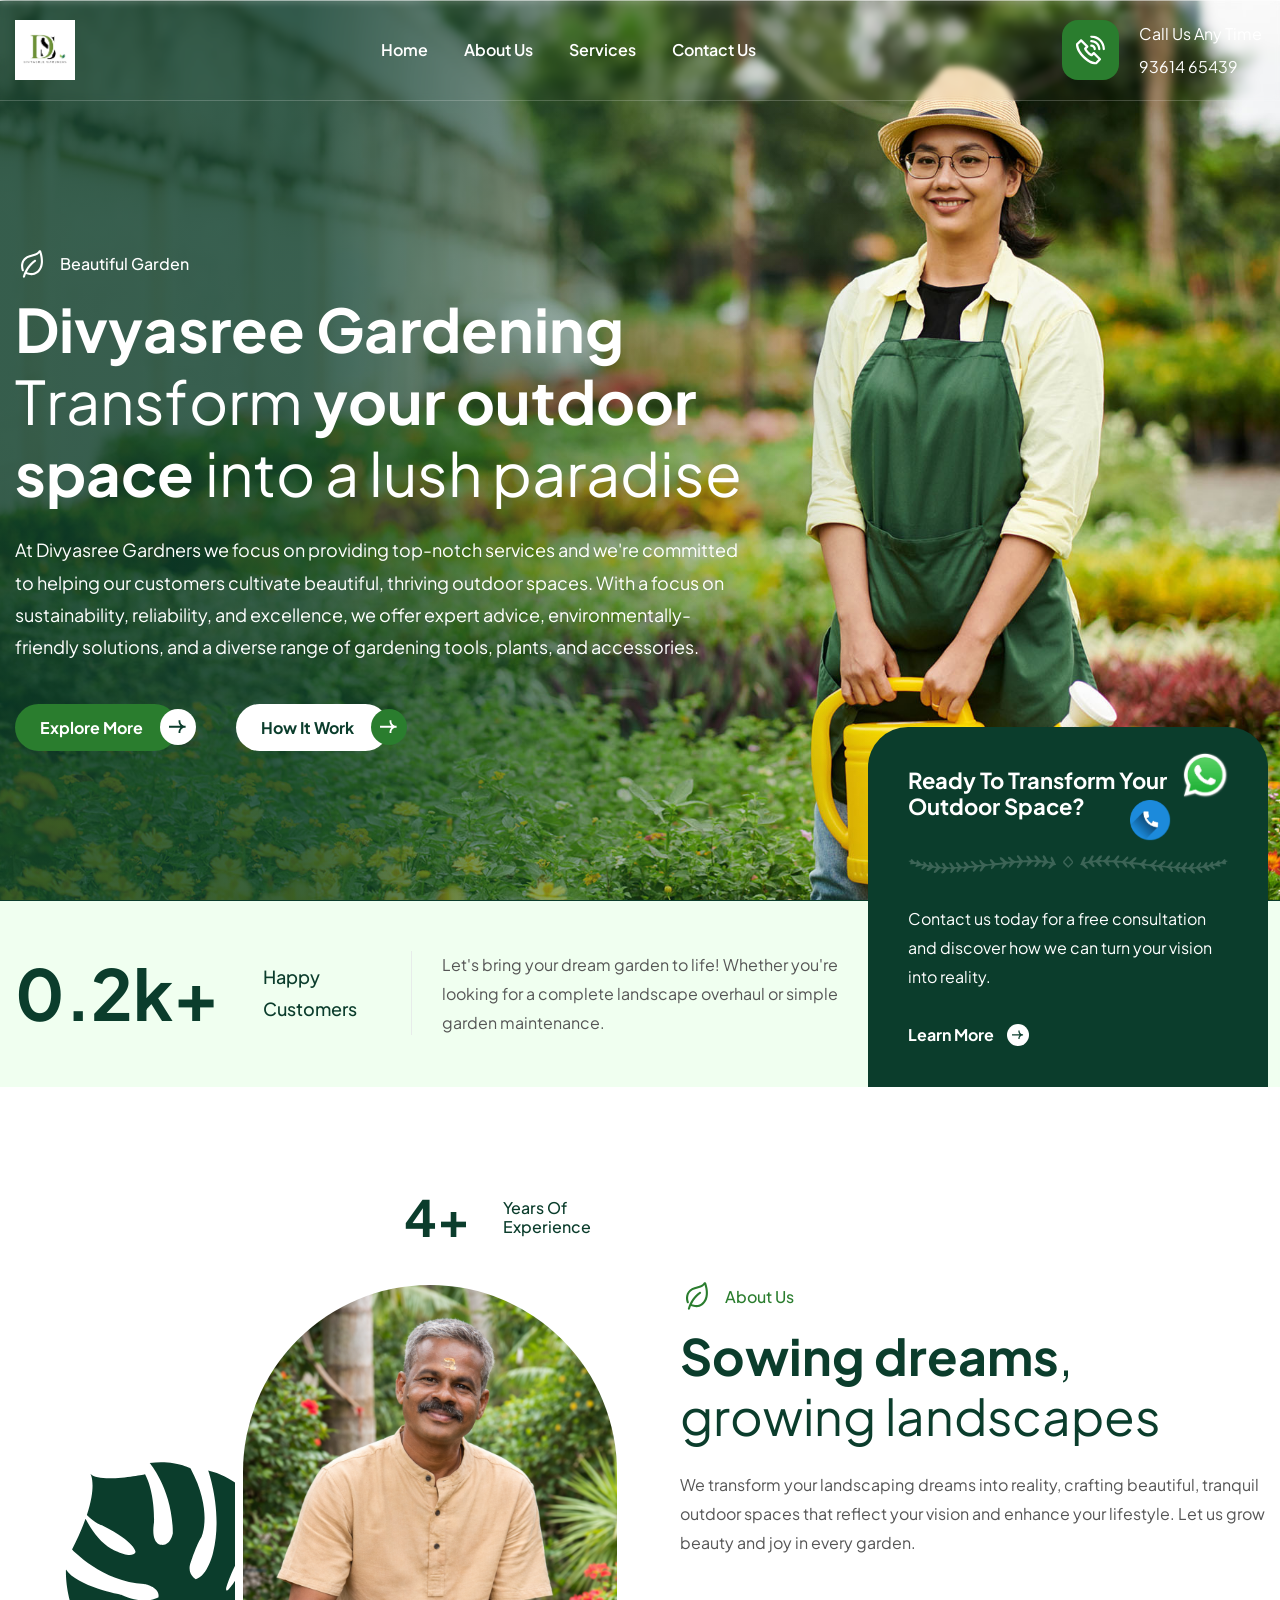
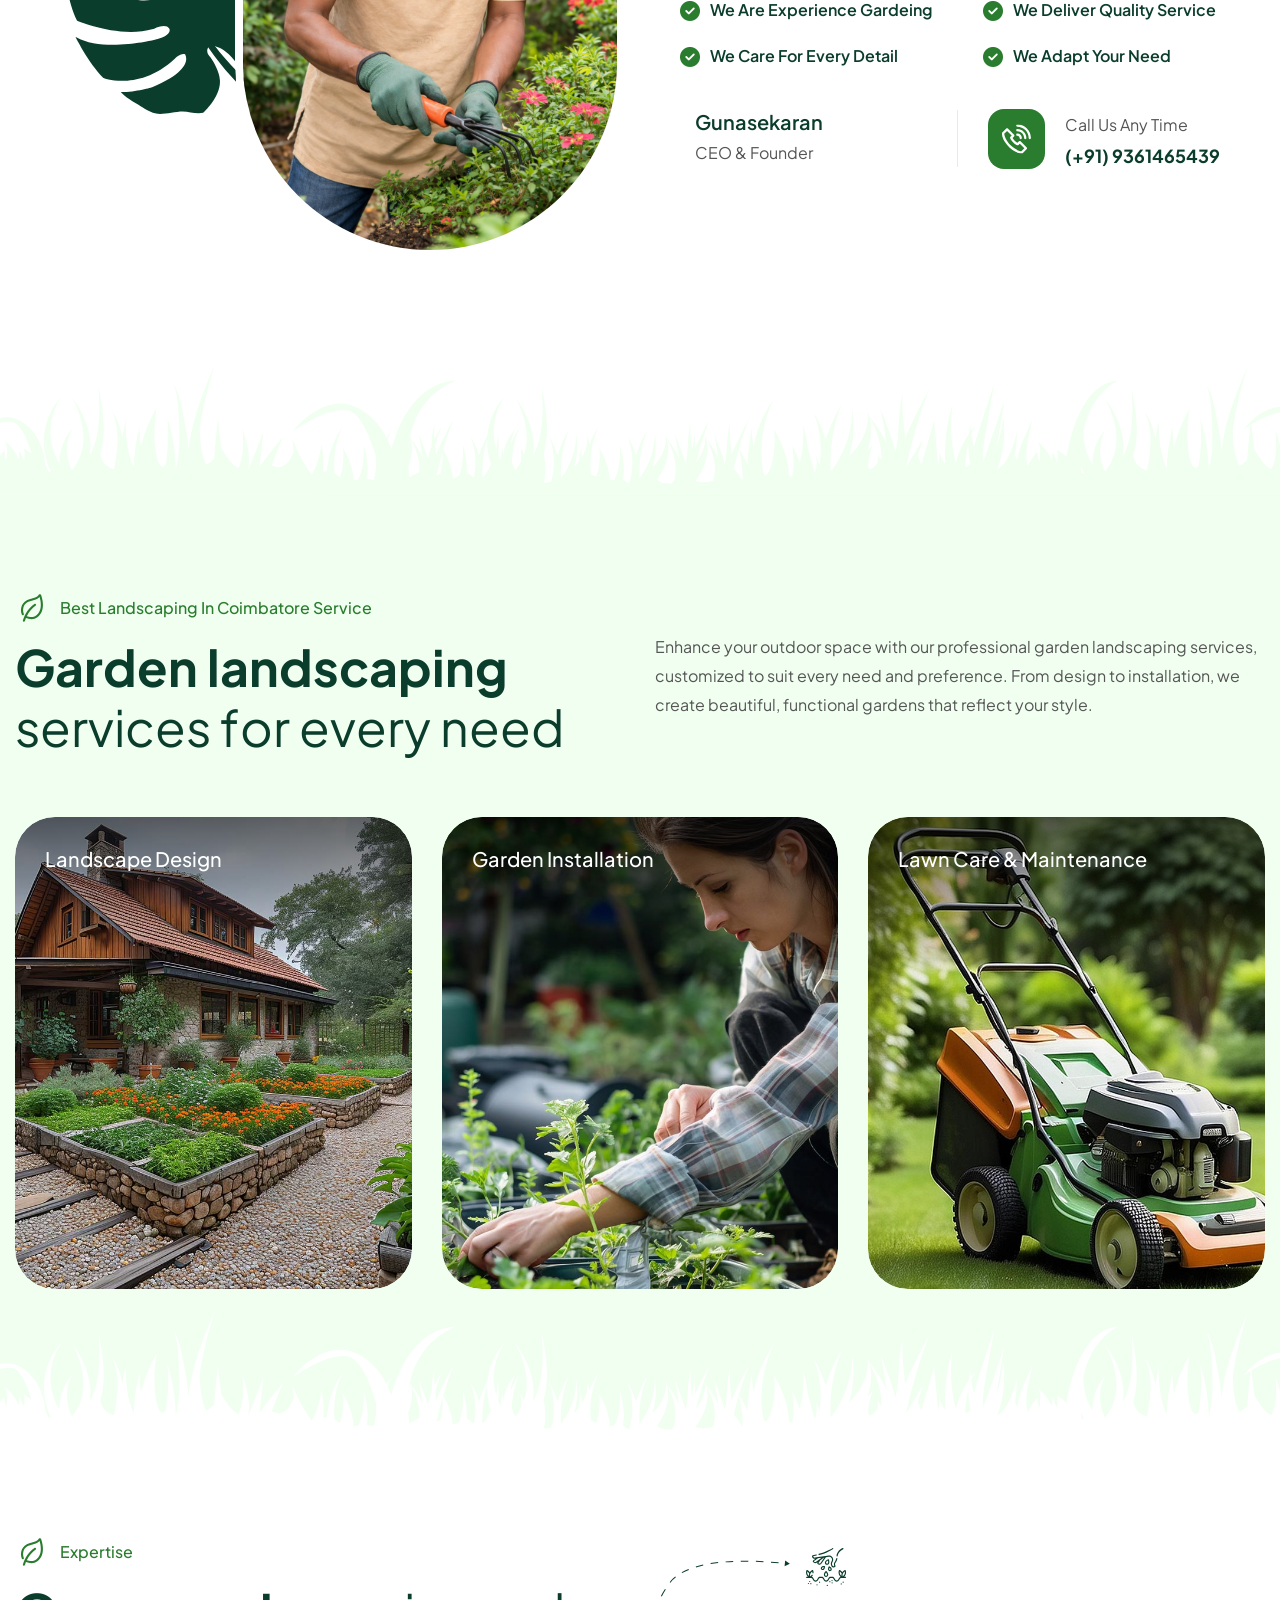
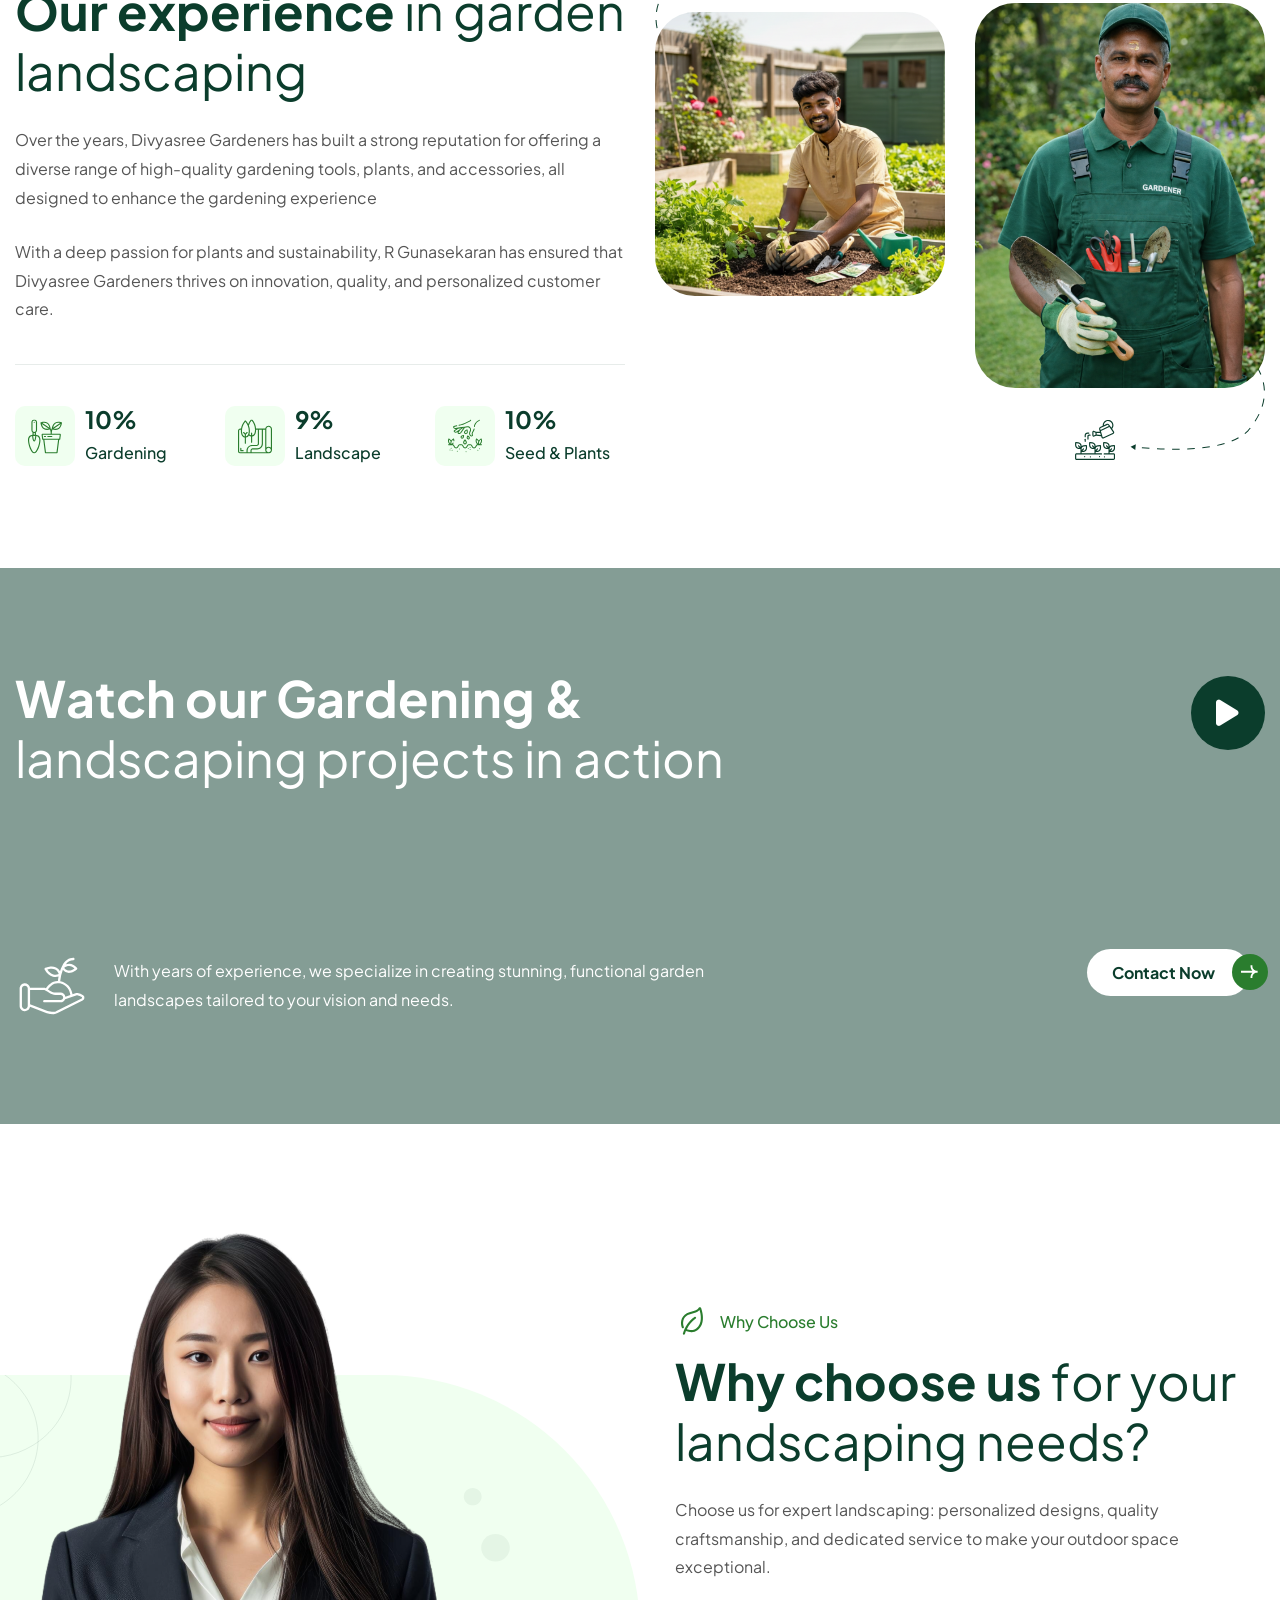
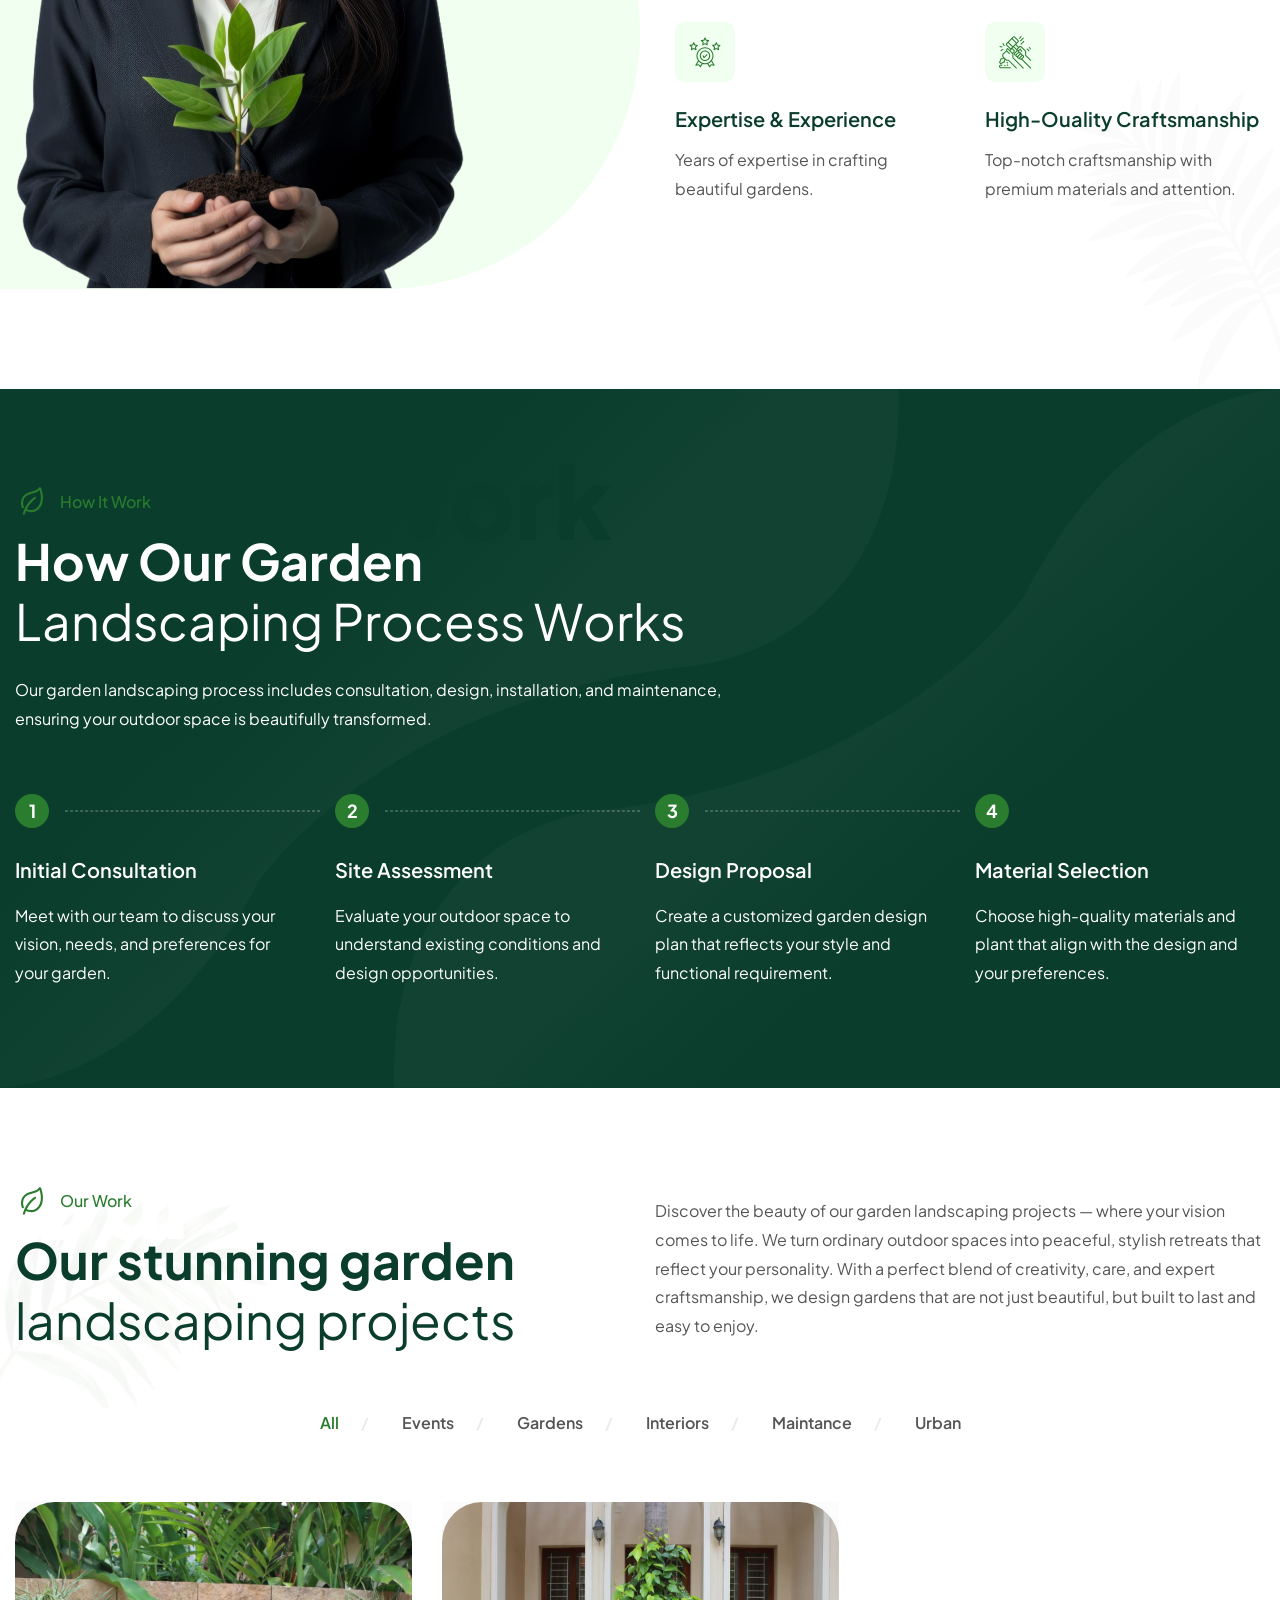
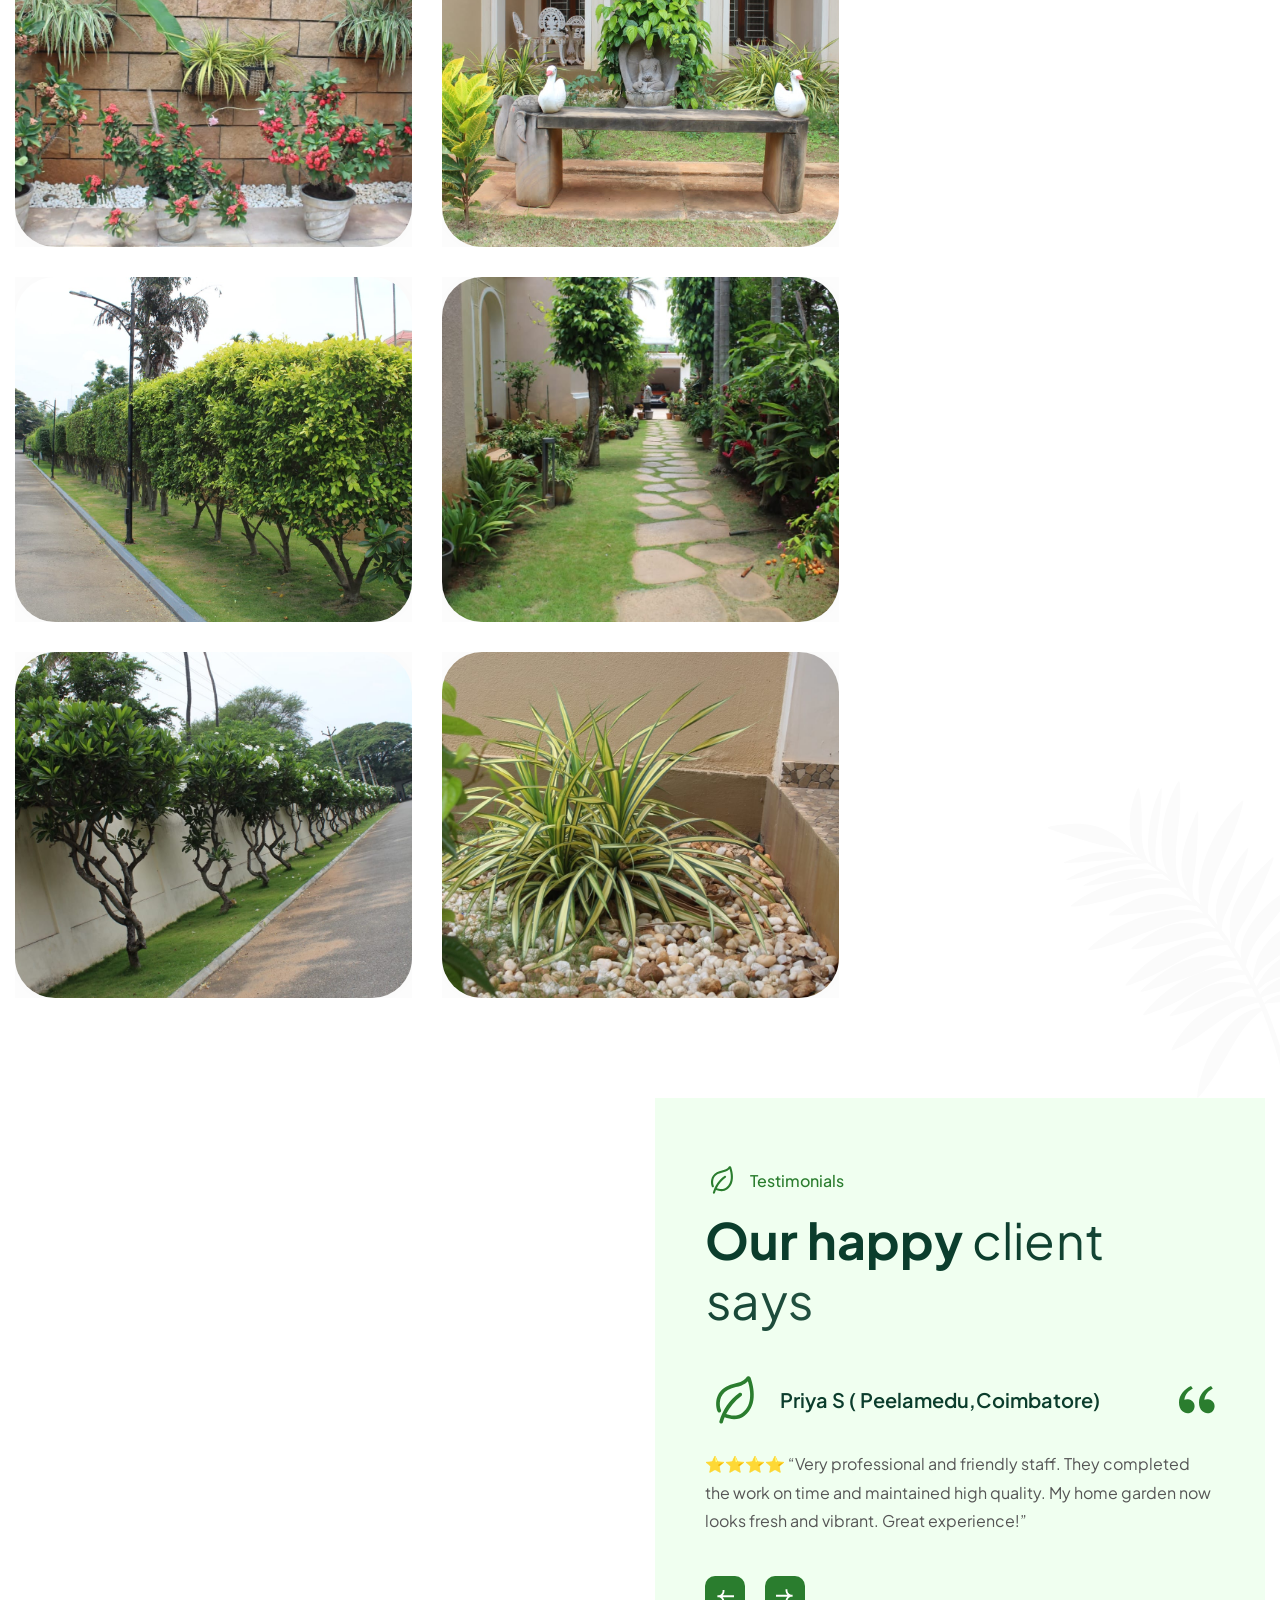
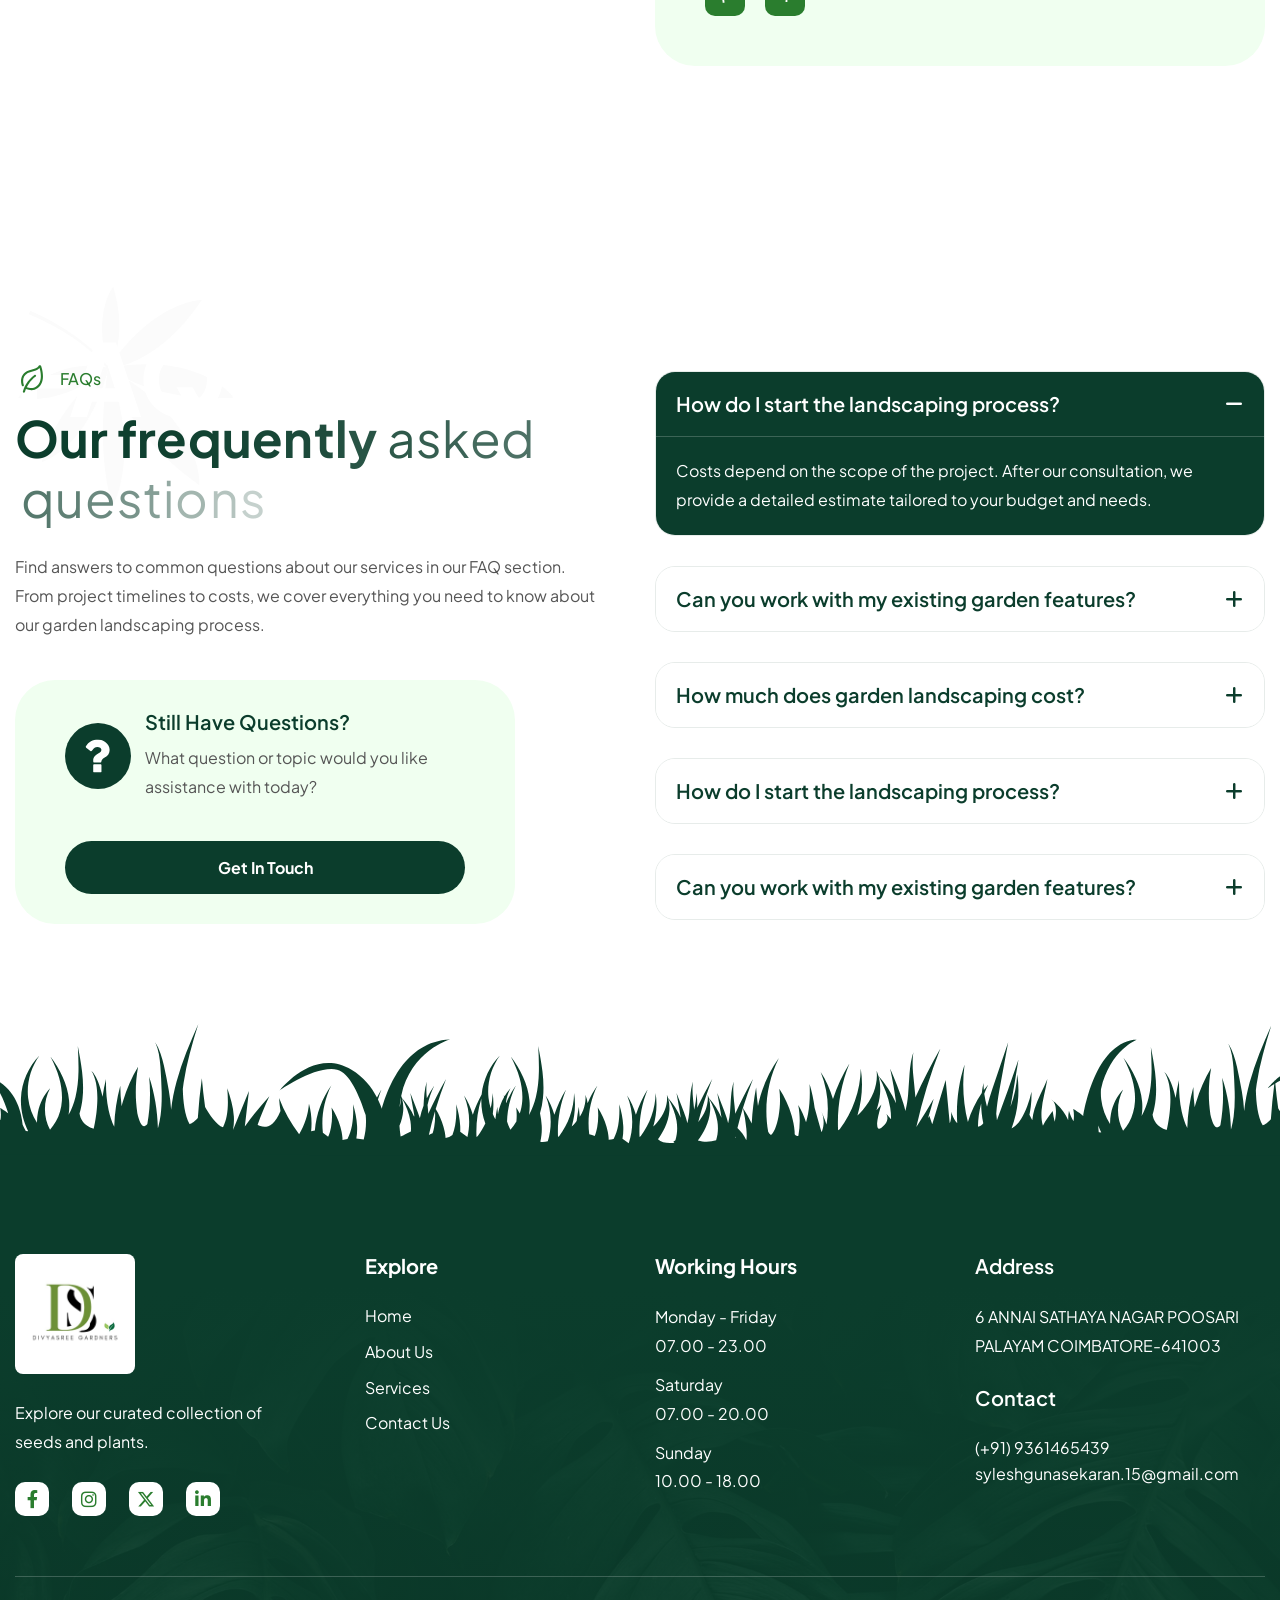
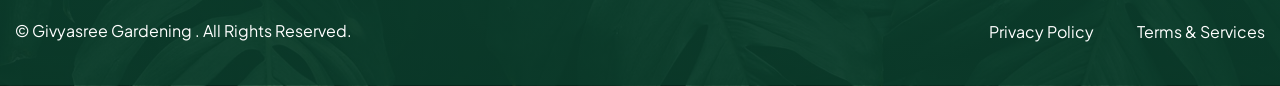
<file: index.html>
<!DOCTYPE html>
<html lang="zxx">

<!-- Mirrored from html.awaikenthemes.com/florax/index.html by HTTrack Website Copier/3.x [XR&CO'2014], Mon, 28 Jul 2025 19:11:47 GMT -->

<head>
    <!-- Meta -->

    <!-- SEO Start-->
    <meta charset="utf-8">
    <meta http-equiv="Content-Type" content="text/html;charset=UTF-8">
    <meta name="robots" content="INDEX,FOLLOW">
    <meta http-equiv="Cache-control" content="Public">
    <meta name="viewport" content="width=device-width, initial-scale=1">
    <meta name="author" content="DivyaShree Gardening">
    <link rel="alternate" href="https://divyasreegardening.in/">
    <link rel="canonical" href="https://divyasreegardening.in/">
    <meta name="keywords" content="Best Gardening in Vadavalli, Gardenings in Vadavalli, Landscaping in Vadavalli, ">
    <meta name="description" content="Best Gardening in Vadavalli - We are the best gardeneres in Vadavalli, ">

    <meta property="og:url" content="https://divyasreegardening.in/" />
    <meta property="og:type" content="article" />
    <meta property="og:title" content="Best Gardening Development  Company" />
    <meta property="og:description" content="Best Gardening in Vadavalli - We are the best gardeneres in Vadavalli," />
    <meta property="og:image" content="images/logo.jpg" />


    <!-- SEO End -->


    <!-- Page Title -->
    <title>Best Gardening Development Company</title>
    <!-- Favicon Icon -->
    <link rel="shortcut icon" type="image/x-icon" href="images/favicon.png">
    <!-- Google Fonts Css-->
    <link rel="preconnect" href="https://fonts.googleapis.com/">
    <link rel="preconnect" href="https://fonts.gstatic.com/" crossorigin>
    <link
        href="https://fonts.googleapis.com/css2?family=Plus+Jakarta+Sans:ital,wght@0,200..800;1,200..800&amp;display=swap"
        rel="stylesheet">
    <!-- Bootstrap Css -->
    <link href="css/bootstrap.min.css" rel="stylesheet" media="screen">
    <!-- SlickNav Css -->
    <link href="css/slicknav.min.css" rel="stylesheet">
    <!-- Swiper Css -->
    <link rel="stylesheet" href="css/swiper-bundle.min.css">
    <!-- Font Awesome Icon Css-->
    <link href="css/all.css" rel="stylesheet" media="screen">
    <!-- Animated Css -->
    <link href="css/animate.css" rel="stylesheet">
    <!-- Magnific Popup Core Css File -->
    <link rel="stylesheet" href="css/magnific-popup.css">
    <!-- Mouse Cursor Css File -->
    <link rel="stylesheet" href="css/mousecursor.css">
    <!-- Main Custom Css -->
    <link href="css/custom.css" rel="stylesheet" media="screen">
</head>

<body>

    <!-- Preloader Start -->
    <div class="preloader">
        <div class="loading-container">
            <div class="loading"></div>
            <!-- <h6>Divyasree Gardeing</h6> -->

            <div id="loading-icon"><img src="images/logo.jpg" alt=""></div>
        </div>
    </div>
    <!-- Preloader End -->

    <!-- Header Start -->
    <header class="main-header">
        <div class="header-sticky">
            <nav class="navbar navbar-expand-lg">
                <div class="container">
                    <!-- <h3   class="logo-font">Divyasree Gardening</h3> -->
                    <!-- Logo Start -->
                    <a class="navbar-brand" href="index.html">
                        <img src="images/logo.jpg" width="60px" alt="Logo">
                    </a>
                    <!-- Logo End -->

                    <!-- Main Menu Start -->
                    <div class="collapse navbar-collapse main-menu">
                        <div class="nav-menu-wrapper">
                            <ul class="navbar-nav mr-auto" id="menu">
                                <li class="nav-item"><a class="nav-link" href="index.html">Home</a>

                                </li>
                                <li class="nav-item"><a class="nav-link" href="about.html"> About Us</a></li>
                                <li class="nav-item"><a class="nav-link" href="service.html">Services</a></li>
                                <!-- <li class="nav-item submenu"><a class="nav-link" href="#">Pages</a>
                                    <ul>                                        
                                        <li class="nav-item"><a class="nav-link" href="service-single.html">Service Details</a></li>
                                        <li class="nav-item"><a class="nav-link" href="blog.html">Blog</a></li>
                                        <li class="nav-item"><a class="nav-link" href="blog-single.html">Blog Details</a></li>
                                        <li class="nav-item"><a class="nav-link" href="project.html">Project</a></li>
                                        <li class="nav-item"><a class="nav-link" href="project-single.html">Project Details</a></li>
                                        <li class="nav-item"><a class="nav-link" href="pricing.html">Pricing</a></li>
                                        <li class="nav-item"><a class="nav-link" href="team.html">Team</a></li>
                                        <li class="nav-item"><a class="nav-link" href="faqs.html">FAQs</a></li>
                                        <li class="nav-item"><a class="nav-link" href="404.html">404</a></li>
                                    </ul>
                                </li> -->
                                <li class="nav-item"><a class="nav-link" href="contact.html">Contact Us</a></li>
                            </ul>
                        </div>
                        <!-- Contact Now Box Start -->
                        <div class="contact-now-box d-inline-flex">
                            <div class="icon-box">
                                <a href="tel:93614 65439">
                                    <img src="images/icon-phone.svg" alt="">
                                </a>

                            </div>
                            <div class="contact-now-box-content">
                                <p>call us any time</p>
                                <!-- <h3>(+91)93614 65439</h3> -->
                                <a href="tel:93614 65439">93614 65439</a>
                            </div>
                        </div>
                        <!-- Contact Now Box End -->
                    </div>
                    <!-- Main Menu End -->
                    <div class="navbar-toggle"></div>
                </div>
            </nav>
            <div class="responsive-menu"></div>
        </div>
    </header>
    <!-- Header End -->

    <!-- Hero Section Start -->
    <div class="hero parallaxie">
        <div class="container">
            <div class="row align-items-center">
                <div class="col-lg-8">
                    <!-- Hero Content Start -->
                    <div class="hero-content">
                        <!-- Section Title Start -->
                        <div class="section-title">
                            <h3 class="wow fadeInUp">beautiful garden</h3>
                            <h1 class="text-anime-style-2" data-cursor="-opaque">Divyasree
                                Gardening<span>Transform</span> your outdoor space <span>into a lush paradise</span>
                            </h1>
                            <!-- <p class="wow fadeInUp" data-wow-delay="0.25s">Whether you're dreaming of a vibrant garden, a serene patio, or a functional outdoor living space, our team of skilled landscapers and gardeners is here to bring your vision to life. Let's create a landscape you'll love.</p> -->
                            <p class="wow fadeInUp" data-wow-delay="0.25s"> At Divyasree Gardners we focus on providing
                                top-notch services and we're committed to helping our customers cultivate beautiful,
                                thriving outdoor spaces. With a focus on sustainability, reliability, and excellence, we
                                offer expert advice, environmentally-friendly solutions, and a diverse range of
                                gardening tools, plants, and accessories.
                            </p>
                        </div>
                        <!-- Section Title End -->

                        <div class="hero-content-body wow fadeInUp" data-wow-delay="0.5s">
                            <a href="#" class="btn-default">explore more</a>
                            <a href="#" class="btn-default btn-highlighted">how it work</a>
                        </div>
                    </div>
                    <!-- Hero Content End -->
                </div>
            </div>
        </div>
    </div>
    <!-- Hero Section End -->

    <!-- Customer Review Section Start -->
    <div class="customer-review">
        <div class="container">
            <div class="row">
                <div class="col-lg-4 col-md-6">
                    <!-- Our Happy Customer Start -->
                    <div class="our-happy-customer">
                        <div class="happy-customer-counter">
                            <h2><span class="counter">1.6</span>k+</h2>
                            <p>happy customers</p>
                        </div>
                    </div>
                    <!-- Our Happy Customer End -->
                </div>

                <div class="col-lg-4 col-md-6 order-lg-2 order-md-3">
                    <!-- Customer Review Content Start -->
                    <div class="customer-review-content">
                        <p>Let's bring your dream garden to life! Whether you're looking for a complete landscape
                            overhaul or simple garden maintenance.</p>
                    </div>
                    <!-- Customer Review Content End -->
                </div>

                <div class="col-lg-4 order-lg-3 order-md-2">
                    <!-- Customer Consultation Box Start -->
                    <div class="customer-consultation-box">
                        <div class="customer-consultation-title">
                            <h3>Ready to Transform Your Outdoor Space?</h3>
                        </div>
                        <div class="customer-consultation-image">
                            <img src="images/customer-consultation-box-img.svg" alt="">
                        </div>
                        <div class="customer-consultation-body">
                            <p>Contact us today for a free consultation and discover how we can turn your vision into
                                reality.</p>
                        </div>
                        <div class="customer-consultation-footer">
                            <a href="#" class="learn-more-btn">learn more</a>
                        </div>
                    </div>
                    <!-- Customer Consultation Box End -->
                </div>
            </div>
        </div>
    </div>
    </div>
    <div>

        <!-- Customer Review Section End -->

        <!-- About Us Section Start -->
        <div class="about-us">
            <div class="container">
                <div class="row align-items-center">
                    <div class="col-lg-6">
                        <!-- About Us Image Start -->
                        <div class="about-image">
                            <!-- About Image Start -->
                            <div class="about-img-1">
                                <figure class="image-anime reveal">
                                    <img src="images/guna-ceo.png" alt="R Gunasekaran">
                                </figure>
                            </div>
                            <!-- About Image End -->

                            <!-- About Image Start -->
                            <div class="about-img-2">
                                <figure class="image-anime reveal">

                                </figure>
                            </div>
                            <!-- About Image End -->

                            <!-- Company Experience Start -->
                            <div class="company-experience">
                                <div class="company-experience-counter">
                                    <h2><span class="counter">35</span>+</h2>
                                </div>
                                <div class="company-experience-content">
                                    <p>years of experience</p>
                                </div>
                            </div>
                            <!-- Company Experience End -->
                        </div>
                        <!-- About Us Image End -->
                    </div>

                    <div class="col-lg-6">
                        <!-- About Us Content Start -->
                        <div class="about-us-content">
                            <!-- Section Title Start -->
                            <div class="section-title">
                                <div class="section-bg-title">
                                    <span>about us</span>
                                </div>
                                <h3 class="wow fadeInUp">About Us</h3>
                                <h2 class="text-anime-style-2" data-cursor="-opaque">Sowing dreams<span>, growing
                                        landscapes</span></h2>
                                <p class="wow fadeInUp" data-wow-delay="0.25s">We transform your landscaping dreams into
                                    reality, crafting beautiful, tranquil outdoor spaces that reflect your vision and
                                    enhance your lifestyle. Let us grow beauty and joy in every garden.</p>
                            </div>
                            <!-- Section Title End -->

                            <!-- About Us Body Start -->
                            <div class="about-us-body wow fadeInUp" data-wow-delay="0.5s">
                                <ul>
                                    <li>We Are Experience Gardeing</li>
                                    <!-- <li>We Are Experience Gardeing</li> -->
                                    <li>We Deliver Quality Service</li>
                                    <li>We Care for Every Detail</li>

                                    <!-- <li>We  Adapt Your Need</li> -->
                                    <li>We Adapt Your Need</li>
                                </ul>
                            </div>
                            <!-- About Us Body End -->

                            <!-- About Us Footer Start -->
                            <div class="about-us-footer wow fadeInUp" data-wow-delay="0.75s">
                                <!-- About Company Founder Start -->
                                <div class="about-company-founder">
                                    <!-- Company Founder Image Start -->
                                    <div class="company-founder-image">
                                        <figure class="image-anime">
                                            <!-- <img src="images/about-company-founder-img.jpg" alt="">  -->
                                        </figure>
                                    </div>
                                    <!-- Company Founder Image End -->

                                    <!-- Company Founder Content Start -->
                                    <div class="company-founder-content">
                                        <h3>Gunasekaran</h3>
                                        <p>CEO & founder</p>
                                    </div>
                                    <!-- Company Founder Content End -->
                                </div>
                                <!-- About Company Founder End -->

                                <!-- Contact Now Box Start -->
                                <div class="contact-now-box about-contact-box">
                                    <div class="icon-box">
                                        <img src="images/icon-phone.svg" alt="">
                                    </div>
                                    <div class="contact-now-box-content">
                                        <p>call us any time</p>
                                        <h3>(+91) 9361465439 </h3>
                                    </div>
                                </div>
                                <!-- Contact Now Box End -->
                            </div>
                            <!-- About Us Footer End -->
                        </div>
                        <!-- About Us Content End -->
                    </div>
                </div>
            </div>
        </div>
        <!-- About Us Section End -->

        <!-- Our Services Section Start -->
        <div class="our-services">
            <div class="container">
                <div class="row section-row align-items-center">
                    <div class="col-lg-6">
                        <!-- Section Title Start -->
                        <div class="section-title">
                            <div class="section-bg-title dark-bg-1">
                                <span>services</span>
                            </div>
                            <h3 class="wow fadeInUp"> Best landscaping in coimbatore service</h3>
                            <h2 class="text-anime-style-2" data-cursor="-opaque">Garden landscaping <span>services for
                                    every need</span></h2>
                        </div>
                        <!-- Section Title End -->
                    </div>

                    <div class="col-lg-6">
                        <!-- Section Title Content Start -->
                        <div class="section-title-content">
                            <p class="wow fadeInUp" data-wow-delay="0.25s">Enhance your outdoor space with our
                                professional garden landscaping services, customized to suit every need and preference.
                                From design to installation, we create beautiful, functional gardens that reflect your
                                style.</p>
                        </div>
                        <!-- Section Title Content End -->
                    </div>
                </div>

                <div class="row">
                    <div class="col-lg-4 col-md-6">
                        <!-- Service Item Start -->
                        <div class="service-item wow fadeInUp">
                            <!-- Service Image Start -->
                            <div class="service-image">
                                <a href="#">
                                    <figure>
                                        <img src="images/service-img-1.jpg" alt="">
                                    </figure>
                                </a>
                            </div>
                            <!-- Service Image End -->

                            <!-- Service Title Start -->
                            <div class="service-title">
                                <h3>landscape design</h3>
                            </div>
                            <!-- Service Title End -->

                            <!-- Service Body Start -->
                            <div class="service-body">
                                <!-- Service Content Start -->
                                <div class="service-content">
                                    <p>Durable, stylish hardscaping for functional outdoor spaces.</p>
                                </div>
                                <!-- Service Content End -->

                                <!-- Service Btn Start -->
                                <div class="service-btn">
                                    <a href="#" class="readmore-btn"><img src="images/arrow-green.svg" alt=""></a>
                                </div>
                                <!-- Service Btn End -->
                            </div>
                            <!-- Service Body End -->
                        </div>
                        <!-- Service Item End -->
                    </div>

                    <div class="col-lg-4 col-md-6">
                        <!-- Service Item Start -->
                        <div class="service-item wow fadeInUp" data-wow-delay="0.25s">
                            <!-- Service Image Start -->
                            <div class="service-image">
                                <a href="#">
                                    <figure>
                                        <img src="images/service-img-2.jpg" alt="">
                                    </figure>
                                </a>
                            </div>
                            <!-- Service Image End -->

                            <!-- Service Title Start -->
                            <div class="service-title">
                                <h3>garden installation</h3>
                            </div>
                            <!-- Service Title End -->

                            <!-- Service Body Start -->
                            <div class="service-body">
                                <!-- Service Content Start -->
                                <div class="service-content">
                                    <p>Durable, stylish hardscaping for functional outdoor spaces.</p>
                                </div>
                                <!-- Service Content End -->

                                <!-- Service Btn Start -->
                                <div class="service-btn">
                                    <a href="#" class="readmore-btn"><img src="images/arrow-green.svg" alt=""></a>
                                </div>
                                <!-- Service Btn End -->
                            </div>
                            <!-- Service Body End -->
                        </div>
                        <!-- Service Item End -->
                    </div>

                    <div class="col-lg-4 col-md-6">
                        <!-- Service Item Start -->
                        <div class="service-item wow fadeInUp" data-wow-delay="0.5s">
                            <!-- Service Image Start -->
                            <div class="service-image">
                                <a href="#">
                                    <figure>
                                        <img src="images/service-img-3.jpg" alt="">
                                    </figure>
                                </a>
                            </div>
                            <!-- Service Image End -->

                            <!-- Service Title Start -->
                            <div class="service-title">
                                <h3>lawn care & maintenance</h3>
                            </div>
                            <!-- Service Title End -->

                            <!-- Service Body Start -->
                            <div class="service-body">
                                <!-- Service Content Start -->
                                <div class="service-content">
                                    <p>Durable, stylish hardscaping for functional outdoor spaces.</p>
                                </div>
                                <!-- Service Content End -->

                                <!-- Service Btn Start -->
                                <div class="service-btn">
                                    <a href="#" class="readmore-btn"><img src="images/arrow-green.svg" alt=""></a>
                                </div>
                                <!-- Service Btn End -->
                            </div>
                            <!-- Service Body End -->
                        </div>
                        <!-- Service Item End -->
                    </div>
                </div>
            </div>
        </div>
        <!-- Our Services Section End -->

        <!-- Our Expertise Section Start -->
        <div class="our-expertise">
            <div class="container">
                <div class="row align-items-center">
                    <div class="col-lg-6">
                        <!-- Expertise Content Start -->
                        <div class="expertise-content">
                            <!-- Section Title Start -->
                            <div class="section-title">
                                <div class="section-bg-title">
                                    <span>expertise</span>
                                </div>
                                <h3 class="wow fadeInUp">expertise</h3>
                                <h2 class="text-anime-style-2" data-cursor="-opaque">Our experience <span>in garden
                                        landscaping</span></h2>
                                <!-- <p class="wow fadeInUp" data-wow-delay="0.25s">With years of experience, we specialize in creating stunning, functional garden landscapes tailored to your vision and needs.</p> -->
                                <p class="wow fadeInUp" data-wow-delay="0.25s">Over the years, Divyasree Gardeners has
                                    built a strong reputation for offering a diverse range of high-quality gardening
                                    tools, plants, and accessories, all designed to enhance the gardening experience</p>
                                <!-- <p class="wow fadeInUp" data-wow-delay="0.5s">Explore our curated collection of seeds and plants, handpicked for their quality and suitability for various climates. Whether you're looking for heirloom vegetables, fragrant herbs, or colorful flowers, we have something for every gardener</p> -->
                                <p class="wow fadeInUp" data-wow-delay="0.5s"> With a deep passion for plants and
                                    sustainability, R Gunasekaran has ensured that Divyasree Gardeners thrives on
                                    innovation, quality, and personalized customer care.
                                </p>
                            </div>
                            <!-- Section Title End -->

                            <!-- Expertise Body Start -->
                            <div class="expertise-body">
                                <!-- Expertise Item Start -->
                                <div class="expertise-item">
                                    <div class="icon-box">
                                        <img src="images/icon-expertise-1.svg" alt="">
                                    </div>
                                    <div class="expertise-item-content">
                                        <h3><span class="counter">92</span>%</h3>
                                        <p>gardening</p>
                                    </div>
                                </div>
                                <!-- Expertise Item End -->

                                <!-- Expertise Item Start -->
                                <div class="expertise-item">
                                    <div class="icon-box">
                                        <img src="images/icon-expertise-2.svg" alt="">
                                    </div>
                                    <div class="expertise-item-content">
                                        <h3><span class="counter">82</span>%</h3>
                                        <p>landscape</p>
                                    </div>
                                </div>
                                <!-- Expertise Item End -->

                                <!-- Expertise Item Start -->
                                <div class="expertise-item">
                                    <div class="icon-box">
                                        <img src="images/icon-expertise-3.svg" alt="">
                                    </div>
                                    <div class="expertise-item-content">
                                        <h3><span class="counter">98</span>%</h3>
                                        <p>seed & plants</p>
                                    </div>
                                </div>
                                <!-- Expertise Item End -->
                            </div>
                            <!-- Expertise Body End -->
                        </div>
                        <!-- Expertise Content End -->
                    </div>

                    <div class="col-lg-6">
                        <!-- Expertise Images Start -->
                        <div class="expertise-images">
                            <!-- Expertise Image Box 1 Start -->
                            <div class="expertise-image-box-1">
                                <div class="expertise-img-1">
                                    <figure class="image-anime reveal">

                                        <img src="images/garden.2.jpg" alt="">
                                    </figure>
                                </div>

                                <div class="expertise-img-3">
                                    <figure class="image-anime reveal">
                                        <!-- <img src="images/expertise-img-3.jpg" alt="">
                                </figure> -->
                                </div>
                            </div>
                            <!-- Expertise Image Box 1 End -->

                            <!-- Expertise Image Box 2 Start -->
                            <div class="expertise-image-box-2">
                                <div class="expertise-img-2">
                                    <figure class="image-anime reveal">
                                        <!-- <img src="images/expertise-img-2.jpg" alt=""> -->
                                    </figure>
                                </div>

                                <div class="expertise-img-4">
                                    <figure class="image-anime reveal">
                                        <img src="images/garden.1.png" alt="">
                                    </figure>
                                </div>
                            </div>
                            <!-- Expertise Image Box 2 End -->
                        </div>
                        <!-- Expertise Images End -->
                    </div>
                </div>
            </div>
        </div>
        <!-- Our Expertise Section End -->

        <!-- Intro Video Section Start -->
        <div class="intro-video parallaxie">
            <div class="container">
                <!-- Intro Video Box Start -->
                <div class="row intro-video-box align-items-center">
                    <div class="col-lg-8">
                        <!-- Section Title Start -->
                        <div class="section-title">
                            <h2 class="text-anime-style-2" data-cursor="-opaque">Watch our Gardening & <span>landscaping
                                    projects in action</span></h2>
                        </div>
                        <!-- Section Title End -->
                    </div>

                    <div class="col-lg-4">
                        <div class="video-play-box">
                            <div class="video-play-content">
                                <!-- Video Play Button Start -->
                                <div class="video-play-button">
                                    <a href="https://drive.google.com/file/d/1fZvk9gg5U_SNJ6uX9TyXkZBmAM2j91fc/view?usp=drivesdk"
                                        target="_blank">
                                        <!-- <video src="https://drive.google.com/file/d/1fZvk9gg5U_SNJ6uX9TyXkZBmAM2j91fc/view?usp=drivesdk"  class="popup-video" data-cursor-text="Play"></video>  -->
                                        <!-- <a href="https://www.youtube.com/watch?v=fQV47zY07Q4" class="popup-video" data-cursor-text="Play"> -->
                                        <i class="fa-solid fa-play"></i>
                                    </a>
                                    <!-- </a> -->
                                </div>
                                <!-- Video Play Button End -->
                            </div>
                        </div>
                    </div>
                </div>
                <!-- Intro Video Box End -->

                <div class="row">
                    <div class="col-lg-7">
                        <!-- Specialize Item Start -->
                        <div class="specialize-item wow fadeInUp" data-wow-delay="0.25s">
                            <div class="icon-box">
                                <img src="images/icon-specialize.svg" alt="">
                            </div>
                            <div class="specialize-content">
                                <p>With years of experience, we specialize in creating stunning, functional garden
                                    landscapes tailored to your vision and needs.</p>
                            </div>
                        </div>
                        <!-- Specialize Item End -->
                    </div>

                    <div class="col-lg-5">
                        <!-- .Section Btn Start -->
                        <div class="section-btn wow fadeInUp" data-wow-delay="0.25s">
                            <a href="#" class="btn-default btn-highlighted">contact now</a>
                        </div>
                        <!-- .Section Btn End -->
                    </div>
                </div>
            </div>
        </div>
        <!-- Intro Video Section End -->

        <!-- Why choose Us Section Start -->
        <div class="why-choose-us">
            <div class="container">
                <div class="row align-items-center">
                    <div class="col-lg-6 order-lg-1 order-2">
                        <!-- Why choose Image Start -->
                        <div class="why-choose-image">
                            <figure>
                                <img src="images/why-choose-image.png" alt="">
                            </figure>
                        </div>
                        <!-- Why choose Image End -->
                    </div>

                    <div class="col-lg-6 order-lg-2 order-1">
                        <!-- Why choose Content Start -->
                        <div class="why-choose-content">
                            <!-- Section Title Start -->
                            <div class="section-title">
                                <div class="section-bg-title">
                                    <span>Why Us?</span>
                                </div>
                                <h3 class="wow fadeInUp">why choose us</h3>
                                <h2 class="text-anime-style-2" data-cursor="-opaque">Why choose us <span>for your
                                        landscaping needs?</span></h2>
                                <p class="wow fadeInUp" data-wow-delay="0.25s">Choose us for expert landscaping:
                                    personalized designs, quality craftsmanship, and dedicated service to make your
                                    outdoor space exceptional.</p>
                            </div>
                            <!-- Section Title End -->

                            <!-- Why choose Body Start -->
                            <div class="why-choose-body">
                                <!-- Why choose Item Start -->
                                <div class="why-choose-item wow fadeInUp" data-wow-delay="0.5s">
                                    <div class="icon-box">
                                        <img src="images/icon-why-choose-1.svg" alt="">
                                    </div>
                                    <div class="why-choose-item-content">
                                        <h3>expertise & experience</h3>
                                        <p>Years of expertise in crafting beautiful gardens.</p>
                                    </div>
                                </div>
                                <!-- Why choose Item End -->

                                <!-- Why choose Item Start -->
                                <div class="why-choose-item wow fadeInUp" data-wow-delay="0.5s">
                                    <div class="icon-box">
                                        <img src="images/icon-why-choose-2.svg" alt="">
                                    </div>
                                    <div class="why-choose-item-content">
                                        <h3>high-ouality craftsmanship</h3>
                                        <p>Top-notch craftsmanship with premium materials and attention.</p>
                                    </div>
                                </div>
                                <!-- Why choose Item End -->
                            </div>
                            <!-- Why choose Body End -->
                        </div>
                        <!-- Why choose Content End -->
                    </div>
                </div>
            </div>
        </div>
        <!-- Why choose Us Section End -->

        <!-- How It Work Section Start -->
        <div class="how-it-work">
            <div class="container">
                <div class="row section-row align-items-center">
                    <div class="col-lg-7 col-md-9">
                        <!-- Section Title Start -->
                        <div class="section-title">
                            <div class="section-bg-title dark-bg-2">
                                <span>How It Work</span>
                            </div>
                            <h3 class="wow fadeInUp">how it work</h3>
                            <h2 class="text-anime-style-2" data-cursor="-opaque">How Our Garden <span>Landscaping
                                    Process Works</span></h2>
                            <p class="wow fadeInUp" data-wow-delay="0.25s">Our garden landscaping process includes
                                consultation, design, installation, and maintenance, ensuring your outdoor space is
                                beautifully transformed.</p>
                        </div>
                        <!-- Section Title End -->
                    </div>

                    <div class="col-lg-5 col-md-3">
                        <!-- How Work Circle Image Start -->
                        <div class="how-work-circle-im">
                            <!-- <img src="images/Gemini.png" alt="">  // (Givyasree gardening  logo pic ) -->
                        </div>
                        <!-- How Work Circle Image End -->
                    </div>
                </div>

                <div class="row">
                    <div class="col-lg-12">
                        <!-- How Work Process Box Start -->
                        <div class="how-work-process-box wow fadeInUp" data-wow-delay="0.5s">
                            <!-- How It Work Item Start -->
                            <div class="how-work-item">
                                <div class="work-process-no">
                                    <h3>1</h3>
                                </div>
                                <div class="work-process-content">
                                    <h3>Initial Consultation</h3>
                                    <p>Meet with our team to discuss your vision, needs, and preferences for your
                                        garden.</p>
                                </div>
                            </div>
                            <!-- How It Work Item End -->

                            <!-- How It Work Item Start -->
                            <div class="how-work-item">
                                <div class="work-process-no">
                                    <h3>2</h3>
                                </div>
                                <div class="work-process-content">
                                    <h3>site assessment</h3>
                                    <p>Evaluate your outdoor space to understand existing conditions and design
                                        opportunities.</p>
                                </div>
                            </div>
                            <!-- How It Work Item End -->

                            <!-- How It Work Item Start -->
                            <div class="how-work-item">
                                <div class="work-process-no">
                                    <h3>3</h3>
                                </div>
                                <div class="work-process-content">
                                    <h3>design proposal</h3>
                                    <p>Create a customized garden design plan that reflects your style and functional
                                        requirement.</p>
                                </div>
                            </div>
                            <!-- How It Work Item End -->

                            <!-- How It Work Item Start -->
                            <div class="how-work-item">
                                <div class="work-process-no">
                                    <h3>4</h3>
                                </div>
                                <div class="work-process-content">
                                    <h3>material selection</h3>
                                    <p>Choose high-quality materials and plant that align with the design and your
                                        preferences.</p>
                                </div>
                            </div>
                            <!-- How It Work Item End -->
                        </div>
                    </div>
                    <!-- How Work Process Box End -->
                </div>
            </div>
        </div>
        <!-- How It Work Section End -->

        <!-- Our Work Section Start -->
        <div class="our-work">
            <div class="container">
                <div class="row section-row align-items-center">
                    <div class="col-lg-6">
                        <!-- Section Title Start -->
                        <div class="section-title">
                            <div class="section-bg-title">
                                <span>Our Work</span>
                            </div>
                            <h3 class="wow fadeInUp">our work</h3>
                            <h2 class="text-anime-style-2" data-cursor="-opaque">Our stunning garden <span>landscaping
                                    projects</span></h2>
                        </div>
                        <!-- Section Title End -->
                    </div>

                    <div class="col-lg-6">
                        <!-- Section Title Content Start -->
                        <div class="section-title-content wow fadeInUp" data-wow-delay="0.25s">
                            <!-- <p>Explore our stunning garden landscaping projects, where creativity meets craftsmanship. We transform ordinary spaces into extraordinary outdoor retreats, tailored to your vision and designed for lasting beauty and functionality.</p> -->
                            <p>Discover the beauty of our garden landscaping projects — where your vision comes to life.
                                We turn ordinary outdoor spaces into peaceful, stylish retreats that reflect your
                                personality. With a perfect blend of creativity, care, and expert craftsmanship, we
                                design gardens that are not just beautiful, but built to last and easy to enjoy.</p>
                        </div>
                        <!-- Section Title Content End -->
                    </div>
                </div>

                <div class="row">
                    <div class="col-lg-12 col-md-12">
                        <!-- Choose Our Work Nav start -->
                        <div class="our-work-nav wow fadeInUp" data-wow-delay="0.25s">
                            <ul>
                                <li><a href="#" class="active-btn" data-filter="*">all</a></li>
                                <li><a href="#" data-filter=".events">events</a></li>
                                <li><a href="#" data-filter=".gardens">gardens</a></li>
                                <li><a href="#" data-filter=".interiors">interiors</a></li>
                                <li><a href="#" data-filter=".maintance">maintance</a></li>
                                <li><a href="#" data-filter=".urban">urban</a></li>
                            </ul>
                        </div>
                        <!-- Choose Our Work Nav End -->
                    </div>

                    <div class="col-lg-12">
                        <!-- Work Item Boxes start -->
                        <div class="row work-item-boxes align-items-center">
                            <div class="col-lg-4 col-md-6 work-item-box events maintance">
                                <!-- Work Item Start -->
                                <div class="work-item wow fadeInUp">
                                    <div class="work-image" data-cursor-text="View">
                                        <a href="#">
                                            <figure>
                                                <img src="images/work-1.jpg" alt="">
                                            </figure>
                                        </a>
                                    </div>
                                    <div class="work-body">
                                        <div class="work-content">
                                            <h3>Modern Urban Garden</h3>
                                            <p>Created a sleek, low-maintenance garden for a city home featuring
                                                contemporary design elements and vibrant plantings.</p>
                                        </div>
                                        <div class="work-readmore-btn">
                                            <a href="#"><img src="images/arrow-green.svg" alt=""></a>
                                        </div>
                                    </div>
                                </div>
                                <!-- Work Item End -->
                            </div>

                            <div class="col-lg-4 col-md-6 work-item-box gardens urban">
                                <!-- Work Item Start -->
                                <div class="work-item wow fadeInUp" data-wow-delay="0.2s">
                                    <div class="work-image" data-cursor-text="View">
                                        <a href="#">
                                            <figure>
                                                <img src="images/work-2.jpg" alt="">
                                            </figure>
                                        </a>
                                    </div>
                                    <div class="work-body">
                                        <div class="work-content">
                                            <h3>Modern Urban Garden</h3>
                                            <p>Created a sleek, low-maintenance garden for a city home featuring
                                                contemporary design elements and vibrant plantings.</p>
                                        </div>
                                        <div class="work-readmore-btn">
                                            <a href="#"><img src="images/arrow-green.svg" alt=""></a>
                                        </div>
                                    </div>
                                </div>
                                <!-- Work Item End -->
                            </div>

                            <div class="col-lg-4 col-md-6 work-item-box interiors">
                                <!-- Work Item Start -->
                                <div class="work-item wow fadeInUp" data-wow-delay="0.4s">
                                    <div class="work-image" data-cursor-text="View">
                                        <a href="#">
                                            <figure>
                                                <img src="images/work.jpg" alt="">
                                            </figure>
                                        </a>
                                    </div>
                                    <div class="work-body">
                                        <div class="work-content">
                                            <h3>Modern Urban Garden</h3>
                                            <p>Created a sleek, low-maintenance garden for a city home featuring
                                                contemporary design elements and vibrant plantings.</p>
                                        </div>
                                        <div class="work-readmore-btn">
                                            <a href="#"><img src="images/arrow-green.svg" alt=""></a>
                                        </div>
                                    </div>
                                </div>
                                <!-- Work Item End -->
                            </div>

                            <div class="col-lg-4 col-md-6 work-item-box events maintance">
                                <!-- Work Item Start -->
                                <div class="work-item wow fadeInUp" data-wow-delay="0.6s">
                                    <div class="work-image" data-cursor-text="View">
                                        <a href="#">
                                            <figure>
                                                <img src="images/work-4.jpg" alt="">
                                            </figure>
                                        </a>
                                    </div>
                                    <div class="work-body">
                                        <div class="work-content">
                                            <h3>Modern Urban Garden</h3>
                                            <p>Created a sleek, low-maintenance garden for a city home featuring
                                                contemporary design elements and vibrant plantings.</p>
                                        </div>
                                        <div class="work-readmore-btn">
                                            <a href="#"><img src="images/arrow-green.svg" alt=""></a>
                                        </div>
                                    </div>
                                </div>
                                <!-- Work Item End -->
                            </div>

                            <div class="col-lg-4 col-md-6 work-item-box gardens service">
                                <!-- Project Item Start -->
                                <div class="work-item wow fadeInUp" data-wow-delay="0.8s">
                                    <div class="work-image" data-cursor-text="View">
                                        <a href="#">
                                            <figure>
                                                <img src="images/work-5.jpg" alt="">
                                            </figure>
                                        </a>
                                    </div>
                                    <div class="work-body">
                                        <div class="work-content">
                                            <h3>Modern Urban Garden</h3>
                                            <p>Created a sleek, low-maintenance garden for a city home featuring
                                                contemporary design elements and vibrant plantings.</p>
                                        </div>
                                        <div class="work-readmore-btn">
                                            <a href="#"><img src="images/arrow-green.svg" alt=""></a>
                                        </div>
                                    </div>
                                </div>
                                <!-- Work Item End -->
                            </div>

                            <div class="col-lg-4 col-md-6 work-item-box interiors">
                                <!-- Work Item Start -->
                                <div class="work-item wow fadeInUp" data-wow-delay="1s">
                                    <div class="work-image" data-cursor-text="View">
                                        <a href="#">
                                            <figure>
                                                <img src="images/work-6.jpg" alt="">
                                            </figure>
                                        </a>
                                    </div>
                                    <div class="work-body">
                                        <div class="work-content">
                                            <h3>Modern Urban Garden</h3>
                                            <p>Created a sleek, low-maintenance garden for a city home featuring
                                                contemporary design elements and vibrant plantings.</p>
                                        </div>
                                        <div class="work-readmore-btn">
                                            <a href="#"><img src="images/arrow-green.svg" alt=""></a>
                                        </div>
                                    </div>
                                </div>
                                <!-- Work Item End -->
                            </div>
                        </div>
                        <!-- Work Item Boxes End -->
                    </div>
                </div>
            </div>
        </div>
        <!-- Our Work Section End -->

        <!-- Our Testiminial Start -->
        <div class="our-testimonials parallaxie">
            <div class="container">
                <div class="row align-items-start">
                    <div class="col-lg-6 col-md-9">
                        <div class="testimonial-box">
                            <!-- Section Title Start -->
                            <div class="section-title">
                                <div class="section-bg-title dark-bg-1">
                                    <span>Review</span>
                                </div>
                                <h3 class="wow fadeInUp">testimonials</h3>
                                <h2 class="text-anime-style-2" data-cursor="-opaque">Our happy <span>client says</span>
                                </h2>
                            </div>
                            <!-- Section Title End -->

                            <!-- Testimonial Slider Start -->
                            <div class="testimonial-slider">
                                <div class="swiper">
                                    <div class="swiper-wrapper" data-cursor-text="Drag">
                                        <!-- Testimonial Slide Start  -->
                                        <div class="swiper-slide">
                                            <div class="testimonial-item">
                                                <div class="testimonial-header">
                                                    <div class="author-image">
                                                        <figure class="image-anime">
                                                            <img src="images/icon-sub-heading.svg" alt="">
                                                        </figure>
                                                    </div>
                                                    <div class="author-content">
                                                        <h3>Ramesh K. (Coimbatore)</h3>

                                                    </div>
                                                </div>
                                                <div class="testimonial-content">
                                                    <p>⭐️⭐️⭐️⭐️⭐️
                                                        “Divyasree Gardening did an excellent job! My garden looks
                                                        completely refreshed. The team was professional and very
                                                        friendly. Highly recommended.”</p>
                                                    <!-- <p>Our backyard has been completely transformed! The team was professional, attentive, and delivered beyond our expectations. the quality of work is outstanding.</p>								 -->
                                                </div>
                                            </div>
                                        </div>
                                        <!-- Testimonial Slide End -->

                                        <!-- Testimonial Slide Start -->
                                        <div class="swiper-slide">
                                            <div class="testimonial-item">
                                                <div class="testimonial-header">
                                                    <div class="author-image">
                                                        <figure class="image-anime">
                                                            <img src="images/icon-sub-heading.svg" alt="">
                                                        </figure>
                                                    </div>
                                                    <div class="author-content">
                                                        <h3>Priya s ( Peelamedu,Coimbatore)</h3>

                                                    </div>
                                                </div>
                                                <div class="testimonial-content">
                                                    <p>⭐️⭐️⭐️⭐️
                                                        “Very professional and friendly staff. They completed the work
                                                        on time and maintained high quality. My home garden now looks
                                                        fresh and vibrant. Great experience!”</p>
                                                    <!-- <p>Our backyard has been completely transformed! The team was professional, attentive, and delivered beyond our expectations. the quality of work is outstanding.</p>								 -->
                                                </div>
                                            </div>
                                        </div>
                                        <!-- Testimonial Slide End -->

                                        <!-- Testimonial Slide Start -->
                                        <div class="swiper-slide">
                                            <div class="testimonial-item">
                                                <div class="testimonial-header">
                                                    <div class="author-image">
                                                        <figure class="image-anime">
                                                            <img src="images/icon-sub-heading.svg" alt="">
                                                        </figure>
                                                    </div>
                                                    <div class="author-content">
                                                        <h3>Arun Prakash(Saravanampatti,Coimbatore) </h3>
                                                    </div>
                                                </div>
                                                <div class="testimonial-content">
                                                    <p> “Excellent gardening service! The plants are healthy and
                                                        well-maintained. They also gave useful tips for maintenance.
                                                        Worth every penny.” </p>
                                                </div>
                                            </div>
                                        </div>
                                        <!-- Testimonial Slide End -->
                                    </div>
                                    <div class="testimonial-btn">
                                        <div class="testimonial-button-prev"></div>
                                        <div class="testimonial-button-next"></div>
                                    </div>
                                </div>
                            </div>
                        </div>
                    </div>
                </div>
            </div>
        </div>
        <!-- Our Testiminial End -->

        <!-- Our Faqs Section Start -->
        <div class="our-faqs">
            <div class="container">
                <div class="row align-items-center">
                    <div class="col-lg-6">
                        <!-- Our Faqs Content Start -->
                        <div class="our-faqs-content">
                            <!-- Section Title Start -->
                            <div class="section-title">
                                <div class="section-bg-title">
                                    <span>FAQs</span>
                                </div>
                                <h3 class="wow fadeInUp">FAQs</h3>
                                <h2 class="text-anime-style-2" data-cursor="-opaque">Our frequently <span>asked
                                        questions</span></h2>
                                <p class="wow fadeInUp" data-wow-delay="0.25s">Find answers to common questions about
                                    our services in our FAQ section. From project timelines to costs, we cover
                                    everything you need to know about our garden landscaping process.</p>
                            </div>
                            <!-- Section Title End -->

                            <!-- Our Faqs CTA Start -->
                            <div class="our-faqs-cta wow fadeInUp" data-wow-delay="0.5s">
                                <!-- Faqs CTA Box Start -->
                                <div class="faqs-cta-box">
                                    <div class="icon-box">
                                        <img src="images/icon-faqs-cta-box.svg" alt="">
                                    </div>
                                    <div class="faqs-cta-content">
                                        <h3>Still Have Questions?</h3>
                                        <p>What question or topic would you like assistance with today?</p>
                                    </div>
                                </div>
                                <!-- Faqs CTA Box End -->

                                <!-- Faqs CTA Btn Start -->
                                <div class="faqs-cta-btn">
                                    <a href="#" class="btn-default">get in touch</a>
                                </div>
                                <!-- Faqs CTA Btn End -->
                            </div>
                            <!-- Our Faqs CTA End -->
                        </div>
                        <!-- Our Faqs Content End -->
                    </div>

                    <div class="col-lg-6">
                        <div class="our-faq-section">
                            <!-- FAQ Accordion Start -->
                            <div class="faq-accordion" id="accordion">
                                <!-- FAQ Item Start -->
                                <div class="accordion-item wow fadeInUp">
                                    <h2 class="accordion-header" id="heading1">
                                        <button class="accordion-button" type="button" data-bs-toggle="collapse"
                                            data-bs-target="#collapse1" aria-expanded="true" aria-controls="collapse1">
                                            How do I start the landscaping process?
                                        </button>
                                    </h2>
                                    <div id="collapse1" class="accordion-collapse collapse show"
                                        aria-labelledby="heading1" data-bs-parent="#accordion">
                                        <div class="accordion-body">
                                            <p>Costs depend on the scope of the project. After our consultation, we
                                                provide a detailed estimate tailored to your budget and needs.</p>
                                        </div>
                                    </div>
                                </div>
                                <!-- FAQ Item End -->

                                <!-- FAQ Item Start -->
                                <div class="accordion-item wow fadeInUp" data-wow-delay="0.2s">
                                    <h2 class="accordion-header" id="heading2">
                                        <button class="accordion-button collapsed" type="button"
                                            data-bs-toggle="collapse" data-bs-target="#collapse2" aria-expanded="false"
                                            aria-controls="collapse2">
                                            Can you work with my existing garden features?
                                        </button>
                                    </h2>
                                    <div id="collapse2" class="accordion-collapse collapse" aria-labelledby="heading2"
                                        data-bs-parent="#accordion">
                                        <div class="accordion-body">
                                            <p>Costs depend on the scope of the project. After our consultation, we
                                                provide a detailed estimate tailored to your budget and needs.</p>
                                        </div>
                                    </div>
                                </div>
                                <!-- FAQ Item End -->

                                <!-- FAQ Item Start -->
                                <div class="accordion-item wow fadeInUp" data-wow-delay="0.4s">
                                    <h2 class="accordion-header" id="heading3">
                                        <button class="accordion-button collapsed" type="button"
                                            data-bs-toggle="collapse" data-bs-target="#collapse3" aria-expanded="false"
                                            aria-controls="collapse3">
                                            How much does garden landscaping cost?
                                        </button>
                                    </h2>
                                    <div id="collapse3" class="accordion-collapse collapse" aria-labelledby="heading3"
                                        data-bs-parent="#accordion">
                                        <div class="accordion-body">
                                            <p>Costs depend on the scope of the project. After our consultation, we
                                                provide a detailed estimate tailored to your budget and needs.</p>
                                        </div>
                                    </div>
                                </div>
                                <!-- FAQ Item End -->

                                <!-- FAQ Item Start -->
                                <div class="accordion-item wow fadeInUp" data-wow-delay="0.6s">
                                    <h2 class="accordion-header" id="heading4">
                                        <button class="accordion-button collapsed" type="button"
                                            data-bs-toggle="collapse" data-bs-target="#collapse4" aria-expanded="false"
                                            aria-controls="collapse4">
                                            How do I start the landscaping process?
                                        </button>
                                    </h2>
                                    <div id="collapse4" class="accordion-collapse collapse" aria-labelledby="heading4"
                                        data-bs-parent="#accordion">
                                        <div class="accordion-body">
                                            <p>Costs depend on the scope of the project. After our consultation, we
                                                provide a detailed estimate tailored to your budget and needs.</p>
                                        </div>
                                    </div>
                                </div>
                                <!-- FAQ Item End -->

                                <!-- FAQ Item Start -->
                                <div class="accordion-item wow fadeInUp" data-wow-delay="0.8s">
                                    <h2 class="accordion-header" id="heading5">
                                        <button class="accordion-button collapsed" type="button"
                                            data-bs-toggle="collapse" data-bs-target="#collapse5" aria-expanded="false"
                                            aria-controls="collapse5">
                                            Can you work with my existing garden features?
                                        </button>
                                    </h2>
                                    <div id="collapse5" class="accordion-collapse collapse" aria-labelledby="heading5"
                                        data-bs-parent="#accordion">
                                        <div class="accordion-body">
                                            <p>Costs depend on the scope of the project. After our consultation, we
                                                provide a detailed estimate tailored to your budget and needs.</p>
                                        </div>
                                    </div>
                                </div>
                                <!-- FAQ Item End -->
                            </div>
                            <!-- FAQ Accordion End -->
                        </div>
                    </div>
                </div>
            </div>
        </div>
        <!-- Our Faqs Section End -->

        <!-- Our Pricing Section Start -->
        <div>
            <!-- Our Pricing Section End -->

            <!-- Our Blog Section Start -->


            <!-- Footer Start -->
            <footer class="main-footer">
                <div class="container">
                    <div class="row">
                        <div class="col-lg-3 col-md-12">
                            <!-- About Footer Start -->
                            <div class="about-footer">

                                <div class="footer-logo">
                                    <img src="images/logo.jpg" alt="Divyasree Gardening" style="max-width: 120px; border-radius: 8px;">
                                </div>



                                <div class="about-footer-content">
                                    <p>Explore our curated collection of seeds and plants.</p>
                                </div>

                                <div class="footer-social-links">
                                    <ul>
                                        <li><a href="#"><i class="fa-brands fa-facebook-f"></i></a></li>
                                        <li><a href="#"><i class="fa-brands fa-instagram"></i></a></li>
                                        <li><a href="#"><i class="fa-brands fa-x-twitter"></i></a></li>
                                        <li><a href="#"><i class="fa-brands fa-linkedin-in"></i></a></li>
                                    </ul>
                                </div>


                            </div>
                            <!-- About Footer End -->
                        </div>

                        <div class="col-lg-3 col-md-4 col-6">
                            <!-- About Links Start -->
                            <div class="footer-links">
                                <h3>explore</h3>
                                <ul>
                                    <li><a href="index.html">Home</a></li>
                                    <li><a href="about.html">About Us</a></li>
                                    <li><a href="service.html">Services</a></li>
                                    <li><a href="contact.html">Contact Us</a></li>
                                </ul>
                            </div>
                            <!-- About Links End -->
                        </div>

                        <div class="col-lg-3 col-md-4 col-6">
                            <!-- Working Hours Start -->
                            <div class="working-hour">
                                <h3>working hours</h3>
                                <div class="working-hour-box">
                                    <p>Monday - Friday</p>
                                    <p>07.00 - 23.00</p>
                                </div>

                                <div class="working-hour-box">
                                    <p>Saturday</p>
                                    <p>07.00 - 20.00</p>
                                </div>

                                <div class="working-hour-box">
                                    <p>Sunday</p>
                                    <p>10.00 - 18.00</p>
                                </div>
                            </div>
                            <!-- Working Hours End -->
                        </div>

                        <div class="col-lg-3 col-md-4">
                            <!-- Footer Contact Start -->
                            <div class="footer-contact">
                                <!-- Footer Info Box Start -->
                                <div class="footer-info-box">
                                    <h3>address</h3>
                                    <p> 6 ANNAI SATHAYA NAGAR POOSARI PALAYAM COIMBATORE-641003</p>
                                </div>
                                <!-- Footer Info Box End -->

                                <!-- Footer Info Box Start -->
                                <div class="footer-info-box">
                                    <h3>contact</h3>

                                    <a href="tel:9361465439" title="Click to Call Us" target="_blank">(+91)
                                        9361465439</a>
                                    <a href="mailto:syleshgunasekaran.15@gmail.com" title="Click to Mail Us"
                                        target="_blank">syleshgunasekaran.15@gmail.com</a>
                                </div>
                                <!-- Footer Info Box End -->
                            </div>
                            <!-- Footer Contact End -->
                        </div>
                    </div>

                    <!-- Footer Copyright Section Start -->
                    <div class="footer-copyright">
                        <div class="row align-items-center">
                            <div class="col-lg-6 col-md-6">
                                <!-- Footer Copyright Start -->
                                <div class="footer-copyright-text">
                                    <p>© Givyasree Gardening . All Rights Reserved.</p>
                                </div>
                                <!-- Footer Copyright End -->
                            </div>

                            <div class="col-lg-6 col-md-6">
                                <!-- Footer Social Link Start -->
                                <div class="footer-privacy-policy">
                                    <ul>
                                        <li><a href="#">privacy policy</a></li>
                                        <li><a href="#">terms & services</a></li>
                                    </ul>
                                </div>
                                <!-- Footer Social Link End -->
                            </div>
                        </div>
                    </div>
                    <!-- Footer Copyright Section End -->
                    <div class="wp">
                        <a href="https://api.whatsapp.com/send?phone=9361465439&text=Hii, Divyasree Gardening Enquiry regarding about "
                            target="_blank">
                            <img src="images/whatsapp.png" alt="" width="100%">
                        </a>
                    </div>
                    <div class="ph">
                        <a href="tel:+919361465439" target="_blank" class="ph"><img src="images/phones.png"
                                width="40px;" alt="Phone"></a>

                    </div>
                </div>
            </footer>
            <!-- Footer End -->

            <!-- Jquery Library File -->
            <script src="js/jquery-3.7.1.min.js"></script>
            <!-- Bootstrap js file -->
            <script src="js/bootstrap.min.js"></script>
            <!-- Validator js file -->
            <script src="js/validator.min.js"></script>
            <!-- SlickNav js file -->
            <script src="js/jquery.slicknav.js"></script>
            <!-- Swiper js file -->
            <script src="js/swiper-bundle.min.js"></script>
            <!-- Counter js file -->
            <script src="js/jquery.waypoints.min.js"></script>
            <script src="js/jquery.counterup.min.js"></script>
            <!-- Isotop js file -->
            <script src="js/isotope.min.js"></script>
            <!-- Magnific js file -->
            <script src="js/jquery.magnific-popup.min.js"></script>
            <!-- SmoothScroll -->
            <script src="js/SmoothScroll.js"></script>
            <!-- Parallax js -->
            <script src="js/parallaxie.js"></script>
            <!-- MagicCursor js file -->
            <script src="js/gsap.min.js"></script>
            <script src="js/magiccursor.js"></script>
            <!-- Text Effect js file -->
            <script src="js/SplitText.js"></script>
            <script src="js/ScrollTrigger.min.js"></script>
            <!-- YTPlayer js File -->
            <script src="js/jquery.mb.YTPlayer.min.js"></script>
            <!-- Wow js file -->
            <script src="js/wow.js"></script>
            <!-- Main Custom js file -->
            <script src="js/function.js"></script>
</body>

<!-- Mirrored from html.awaikenthemes.com/florax/index.html by HTTrack Website Copier/3.x [XR&CO'2014], Mon, 28 Jul 2025 19:12:04 GMT -->

</html>
</file>
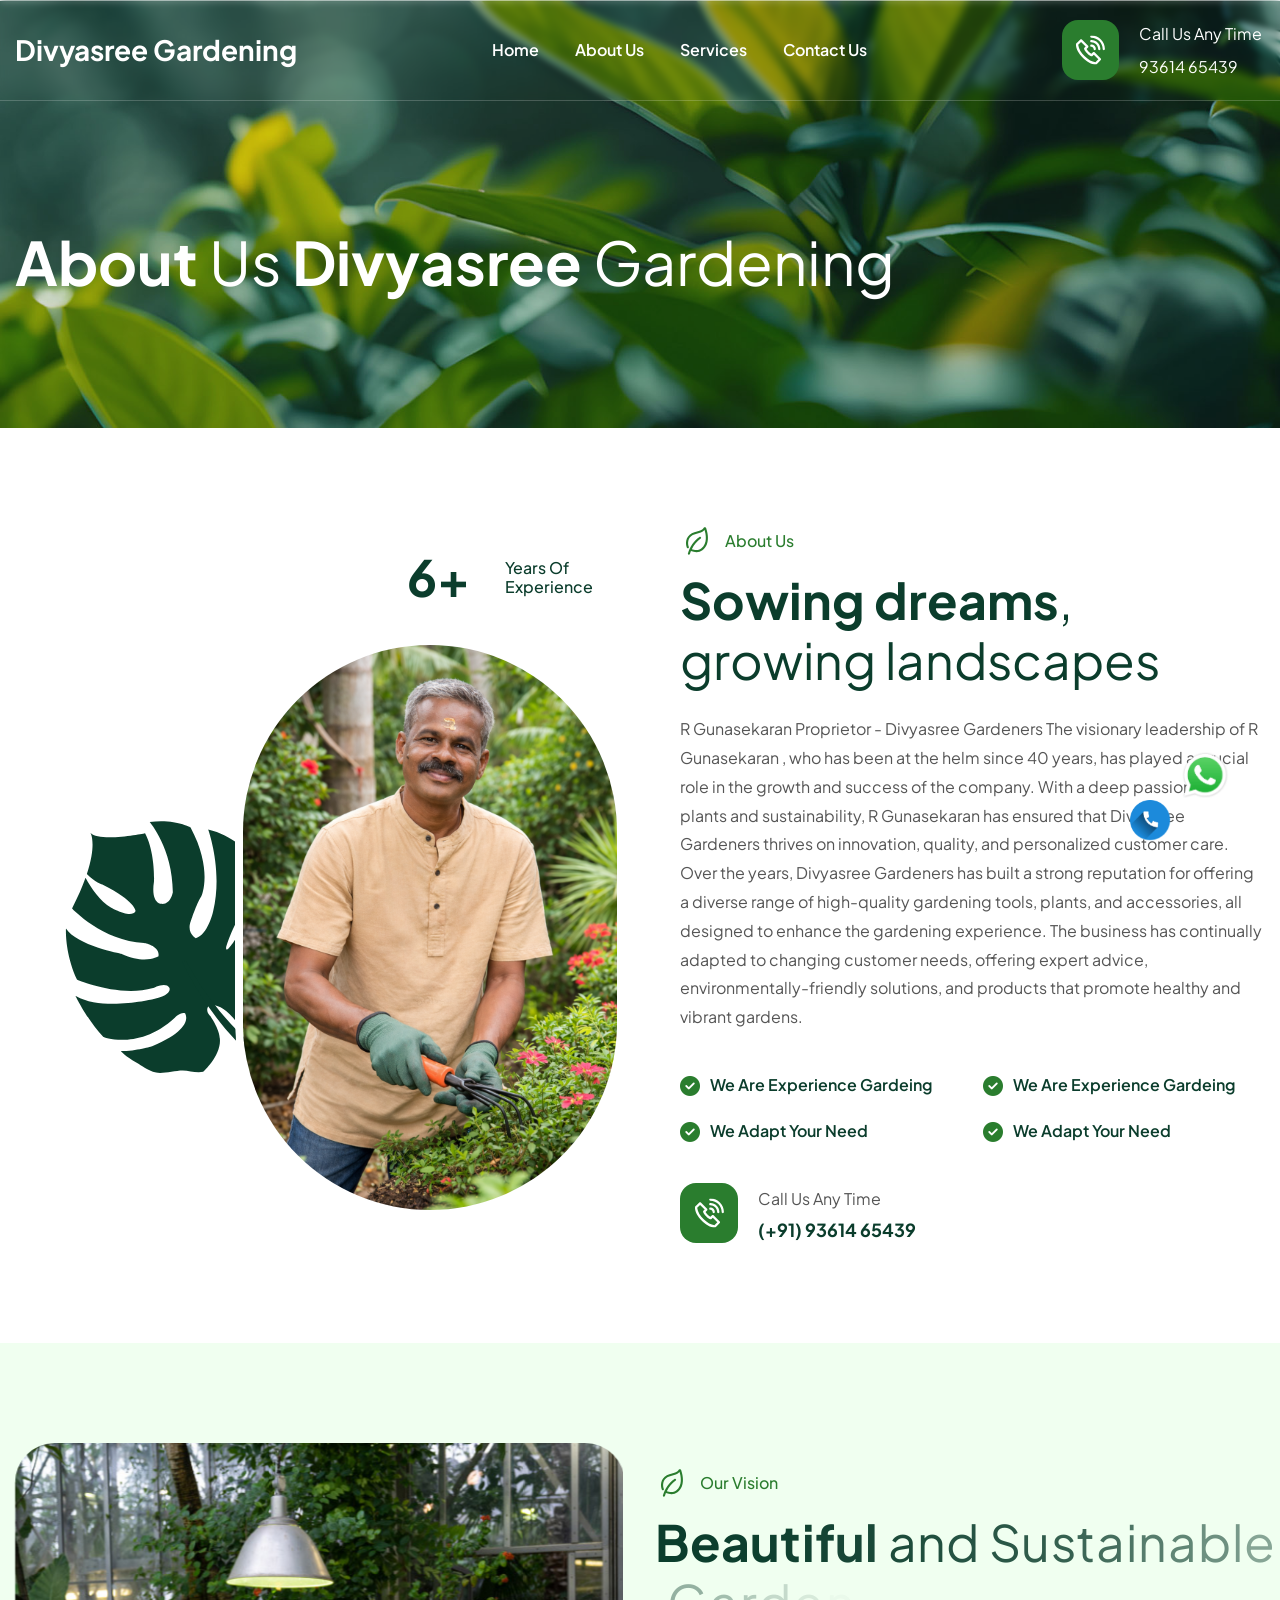
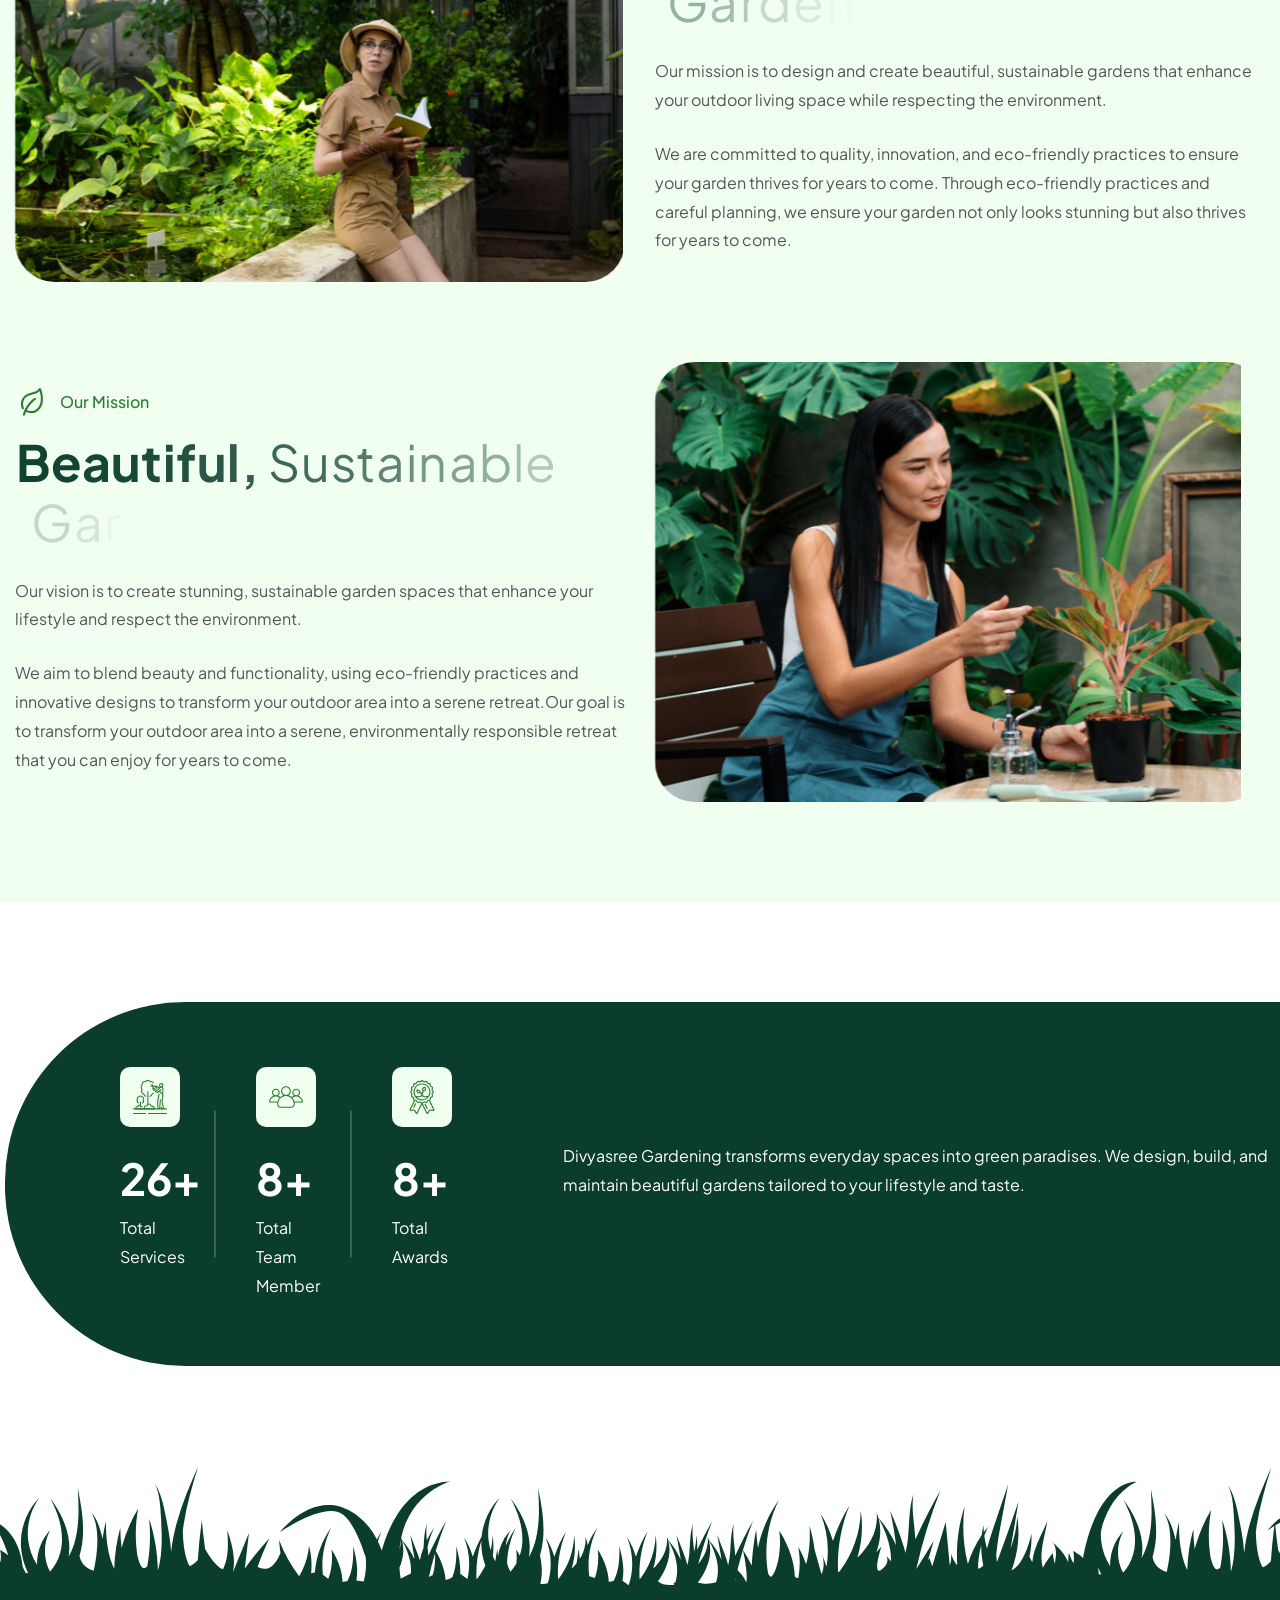
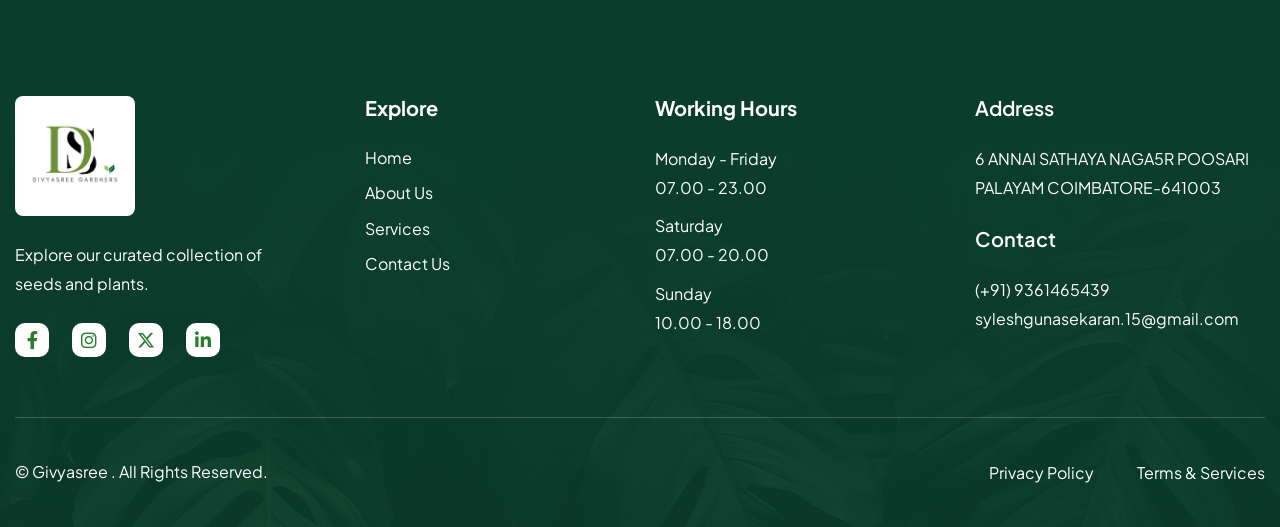
<file: about.html>
<!DOCTYPE html>
<html lang="zxx">

<!-- Mirrored from html.awaikenthemes.com/florax/about.html by HTTrack Website Copier/3.x [XR&CO'2014], Mon, 28 Jul 2025 19:12:13 GMT -->

<head>
    <!-- Meta -->
    <!-- SEO Start-->
    <meta charset="utf-8">
    <meta http-equiv="Content-Type" content="text/html;charset=UTF-8">
    <meta name="robots" content="INDEX,FOLLOW">
    <meta http-equiv="Cache-control" content="Public">
    <meta name="viewport" content="width=device-width, initial-scale=1">
    <meta name="author" content="DivyaShree Gardening">
    <link rel="alternate" href="https://divyasreegardening.in/">
    <link rel="canonical" href="https://divyasreegardening.in/">
    <meta name="keywords" content="Best Gardening in Vadavalli, Gardenings in Vadavalli, Landscaping in Vadavalli, ">
    <meta name="description" content="Best Gardening in Vadavalli - We are the best gardeneres in Vadavalli, ">

    <meta property="og:url" content="https://divyasreegardening.in/" />
    <meta property="og:type" content="article" />
    <meta property="og:title" content="Best Gardening Development  Company" />
    <meta property="og:description" content="Best Gardening in Vadavalli - We are the best gardeneres in Vadavalli," />
    <meta property="og:image" content="images/logo.jpg" />


    <!-- SEO End -->



    <!-- Page Title -->
    <title> Best Gardening and Landscape HTML Template</title>
    <!-- Favicon Icon -->
    <link rel="shortcut icon" type="image/x-icon" href="images/favicon.png">
    <!-- Google Fonts Css -->
    <link rel="preconnect" href="https://fonts.googleapis.com/">
    <link rel="preconnect" href="https://fonts.gstatic.com/" crossorigin>
    <link
        href="https://fonts.googleapis.com/css2?family=Plus+Jakarta+Sans:ital,wght@0,200..800;1,200..800&amp;display=swap"
        rel="stylesheet">
    <!-- Bootstrap Css -->
    <link href="css/bootstrap.min.css" rel="stylesheet" media="screen">
    <!-- SlickNav Css -->
    <link href="css/slicknav.min.css" rel="stylesheet">
    <!-- Swiper Css -->
    <link rel="stylesheet" href="css/swiper-bundle.min.css">
    <!-- Font Awesome Icon Css-->
    <link href="css/all.css" rel="stylesheet" media="screen">
    <!-- Animated Css -->
    <link href="css/animate.css" rel="stylesheet">
    <!-- Magnific Popup Core Css File -->
    <link rel="stylesheet" href="css/magnific-popup.css">
    <!-- Mouse Cursor Css File -->
    <link rel="stylesheet" href="css/mousecursor.css">
    <!-- Main Custom Css -->
    <link href="css/custom.css" rel="stylesheet" media="screen">
</head>

<body>

    <!-- Preloader Start -->
    <div class="preloader">
        <div class="loading-container">
            <div class="loading"></div>
            <!-- <div id="loading-icon"><img src="images/loader.svg" alt=""></div> -->
            <h3 class="logo-font">Divyasree Gardening</h3>
        </div>
    </div>
    <!-- Preloader End -->

    <!-- Header Start -->
    <header class="main-header">
        <div class="header-sticky">
            <nav class="navbar navbar-expand-lg">
                <div class="container">
                    <h3 class="logo-font">Divyasree Gardening</h3>
                    <!-- Logo Start -->
                    <!-- <a class="navbar-brand" href="index-2.html">
						<img src="images/logo.svg" alt="Logo">
					</a> -->
                    <!-- Logo End -->

                    <!-- Main Menu Start -->
                    <div class="collapse navbar-collapse main-menu">
                        <div class="nav-menu-wrapper">
                            <ul class="navbar-nav mr-auto" id="menu">
                                <li class="nav-item"><a class="nav-link" href="index.html">Home</a>

                                </li>
                                <li class="nav-item"><a class="nav-link" href="about.html"> About Us</a></li>
                                <li class="nav-item"><a class="nav-link" href="service.html">Services</a></li>
                                <!-- <li class="nav-item submenu"><a class="nav-link" href="#">Pages</a>
                                    <ul>                                        
                                        <li class="nav-item"><a class="nav-link" href="service-single.html">Service Details</a></li>
                                        <li class="nav-item"><a class="nav-link" href="blog.html">Blog</a></li>
                                        <li class="nav-item"><a class="nav-link" href="blog-single.html">Blog Details</a></li>
                                        <li class="nav-item"><a class="nav-link" href="project.html">Project</a></li>
                                        <li class="nav-item"><a class="nav-link" href="project-single.html">Project Details</a></li>
                                        <li class="nav-item"><a class="nav-link" href="pricing.html">Pricing</a></li>
                                        <li class="nav-item"><a class="nav-link" href="team.html">Team</a></li>
                                        <li class="nav-item"><a class="nav-link" href="faqs.html">FAQs</a></li>
                                        <li class="nav-item"><a class="nav-link" href="404.html">404</a></li>
                                    </ul>
                                </li> -->
                                <li class="nav-item"><a class="nav-link" href="contact.html">Contact Us</a></li>
                            </ul>
                        </div>
                        <!-- Contact Now Box Start -->
                        <div class="contact-now-box d-inline-flex">
                            <div class="icon-box">
                                <a href="tel:93614 65439">
                                    <img src="images/icon-phone.svg" alt="">
                                </a>

                            </div>
                            <div class="contact-now-box-content">
                                <p>call us any time</p>
                                <!-- <h3>(+91)93614 65439</h3> -->
                                <a href="tel:93614 65439">93614 65439</a>
                            </div>
                        </div>
                        <!-- Contact Now Box End -->
                    </div>
                    <!-- Main Menu End -->
                    <div class="navbar-toggle"></div>
                </div>
            </nav>
            <div class="responsive-menu"></div>
        </div>
    </header>
    <!-- Header End -->

    <!-- Page Header Start -->
    <div class="page-header">
        <div class="container">
            <div class="row align-items-center">
                <div class="col-lg-12">
                    <!-- Page Header Box Start -->
                    <div class="page-header-box">
                        <h1 class="text-anime-style-2" data-cursor="-opaque">About <span> Us </span> Divyasree <span>
                                Gardening </span> </h1>
                        <nav class="wow fadeInUp">
                            <ol class="breadcrumb">
                                <!-- <li class="breadcrumb-item"><a href="index-2.html">home</a></li> -->
                                <!-- <li class="breadcrumb-item active" aria-current="page">about us</li> -->
                            </ol>
                        </nav>
                    </div>
                    <!-- Page Header Box End -->
                </div>
            </div>
        </div>
    </div>
    <!-- Page Header End -->

    <!-- About Us Section Start -->
    <div class="about-us page-about">
        <div class="container">
            <div class="row align-items-center">
                <div class="col-lg-6">
                    <!-- About Us Image Start -->
                    <div class="about-image">
                        <!-- About Image Start -->
                        <div class="about-img-1">
                            <figure class="image-anime reveal">
                                <img src="images/guna-ceo.png" alt="R Gunasekaran">
                            </figure>
                        </div>
                        <!-- About Image End -->

                        <!-- About Image Start -->
                        <div class="about-img-2">
                            <figure class="image-anime reveal">
                                <!-- <img src="images/about-img-2.jpg" alt=""> -->
                            </figure>
                        </div>
                        <!-- About Image End -->

                        <!-- Company Experience Start -->
                        <div class="company-experience">
                            <div class="company-experience-counter">
                                <h2><span class="counter">20</span>+</h2>
                            </div>
                            <div class="company-experience-content">
                                <p>years of experience</p>
                            </div>
                        </div>
                        <!-- Company Experience End -->
                    </div>
                    <!-- About Us Image End -->
                </div>

                <div class="col-lg-6">
                    <!-- About Us Content Start -->
                    <div class="about-us-content">
                        <!-- Section Title Start -->
                        <div class="section-title">
                            <div class="section-bg-title">
                                <span>about us</span>
                            </div>
                            <h3 class="wow fadeInUp">About Us</h3>
                            <h2 class="text-anime-style-2" data-cursor="-opaque">Sowing dreams<span>, growing
                                    landscapes</span></h2>
                            <!-- <p class="wow fadeInUp" data-wow-delay="0.25s">We transform your landscaping dreams into reality, crafting beautiful, tranquil outdoor spaces that reflect your vision and enhance your lifestyle. Let us grow beauty and joy in every garden.</p> -->
                            <p class="wow fadeInUp" data-wow-delay="0.25s"> R Gunasekaran
                                Proprietor - Divyasree Gardeners

                                The visionary leadership of R Gunasekaran , who has been at the helm since 40 years, has
                                played a crucial role in the growth and success of the company. With a deep passion for
                                plants and sustainability, R Gunasekaran has ensured that Divyasree Gardeners thrives on
                                innovation, quality, and personalized customer care.

                                Over the years, Divyasree Gardeners has built a strong reputation for offering a diverse
                                range of high-quality gardening tools, plants, and accessories, all designed to enhance
                                the gardening experience. The business has continually adapted to changing customer
                                needs, offering expert advice, environmentally-friendly solutions, and products that
                                promote healthy and vibrant gardens.</p>
                        </div>
                        <!-- Section Title End -->

                        <!-- About Us Body Start -->
                        <div class="about-us-body wow fadeInUp" data-wow-delay="0.5s">
                            <ul>
                                <li>We Are Experience Gardeing</li>
                                <li>We Are Experience Gardeing</li>
                                <li>We Adapt Your Need</li>
                                <li>We Adapt Your Need</li>
                            </ul>
                        </div>
                        <!-- About Us Body End -->

                        <!-- About Us Footer Start -->
                        <div class="about-us-footer wow fadeInUp" data-wow-delay="0.75s">
                            <!-- About Company Founder Start -->
                            <div class="about-company-founder">
                                <!-- Company Founder Image Start -->
                                <!-- <div class="company-founder-image"> -->
                                <!-- <figure class="image-anime"> -->
                                <!-- <img src="images/about-company-founder-img.jpg" alt=""> -->
                                <!-- </figure> -->
                            </div>
                            <!-- Company Founder Image End -->

                            <!-- Company Founder Content Start -->
                            <!-- <div class="company-founder-content">
                                    <h3>arlene mcCoy</h3>
                                    <p>CEO & founder</p>
                                </div> -->
                            <!-- Company Founder Content End -->
                        </div>
                        <!-- About Company Founder End -->

                        <!-- Contact Now Box Start -->
                        <div class="contact-now-box about-contact-box">
                            <div class="icon-box">
                                <img src="images/icon-phone.svg" alt="">
                            </div>
                            <div class="contact-now-box-content">
                                <p>call us any time</p>
                                <h3>(+91) 93614 65439</h3>
                            </div>
                        </div>
                        <!-- Contact Now Box End -->
                    </div>
                    <!-- About Us Footer End -->
                </div>
                <!-- About Us Content End -->
            </div>
        </div>
    </div>
    </div>
    <!-- About Us Section End -->

    <!-- Our Vision Mission Section Start -->
    <div class="our-vision-mission">
        <div class="container">
            <!-- Vision Mission Box Start -->
            <div class="row vision-mission-box align-items-center">
                <div class="col-lg-6">
                    <!-- Our Vision Image Start -->
                    <div class="our-vision-image">
                        <figure class="image-anime reveal">
                            <img src="images/vision-image.jpg" alt="">
                        </figure>
                    </div>
                    <!-- Our Vision Image End -->
                </div>

                <div class="col-lg-6">
                    <!-- Our Vision Content Start -->
                    <div class="our-vision-content">
                        <!-- Section Title Start -->
                        <div class="section-title">
                            <div class="section-bg-title dark-bg-1">
                                <span>Our Vision</span>
                            </div>
                            <h3 class="wow fadeInUp">our vision</h3>
                            <h2 class="text-anime-style-2" data-cursor="-opaque">Beautiful <span>and Sustainable Garden
                                    Spaces</span></h2>
                            <p class="wow fadeInUp" data-wow-delay="0.25s">Our mission is to design and create
                                beautiful, sustainable gardens that enhance your outdoor living space while respecting
                                the environment.</p>
                            <p class="wow fadeInUp" data-wow-delay="0.5s">We are committed to quality, innovation, and
                                eco-friendly practices to ensure your garden thrives for years to come. Through
                                eco-friendly practices and careful planning, we ensure your garden not only looks
                                stunning but also thrives for years to come.</p>
                        </div>
                        <!-- Section Title End -->
                    </div>
                    <!-- Our Vision Content End -->
                </div>
            </div>
            <!-- Vision Mission Box End -->

            <!-- Vision Mission Box Start -->
            <div class="row vision-mission-box align-items-center">
                <div class="col-lg-6">
                    <!-- Our Mission Image Start -->
                    <div class="our-mission-image">
                        <figure class="image-anime reveal">
                            <img src="images/mission-image.jpg" alt="">
                        </figure>
                    </div>
                    <!-- Our Mission Image End -->
                </div>

                <div class="col-lg-6">
                    <!-- Our Mission Content Start -->
                    <div class="our-mission-content">
                        <!-- Section Title Start -->
                        <div class="section-title">
                            <div class="section-bg-title dark-bg-1">
                                <span>Our Mission</span>
                            </div>
                            <h3 class="wow fadeInUp">our mission</h3>
                            <h2 class="text-anime-style-2" data-cursor="-opaque">Beautiful, <span>Sustainable
                                    Gardens</span></h2>
                            <p class="wow fadeInUp" data-wow-delay="0.25s">Our vision is to create stunning, sustainable
                                garden spaces that enhance your lifestyle and respect the environment.</p>
                            <p class="wow fadeInUp" data-wow-delay="0.5s">We aim to blend beauty and functionality,
                                using eco-friendly practices and innovative designs to transform your outdoor area into
                                a serene retreat.Our goal is to transform your outdoor area into a serene,
                                environmentally responsible retreat that you can enjoy for years to come.</p>
                        </div>
                        <!-- Section Title End -->
                    </div>
                    <!-- Our Mission Content End -->
                </div>
            </div>
            <!-- Vision Mission Box End -->
        </div>
    </div>
    <!-- Our Vision Mission Section End -->

    <!-- Our Counter Section Start -->
    <div class="our-counter">
        <div class="container-fluid">
            <div class="row">
                <div class="col-lg-12">
                    <!-- Our Counter Box Start -->
                    <div class="our-counter-box">
                        <!-- Counter Content Box Start -->
                        <div class="counter-content-box">
                            <!-- Counter Item Start -->
                            <div class="counter-item">
                                <div class="icon-box">
                                    <img src="images/icon-counter-1.svg" alt="">
                                </div>
                                <div class="counter-item-content">
                                    <h2><span class="counter">320</span>+</h2>
                                    <p>total services</p>
                                </div>
                            </div>
                            <!-- Counter Item End -->

                            <!-- Counter Item Start -->
                            <div class="counter-item">
                                <div class="icon-box">
                                    <img src="images/icon-counter-2.svg" alt="">
                                </div>
                                <div class="counter-item-content">
                                    <h2><span class="counter">100</span>+</h2>
                                    <p>total team member</p>
                                </div>
                            </div>
                            <!-- Counter Item End -->

                            <!-- Counter Item Start -->
                            <div class="counter-item">
                                <div class="icon-box">
                                    <img src="images/icon-counter-3.svg" alt="">
                                </div>
                                <div class="counter-item-content">
                                    <h2><span class="counter">100</span>+</h2>
                                    <p>total awards</p>
                                </div>
                            </div>
                            <!-- Counter Item End -->
                        </div>
                        <!-- Counter Content Box End -->

                        <!-- Counter Image Start -->
                        <!-- <div class="counter-image"> -->
                        <!-- <figure class="image-anime"> -->





                        <p class="about-page-totalservices">Divyasree Gardening transforms everyday spaces into green
                            paradises. We design, build, and maintain beautiful gardens tailored to your lifestyle and
                            taste.</p>

                        <!-- <img src="images/counter-image.jpg" alt=""> -->
                        <!-- </figure> -->
                    </div>
                    <!-- Counter Image End -->
                </div>
                <!-- Our Counter Box End -->
            </div>
        </div>
    </div>
    </div>
    <!-- Our Counter Section End -->

    <!-- Our Team Section Start -->


    <!-- Footer Start -->
    <footer class="main-footer">
        <div class="container">
            <div class="row">
                <div class="col-lg-3 col-md-12">
                    <!-- About Footer Start -->
                    <div class="about-footer">
                        <!-- Footer Logo Start -->
                        <div class="footer-logo">
                            <img src="images/logo.jpg" alt="Divyasree Gardening" style="max-width: 120px; border-radius: 8px;">
                        </div>
                        <!-- Footer Logo End -->

                        <!-- About Footer Content Start -->
                        <div class="about-footer-content">
                            <p>Explore our curated collection of seeds and plants.</p>
                        </div>
                        <!-- Footer Social Links Start -->
                        <div class="footer-social-links">
                            <ul>
                                <li><a href="#"><i class="fa-brands fa-facebook-f"></i></a></li>
                                <li><a href="#"><i class="fa-brands fa-instagram"></i></a></li>
                                <li><a href="#"><i class="fa-brands fa-x-twitter"></i></a></li>
                                <li><a href="#"><i class="fa-brands fa-linkedin-in"></i></a></li>
                            </ul>
                        </div>
                        <!-- Footer Social Links End -->

                    </div>
                    <!-- About Footer End -->
                </div>

                <div class="col-lg-3 col-md-4 col-6">
                    <!-- About Links Start -->
                    <div class="footer-links">
                        <h3>explore</h3>
                        <ul>
                            <li><a href="index.html">Home</a></li>
                            <li><a href="about.html">About Us</a></li>
                            <li><a href="service.html">Services</a></li>
                            <li><a href="contact.html">Contact Us</a></li>
                        </ul>
                    </div>
                    <!-- About Links End -->
                </div>

                <div class="col-lg-3 col-md-4 col-6">
                    <!-- Working Hours Start -->
                    <div class="working-hour">
                        <h3>working hours</h3>
                        <div class="working-hour-box">
                            <p>Monday - Friday</p>
                            <p>07.00 - 23.00</p>
                        </div>

                        <div class="working-hour-box">
                            <p>Saturday</p>
                            <p>07.00 - 20.00</p>
                        </div>

                        <div class="working-hour-box">
                            <p>Sunday</p>
                            <p>10.00 - 18.00</p>
                        </div>
                    </div>
                    <!-- Working Hours End -->
                </div>

                <div class="col-lg-3 col-md-4">
                    <!-- Footer Contact Start -->
                    <div class="footer-contact">
                        <!-- Footer Info Box Start -->
                        <div class="footer-info-box">
                            <h3>address</h3>
                            <p> 6 ANNAI SATHAYA NAGA5R POOSARI PALAYAM COIMBATORE-641003</p>

                        </div>
                        <!-- Footer Info Box End -->

                        <!-- Footer Info Box Start -->
                        <div class="footer-info-box">
                            <h3>contact</h3>
                            <p>(+91) 9361465439</p>
                            <p>syleshgunasekaran.15@gmail.com</p>
                        </div>
                        <!-- Footer Info Box End -->
                    </div>
                    <!-- Footer Contact End -->
                </div>
            </div>

            <!-- Footer Copyright Section Start -->
            <div class="footer-copyright">
                <div class="row align-items-center">
                    <div class="col-lg-6 col-md-6">
                        <!-- Footer Copyright Start -->
                        <div class="footer-copyright-text">
                            <p>© Givyasree . All Rights Reserved.</p>
                        </div>
                        <!-- Footer Copyright End -->
                    </div>

                    <div class="col-lg-6 col-md-6">
                        <!-- Footer Social Link Start -->
                        <div class="footer-privacy-policy">
                            <ul>
                                <li><a href="#">privacy policy</a></li>
                                <li><a href="#">terms & services</a></li>
                            </ul>
                        </div>
                        <!-- Footer Social Link End -->
                    </div>
                </div>
            </div>
            <!-- Footer Copyright Section End -->
            <div class="wp">
                <a href="https://api.whatsapp.com/send?phone=9361465439&text=Hii, Divyasree Gardening Enquiry regarding about "
                    target="_blank">
                    <img src="images/whatsapp.png" alt="" width="100%">
                </a>
            </div>
            <div class="ph">
                <a href="tel:+919361465439" target="_blank" class="ph"><img src="images/phones.png" width="40px;"
                        alt="Phone"></a>

            </div>
        </div>
        </div>
    </footer>
    <!-- Footer End -->

    <!-- Jquery Library File -->
    <script src="js/jquery-3.7.1.min.js"></script>
    <!-- Bootstrap js file -->
    <script src="js/bootstrap.min.js"></script>
    <!-- Validator js file -->
    <script src="js/validator.min.js"></script>
    <!-- SlickNav js file -->
    <script src="js/jquery.slicknav.js"></script>
    <!-- Swiper js file -->
    <script src="js/swiper-bundle.min.js"></script>
    <!-- Counter js file -->
    <script src="js/jquery.waypoints.min.js"></script>
    <script src="js/jquery.counterup.min.js"></script>
    <!-- Isotop js file -->
    <script src="js/isotope.min.js"></script>
    <!-- Magnific js file -->
    <script src="js/jquery.magnific-popup.min.js"></script>
    <!-- SmoothScroll -->
    <script src="js/SmoothScroll.js"></script>
    <!-- Parallax js -->
    <script src="js/parallaxie.js"></script>
    <!-- MagicCursor js file -->
    <script src="js/gsap.min.js"></script>
    <script src="js/magiccursor.js"></script>
    <!-- Text Effect js file -->
    <script src="js/SplitText.js"></script>
    <script src="js/ScrollTrigger.min.js"></script>
    <!-- YTPlayer js File -->
    <script src="js/jquery.mb.YTPlayer.min.js"></script>
    <!-- Wow js file -->
    <script src="js/wow.js"></script>
    <!-- Main Custom js file -->
    <script src="js/function.js"></script>
</body>

<!-- Mirrored from html.awaikenthemes.com/florax/best-gardeing.html by HTTrack Website Copier/3.x [XR&CO'2014], Mon, 28 Jul 2025 19:12:16 GMT -->

</html>
</file>
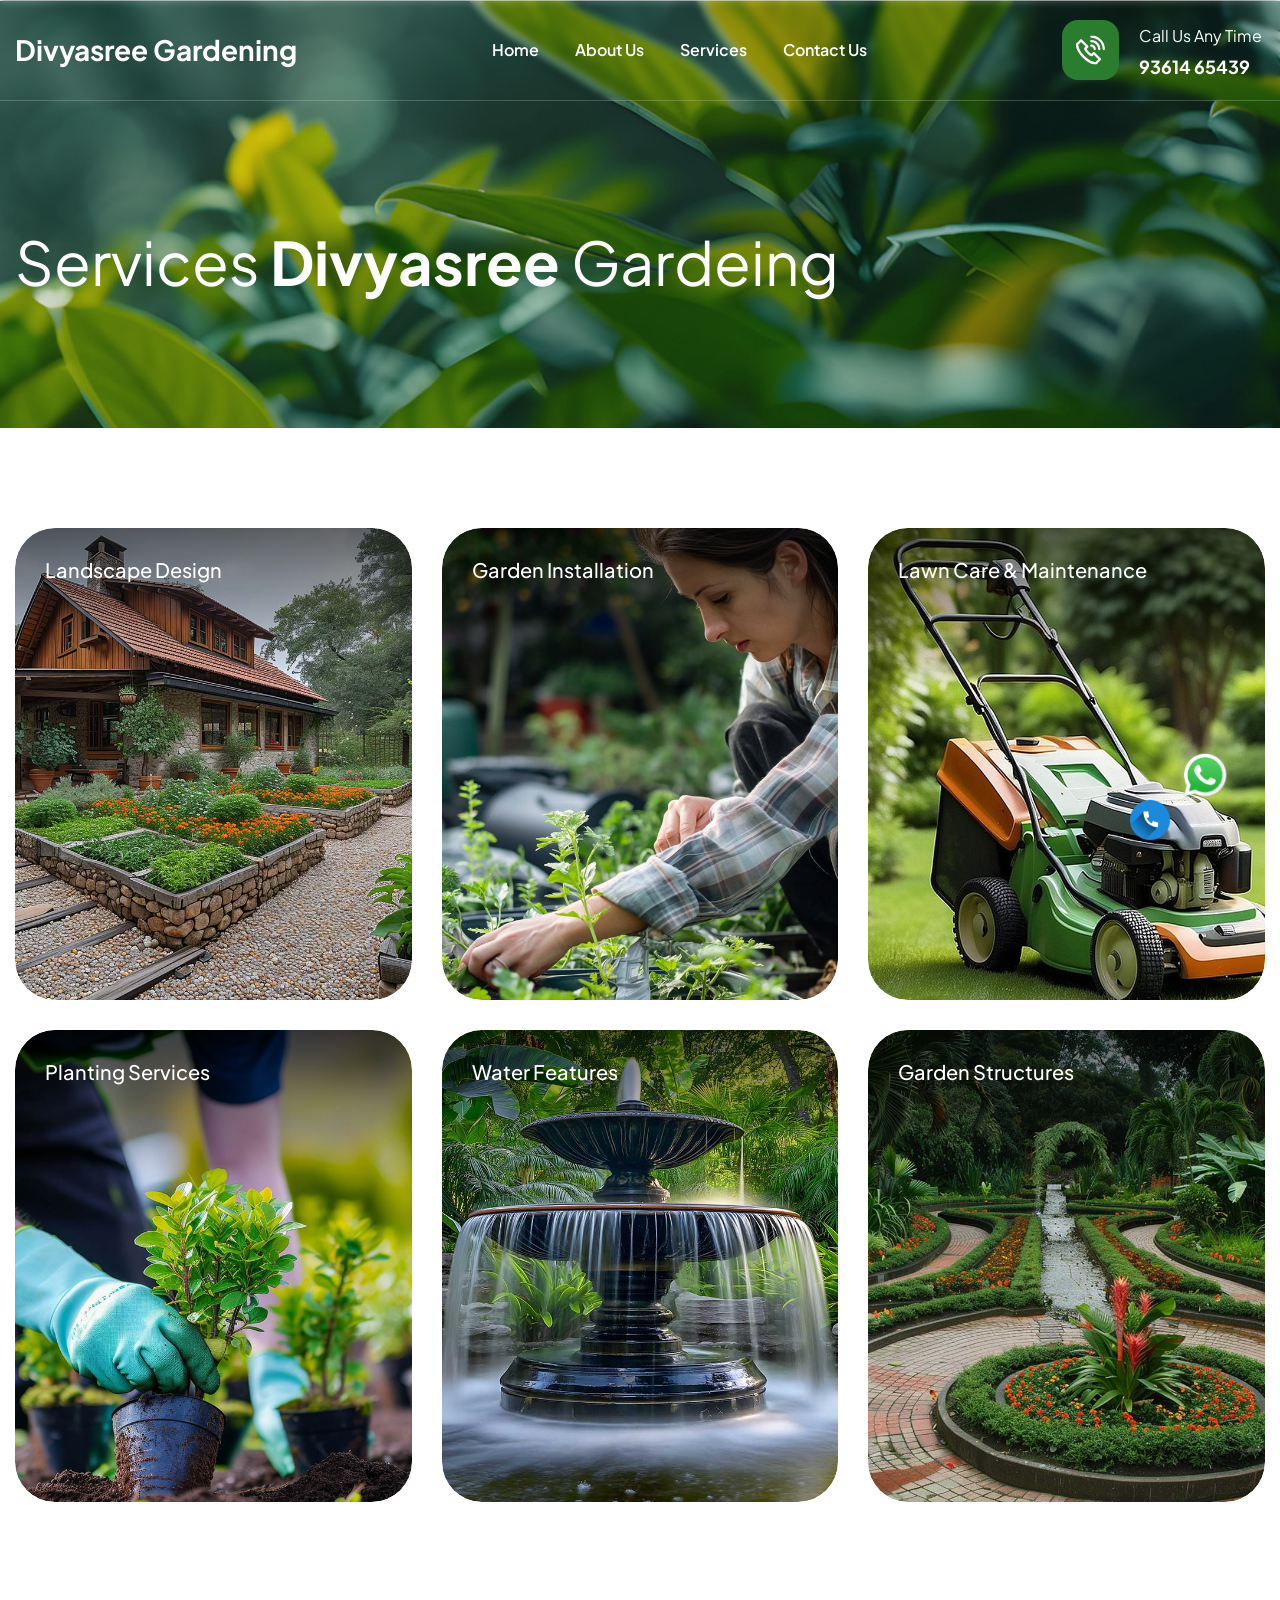
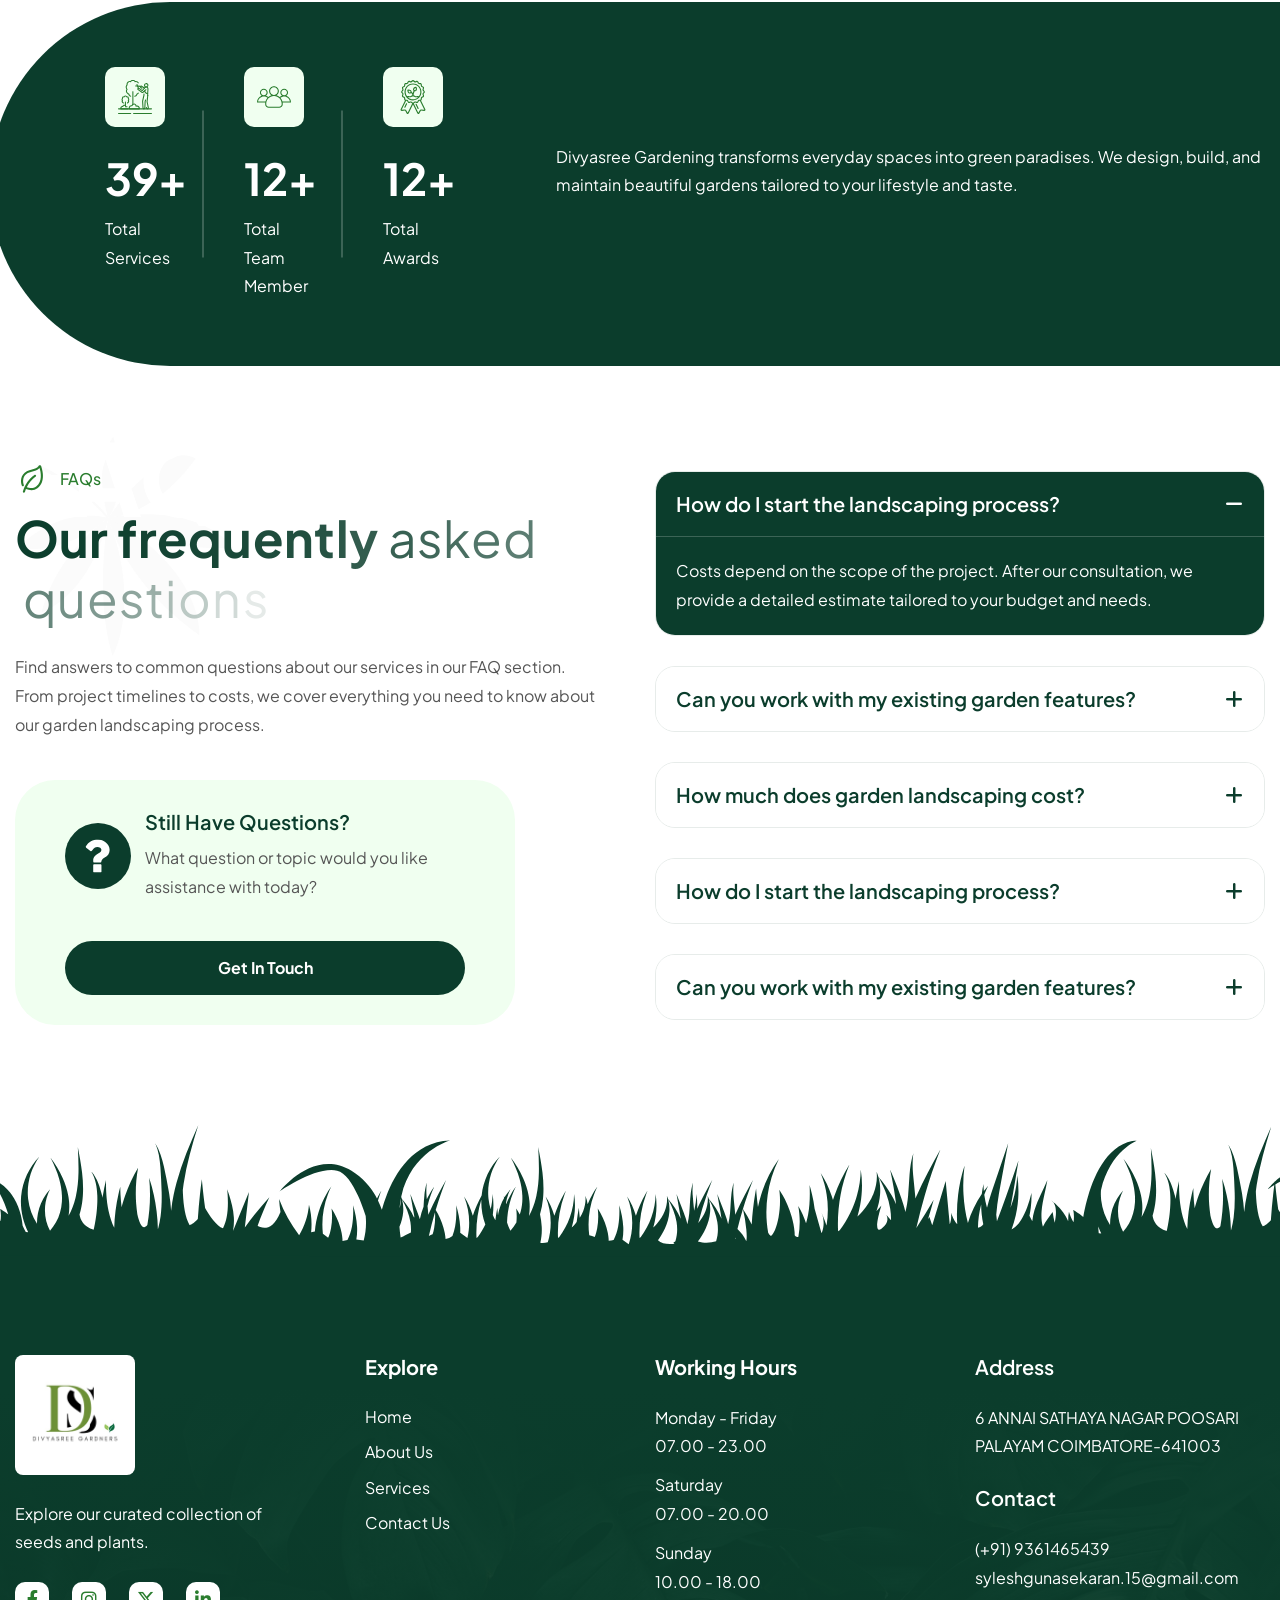
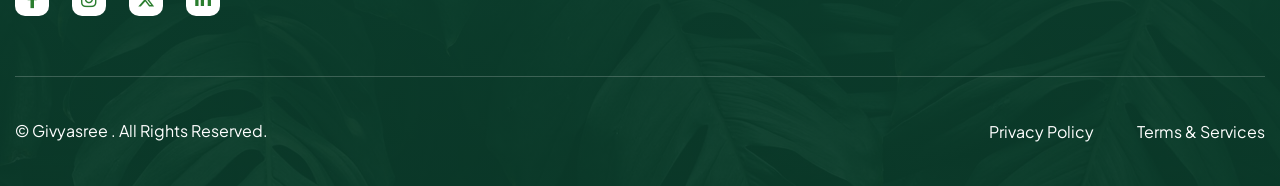
<file: service.html>
<!DOCTYPE html>
<html lang="zxx">

<!-- Mirrored from html.awaikenthemes.com/florax/service.html by HTTrack Website Copier/3.x [XR&CO'2014], Mon, 28 Jul 2025 19:12:16 GMT -->

<head>
    <!-- Meta -->
    <!-- SEO Start-->
    <meta charset="utf-8">
    <meta http-equiv="Content-Type" content="text/html;charset=UTF-8">
    <meta name="robots" content="INDEX,FOLLOW">
    <meta http-equiv="Cache-control" content="Public">
    <meta name="viewport" content="width=device-width, initial-scale=1">
    <meta name="author" content="DivyaShree Gardening">
    <link rel="alternate" href="https://divyasreegardening.in/">
    <link rel="canonical" href="https://divyasreegardening.in/">
    <meta name="keywords" content="Best Gardening in Vadavalli, Gardenings in Vadavalli, Landscaping in Vadavalli, ">
    <meta name="description" content="Best Gardening in Vadavalli - We are the best gardeneres in Vadavalli, ">

    <meta property="og:url" content="https://divyasreegardening.in/" />
    <meta property="og:type" content="article" />
    <meta property="og:title" content="Best Gardening Development  Company" />
    <meta property="og:description" content="Best Gardening in Vadavalli - We are the best gardeneres in Vadavalli," />
    <meta property="og:image" content="images/logo.jpg" />


    <!-- SEO End -->



    <!-- Page Title -->
    <title>Best Gardening and Landscape HTML Template</title>
    <!-- Favicon Icon -->
    <link rel="shortcut icon" type="image/x-icon" href="images/favicon.png">
    <!-- Google Fonts Css-->
    <link rel="preconnect" href="https://fonts.googleapis.com/">
    <link rel="preconnect" href="https://fonts.gstatic.com/" crossorigin>
    <link
        href="https://fonts.googleapis.com/css2?family=Plus+Jakarta+Sans:ital,wght@0,200..800;1,200..800&amp;display=swap"
        rel="stylesheet">
    <!-- Bootstrap Css -->
    <link href="css/bootstrap.min.css" rel="stylesheet" media="screen">
    <!-- SlickNav Css -->
    <link href="css/slicknav.min.css" rel="stylesheet">
    <!-- Swiper Css -->
    <link rel="stylesheet" href="css/swiper-bundle.min.css">
    <!-- Font Awesome Icon Css-->
    <link href="css/all.css" rel="stylesheet" media="screen">
    <!-- Animated Css -->
    <link href="css/animate.css" rel="stylesheet">
    <!-- Magnific Popup Core Css File -->
    <link rel="stylesheet" href="css/magnific-popup.css">
    <!-- Mouse Cursor Css File -->
    <link rel="stylesheet" href="css/mousecursor.css">
    <!-- Main Custom Css -->
    <link href="css/custom.css" rel="stylesheet" media="screen">
</head>

<body>

    <!-- Preloader Start -->
    <div class="preloader">
        <div class="loading-container">
            <div class="loading"></div>
            <div id="loading-icon"><img src="images/logo.jpg" alt="Divyasree Gardening"></div>
        </div>
    </div>
    <!-- Preloader End -->

    <!-- Header Start -->
    <header class="main-header">
        <div class="header-sticky">
            <nav class="navbar navbar-expand-lg">
                <div class="container">
                    <h3 class="logo-font">Divyasree Gardening</h3>
                    <!-- Logo Start -->
                    <!-- <a class="navbar-brand" href="index-2.html">
						<img src="images/logo.svg" alt="Logo">
					</a> -->
                    <!-- Logo End -->

                    <!-- Main Menu Start -->
                    <div class="collapse navbar-collapse main-menu">
                        <div class="nav-menu-wrapper">
                            <ul class="navbar-nav mr-auto" id="menu">
                                <li class="nav-item"><a class="nav-link" href="index.html">Home</a>

                                </li>
                                <li class="nav-item"><a class="nav-link" href="about.html"> About Us</a></li>
                                <li class="nav-item"><a class="nav-link" href="service.html">Services</a></li>
                                <!-- <li class="nav-item submenu"><a class="nav-link" href="#">Pages</a>
                                    <ul>                                        
                                        <li class="nav-item"><a class="nav-link" href="service-single.html">Service Details</a></li>
                                        <li class="nav-item"><a class="nav-link" href="blog.html">Blog</a></li>
                                        <li class="nav-item"><a class="nav-link" href="blog-single.html">Blog Details</a></li>
                                        <li class="nav-item"><a class="nav-link" href="project.html">Project</a></li>
                                        <li class="nav-item"><a class="nav-link" href="project-single.html">Project Details</a></li>
                                        <li class="nav-item"><a class="nav-link" href="pricing.html">Pricing</a></li>
                                        <li class="nav-item"><a class="nav-link" href="team.html">Team</a></li>
                                        <li class="nav-item"><a class="nav-link" href="faqs.html">FAQs</a></li>
                                        <li class="nav-item"><a class="nav-link" href="404.html">404</a></li>
                                    </ul>
                                </li> -->
                                <li class="nav-item"><a class="nav-link" href="contact.html">Contact Us</a></li>
                            </ul>
                        </div>
                        <!-- Contact Now Box Start -->
                        <div class="contact-now-box d-inline-flex">
                            <div class="icon-box">
                                <a href="tel:93614 65439">
                                    <img src="images/icon-phone.svg" alt="">
                                </a>

                            </div>
                            <div class="contact-now-box-content">
                                <p>call us any time</p>
                                <!-- <h3>(+91)93614 65439</h3> -->
                                <h3> <a href="tel:93614 65439">93614 65439</a> </h3>

                            </div>
                        </div>
                        <!-- Contact Now Box End -->
                    </div>
                    <!-- Main Menu End -->
                    <div class="navbar-toggle"></div>
                </div>
            </nav>
            <div class="responsive-menu"></div>
        </div>
    </header>
    <!-- Header End -->

    <!-- Page Header Start -->
    <div class="page-header">
        <div class="container">
            <div class="row align-items-center">
                <div class="col-lg-12">
                    <!-- Page Header Box Start -->
                    <div class="page-header-box">
                        <h1 class="text-anime-style-2" data-cursor="-opaque"><span> Services </span> Divyasree <span>
                                Gardeing </span></h1>
                        <nav class="wow fadeInUp">
                            <ol class="breadcrumb">
                                <!-- <li class="breadcrumb-item"><a href="index-2.html">home</a></li> -->
                                <!-- <li class="breadcrumb-item active" aria-current="page">services</li> -->
                            </ol>
                        </nav>
                    </div>
                    <!-- Page Header Box End -->
                </div>
            </div>
        </div>
    </div>
    <!-- Page Header End -->

    <!-- Page Services Start -->
    <div class="page-services">
        <div class="container">
            <div class="row">
                <div class="col-lg-4 col-md-6">
                    <!-- Service Item Start -->
                    <div class="service-item wow fadeInUp">
                        <!-- Service Image Start -->
                        <div class="service-image">
                            <a href="#">
                                <figure>
                                    <img src="images/service-img-1.jpg" alt="">
                                </figure>
                            </a>
                        </div>
                        <!-- Service Image End -->

                        <!-- Service Title Start -->
                        <div class="service-title">
                            <h3>landscape design</h3>
                        </div>
                        <!-- Service Title End -->

                        <!-- Service Body Start -->
                        <div class="service-body">
                            <!-- Service Content Start -->
                            <div class="service-content">
                                <p>Durable, stylish hardscaping for functional outdoor spaces.</p>
                            </div>
                            <!-- Service Content End -->

                            <!-- Service Btn Start -->
                            <div class="service-btn">
                                <a href="#" class="readmore-btn"><img src="images/arrow-green.svg" alt=""></a>
                            </div>
                            <!-- Service Btn End -->
                        </div>
                        <!-- Service Body End -->
                    </div>
                    <!-- Service Item End -->
                </div>

                <div class="col-lg-4 col-md-6">
                    <!-- Service Item Start -->
                    <div class="service-item wow fadeInUp" data-wow-delay="0.2s">
                        <!-- Service Image Start -->
                        <div class="service-image">
                            <a href="#">
                                <figure>
                                    <img src="images/service-img-2.jpg" alt="">
                                </figure>
                            </a>
                        </div>
                        <!-- Service Image End -->

                        <!-- Service Title Start -->
                        <div class="service-title">
                            <h3>garden installation</h3>
                        </div>
                        <!-- Service Title End -->

                        <!-- Service Body Start -->
                        <div class="service-body">
                            <!-- Service Content Start -->
                            <div class="service-content">
                                <p>Durable, stylish hardscaping for functional outdoor spaces.</p>
                            </div>
                            <!-- Service Content End -->

                            <!-- Service Btn Start -->
                            <div class="service-btn">
                                <a href="#" class="readmore-btn"><img src="images/arrow-green.svg" alt=""></a>
                            </div>
                            <!-- Service Btn End -->
                        </div>
                        <!-- Service Body End -->
                    </div>
                    <!-- Service Item End -->
                </div>

                <div class="col-lg-4 col-md-6">
                    <!-- Service Item Start -->
                    <div class="service-item wow fadeInUp" data-wow-delay="0.4s">
                        <!-- Service Image Start -->
                        <div class="service-image">
                            <a href="#">
                                <figure>
                                    <img src="images/service-img-3.jpg" alt="">
                                </figure>
                            </a>
                        </div>
                        <!-- Service Image End -->

                        <!-- Service Title Start -->
                        <div class="service-title">
                            <h3>lawn care & maintenance</h3>
                        </div>
                        <!-- Service Title End -->

                        <!-- Service Body Start -->
                        <div class="service-body">
                            <!-- Service Content Start -->
                            <div class="service-content">
                                <p>Durable, stylish hardscaping for functional outdoor spaces.</p>
                            </div>
                            <!-- Service Content End -->

                            <!-- Service Btn Start -->
                            <div class="service-btn">
                                <a href="#" class="readmore-btn"><img src="images/arrow-green.svg" alt=""></a>
                            </div>
                            <!-- Service Btn End -->
                        </div>
                        <!-- Service Body End -->
                    </div>
                    <!-- Service Item End -->
                </div>

                <div class="col-lg-4 col-md-6">
                    <!-- Service Item Start -->
                    <div class="service-item wow fadeInUp" data-wow-delay="0.6s">
                        <!-- Service Image Start -->
                        <div class="service-image">
                            <a href="#">
                                <figure>
                                    <img src="images/service-img-4.jpg" alt="">
                                </figure>
                            </a>
                        </div>
                        <!-- Service Image End -->

                        <!-- Service Title Start -->
                        <div class="service-title">
                            <h3>planting services</h3>
                        </div>
                        <!-- Service Title End -->

                        <!-- Service Body Start -->
                        <div class="service-body">
                            <!-- Service Content Start -->
                            <div class="service-content">
                                <p>Durable, stylish hardscaping for functional outdoor spaces.</p>
                            </div>
                            <!-- Service Content End -->

                            <!-- Service Btn Start -->
                            <div class="service-btn">
                                <a href="#" class="readmore-btn"><img src="images/arrow-green.svg" alt=""></a>
                            </div>
                            <!-- Service Btn End -->
                        </div>
                        <!-- Service Body End -->
                    </div>
                    <!-- Service Item End -->
                </div>

                <div class="col-lg-4 col-md-6">
                    <!-- Service Item Start -->
                    <div class="service-item wow fadeInUp" data-wow-delay="0.8s">
                        <!-- Service Image Start -->
                        <div class="service-image">
                            <a href="#">
                                <figure>
                                    <img src="images/service-img-5.jpg" alt="">
                                </figure>
                            </a>
                        </div>
                        <!-- Service Image End -->

                        <!-- Service Title Start -->
                        <div class="service-title">
                            <h3>water features</h3>
                        </div>
                        <!-- Service Title End -->

                        <!-- Service Body Start -->
                        <div class="service-body">
                            <!-- Service Content Start -->
                            <div class="service-content">
                                <p>Durable, stylish hardscaping for functional outdoor spaces.</p>
                            </div>
                            <!-- Service Content End -->

                            <!-- Service Btn Start -->
                            <div class="service-btn">
                                <a href="#" class="readmore-btn"><img src="images/arrow-green.svg" alt=""></a>
                            </div>
                            <!-- Service Btn End -->
                        </div>
                        <!-- Service Body End -->
                    </div>
                    <!-- Service Item End -->
                </div>

                <div class="col-lg-4 col-md-6">
                    <!-- Service Item Start -->
                    <div class="service-item wow fadeInUp" data-wow-delay="1s">
                        <!-- Service Image Start -->
                        <div class="service-image">
                            <a href="#">
                                <figure>
                                    <img src="images/service-img-6.jpg" alt="">
                                </figure>
                            </a>
                        </div>
                        <!-- Service Image End -->

                        <!-- Service Title Start -->
                        <div class="service-title">
                            <h3>garden structures</h3>
                        </div>
                        <!-- Service Title End -->

                        <!-- Service Body Start -->
                        <div class="service-body">
                            <!-- Service Content Start -->
                            <div class="service-content">
                                <p>Durable, stylish hardscaping for functional outdoor spaces.</p>
                            </div>
                            <!-- Service Content End -->

                            <!-- Service Btn Start -->
                            <div class="service-btn">
                                <a href="#" class="readmore-btn"><img src="images/arrow-green.svg" alt=""></a>
                            </div>
                            <!-- Service Btn End -->
                        </div>
                        <!-- Service Body End -->
                    </div>
                    <!-- Service Item End -->
                </div>
            </div>
        </div>
    </div>
    <!-- Page Services End -->

    <!-- Our Counter Section Start -->
    <div class="our-counter page-service-counter">
        <div class="container-fluid">
            <div class="row">
                <div class="col-lg-12">
                    <!-- Our Counter Box Start -->
                    <div class="our-counter-box">
                        <!-- Counter Content Box Start -->
                        <div class="counter-content-box">
                            <!-- Counter Item Start -->
                            <div class="counter-item">
                                <div class="icon-box">
                                    <img src="images/icon-counter-1.svg" alt="">
                                </div>
                                <div class="counter-item-content">
                                    <h2><span class="counter">320</span>+</h2>
                                    <p>total services</p>
                                </div>
                            </div>
                            <!-- Counter Item End -->

                            <!-- Counter Item Start -->
                            <div class="counter-item">
                                <div class="icon-box">
                                    <img src="images/icon-counter-2.svg" alt="">
                                </div>
                                <div class="counter-item-content">
                                    <h2><span class="counter">100</span>+</h2>
                                    <p>total team member</p>
                                </div>
                            </div>
                            <!-- Counter Item End -->

                            <!-- Counter Item Start -->
                            <div class="counter-item">
                                <div class="icon-box">
                                    <img src="images/icon-counter-3.svg" alt="">
                                </div>
                                <div class="counter-item-content">
                                    <h2><span class="counter">100</span>+</h2>
                                    <p>total awards</p>
                                </div>
                            </div>
                            <!-- Counter Item End -->
                        </div>
                        <!-- Counter Content Box End -->

                        <!-- Counter Image Start -->
                        <!-- <div class="counter-image"> -->
                        <!-- <figure class="image-anime"> -->
                        <p class="about-page-totalservices">Divyasree Gardening transforms everyday spaces into green
                            paradises. We design, build, and maintain beautiful gardens tailored to your lifestyle and
                            taste.</p>

                        <!-- <img src="images/counter-image.jpg" alt=""> -->
                        <!-- </figure> -->
                    </div>
                    <!-- Counter Image End -->
                </div>
                <!-- Our Counter Box End -->
            </div>
        </div>
    </div>
    </div>
    <!-- Our Counter Section End -->

    <!-- Our Faqs Section Start -->
    <div class="our-faqs page-service-faqs">
        <div class="container">
            <div class="row align-items-center">
                <div class="col-lg-6">
                    <!-- Our Faqs Content Start -->
                    <div class="our-faqs-content">
                        <!-- Section Title Start -->
                        <div class="section-title">
                            <div class="section-bg-title">
                                <span>FAQs</span>
                            </div>
                            <h3 class="wow fadeInUp">FAQs</h3>
                            <h2 class="text-anime-style-2" data-cursor="-opaque">Our frequently <span>asked
                                    questions</span></h2>
                            <p class="wow fadeInUp" data-wow-delay="0.25s">Find answers to common questions about our
                                services in our FAQ section. From project timelines to costs, we cover everything you
                                need to know about our garden landscaping process.</p>
                        </div>
                        <!-- Section Title End -->

                        <!-- Our Faqs CTA Start -->
                        <div class="our-faqs-cta wow fadeInUp" data-wow-delay="0.5s">
                            <!-- Faqs CTA Box Start -->
                            <div class="faqs-cta-box">
                                <div class="icon-box">
                                    <img src="images/icon-faqs-cta-box.svg" alt="">
                                </div>
                                <div class="faqs-cta-content">
                                    <h3>Still Have Questions?</h3>
                                    <p>What question or topic would you like assistance with today?</p>
                                </div>
                            </div>
                            <!-- Faqs CTA Box End -->

                            <!-- Faqs CTA Btn Start -->
                            <div class="faqs-cta-btn">
                                <a href="#" class="btn-default">get in touch</a>
                            </div>
                            <!-- Faqs CTA Btn End -->
                        </div>
                        <!-- Our Faqs CTA End -->
                    </div>
                    <!-- Our Faqs Content End -->
                </div>

                <div class="col-lg-6">
                    <div class="our-faq-section">
                        <!-- FAQ Accordion Start -->
                        <div class="faq-accordion" id="accordion">
                            <!-- FAQ Item Start -->
                            <div class="accordion-item wow fadeInUp">
                                <h2 class="accordion-header" id="heading1">
                                    <button class="accordion-button" type="button" data-bs-toggle="collapse"
                                        data-bs-target="#collapse1" aria-expanded="true" aria-controls="collapse1">
                                        How do I start the landscaping process?
                                    </button>
                                </h2>
                                <div id="collapse1" class="accordion-collapse collapse show" aria-labelledby="heading1"
                                    data-bs-parent="#accordion">
                                    <div class="accordion-body">
                                        <p>Costs depend on the scope of the project. After our consultation, we provide
                                            a detailed estimate tailored to your budget and needs.</p>
                                    </div>
                                </div>
                            </div>
                            <!-- FAQ Item End -->

                            <!-- FAQ Item Start -->
                            <div class="accordion-item wow fadeInUp" data-wow-delay="0.2s">
                                <h2 class="accordion-header" id="heading2">
                                    <button class="accordion-button collapsed" type="button" data-bs-toggle="collapse"
                                        data-bs-target="#collapse2" aria-expanded="false" aria-controls="collapse2">
                                        Can you work with my existing garden features?
                                    </button>
                                </h2>
                                <div id="collapse2" class="accordion-collapse collapse" aria-labelledby="heading2"
                                    data-bs-parent="#accordion">
                                    <div class="accordion-body">
                                        <p>Costs depend on the scope of the project. After our consultation, we provide
                                            a detailed estimate tailored to your budget and needs.</p>
                                    </div>
                                </div>
                            </div>
                            <!-- FAQ Item End -->

                            <!-- FAQ Item Start -->
                            <div class="accordion-item wow fadeInUp" data-wow-delay="0.4s">
                                <h2 class="accordion-header" id="heading3">
                                    <button class="accordion-button collapsed" type="button" data-bs-toggle="collapse"
                                        data-bs-target="#collapse3" aria-expanded="false" aria-controls="collapse3">
                                        How much does garden landscaping cost?
                                    </button>
                                </h2>
                                <div id="collapse3" class="accordion-collapse collapse" aria-labelledby="heading3"
                                    data-bs-parent="#accordion">
                                    <div class="accordion-body">
                                        <p>Costs depend on the scope of the project. After our consultation, we provide
                                            a detailed estimate tailored to your budget and needs.</p>
                                    </div>
                                </div>
                            </div>
                            <!-- FAQ Item End -->

                            <!-- FAQ Item Start -->
                            <div class="accordion-item wow fadeInUp" data-wow-delay="0.6s">
                                <h2 class="accordion-header" id="heading4">
                                    <button class="accordion-button collapsed" type="button" data-bs-toggle="collapse"
                                        data-bs-target="#collapse4" aria-expanded="false" aria-controls="collapse4">
                                        How do I start the landscaping process?
                                    </button>
                                </h2>
                                <div id="collapse4" class="accordion-collapse collapse" aria-labelledby="heading4"
                                    data-bs-parent="#accordion">
                                    <div class="accordion-body">
                                        <p>Costs depend on the scope of the project. After our consultation, we provide
                                            a detailed estimate tailored to your budget and needs.</p>
                                    </div>
                                </div>
                            </div>
                            <!-- FAQ Item End -->

                            <!-- FAQ Item Start -->
                            <div class="accordion-item wow fadeInUp" data-wow-delay="0.8s">
                                <h2 class="accordion-header" id="heading5">
                                    <button class="accordion-button collapsed" type="button" data-bs-toggle="collapse"
                                        data-bs-target="#collapse5" aria-expanded="false" aria-controls="collapse5">
                                        Can you work with my existing garden features?
                                    </button>
                                </h2>
                                <div id="collapse5" class="accordion-collapse collapse" aria-labelledby="heading5"
                                    data-bs-parent="#accordion">
                                    <div class="accordion-body">
                                        <p>Costs depend on the scope of the project. After our consultation, we provide
                                            a detailed estimate tailored to your budget and needs.</p>
                                    </div>
                                </div>
                            </div>
                            <!-- FAQ Item End -->
                        </div>
                        <!-- FAQ Accordion End -->
                    </div>
                </div>
            </div>
        </div>
    </div>
    <!-- Our Faqs Section End -->

    <!-- Footer Start -->
    <footer class="main-footer">
        <div class="container">
            <div class="row">
                <div class="col-lg-3 col-md-12">
                    <!-- About Footer Start -->
                    <div class="about-footer">
                        <!-- Footer Logo Start -->
                        <div class="footer-logo">
                            <img src="images/logo.jpg" alt="Divyasree Gardening" style="max-width: 120px; border-radius: 8px;">
                        </div>
                        <!-- Footer Logo End -->

                        <!-- About Footer Content Start -->
                        <div class="about-footer-content">
                            <p>Explore our curated collection of seeds and plants.</p>
                        </div>
                        <!-- Footer Social Links Start -->
                        <div class="footer-social-links">
                            <ul>
                                <li><a href="#"><i class="fa-brands fa-facebook-f"></i></a></li>
                                <li><a href="#"><i class="fa-brands fa-instagram"></i></a></li>
                                <li><a href="#"><i class="fa-brands fa-x-twitter"></i></a></li>
                                <li><a href="#"><i class="fa-brands fa-linkedin-in"></i></a></li>
                            </ul>
                        </div>
                        <!-- Footer Social Links End -->

                    </div>
                    <!-- About Footer End -->
                </div>

                <div class="col-lg-3 col-md-4 col-6">
                    <!-- About Links Start -->
                    <div class="footer-links">
                        <h3>explore</h3>
                        <ul>
                            <li><a href="index.html">Home</a></li>
                            <li><a href="about.html">About Us</a></li>
                            <li><a href="service.html">Services</a></li>
                            <li><a href="contact.html">Contact Us</a></li>
                        </ul>
                    </div>
                    <!-- About Links End -->
                </div>

                <div class="col-lg-3 col-md-4 col-6">
                    <!-- Working Hours Start -->
                    <div class="working-hour">
                        <h3>working hours</h3>
                        <div class="working-hour-box">
                            <p>Monday - Friday</p>
                            <p>07.00 - 23.00</p>
                        </div>

                        <div class="working-hour-box">
                            <p>Saturday</p>
                            <p>07.00 - 20.00</p>
                        </div>

                        <div class="working-hour-box">
                            <p>Sunday</p>
                            <p>10.00 - 18.00</p>
                        </div>
                    </div>
                    <!-- Working Hours End -->
                </div>

                <div class="col-lg-3 col-md-4">
                    <!-- Footer Contact Start -->
                    <div class="footer-contact">
                        <!-- Footer Info Box Start -->
                        <div class="footer-info-box">
                            <h3>address</h3>
                            <p> 6 ANNAI SATHAYA NAGAR POOSARI PALAYAM COIMBATORE-641003</p>

                        </div>
                        <!-- Footer Info Box End -->

                        <!-- Footer Info Box Start -->
                        <div class="footer-info-box">
                            <h3>contact</h3>
                            <p>(+91) 9361465439</p>
                            <p>syleshgunasekaran.15@gmail.com</p>
                        </div>
                        <!-- Footer Info Box End -->
                    </div>
                    <!-- Footer Contact End -->
                </div>
            </div>

            <!-- Footer Copyright Section Start -->
            <div class="footer-copyright">
                <div class="row align-items-center">
                    <div class="col-lg-6 col-md-6">
                        <!-- Footer Copyright Start -->
                        <div class="footer-copyright-text">
                            <p>© Givyasree . All Rights Reserved.</p>
                        </div>
                        <!-- Footer Copyright End -->
                    </div>

                    <div class="col-lg-6 col-md-6">
                        <!-- Footer Social Link Start -->
                        <div class="footer-privacy-policy">
                            <ul>
                                <li><a href="#">privacy policy</a></li>
                                <li><a href="#">terms & services</a></li>
                            </ul>
                        </div>
                        <!-- Footer Social Link End -->
                    </div>
                </div>
            </div>
            <!-- Footer Copyright Section End -->
        </div>
        <div class="wp">
            <a href="https://api.whatsapp.com/send?phone=9361465439&text=Hii, Divyasree Gardening Enquiry regarding about "
                target="_blank">
                <img src="images/whatsapp.png" alt="" width="100%">
            </a>
        </div>
        <div class="ph">
            <a href="tel:+919361465439" target="_blank" class="ph"><img src="images/phones.png" width="40px;"
                    alt="Phone"></a>

        </div>
    </footer>
    <!-- Footer End -->

    <!-- Jquery Library File -->
    <script src="js/jquery-3.7.1.min.js"></script>
    <!-- Bootstrap js file -->
    <script src="js/bootstrap.min.js"></script>
    <!-- Validator js file -->
    <script src="js/validator.min.js"></script>
    <!-- SlickNav js file -->
    <script src="js/jquery.slicknav.js"></script>
    <!-- Swiper js file -->
    <script src="js/swiper-bundle.min.js"></script>
    <!-- Counter js file -->
    <script src="js/jquery.waypoints.min.js"></script>
    <script src="js/jquery.counterup.min.js"></script>
    <!-- Isotop js file -->
    <script src="js/isotope.min.js"></script>
    <!-- Magnific js file -->
    <script src="js/jquery.magnific-popup.min.js"></script>
    <!-- SmoothScroll -->
    <script src="js/SmoothScroll.js"></script>
    <!-- Parallax js -->
    <script src="js/parallaxie.js"></script>
    <!-- MagicCursor js file -->
    <script src="js/gsap.min.js"></script>
    <script src="js/magiccursor.js"></script>
    <!-- Text Effect js file -->
    <script src="js/SplitText.js"></script>
    <script src="js/ScrollTrigger.min.js"></script>
    <!-- YTPlayer js File -->
    <script src="js/jquery.mb.YTPlayer.min.js"></script>
    <!-- Wow js file -->
    <script src="js/wow.js"></script>
    <!-- Main Custom js file -->
    <script src="js/function.js"></script>
</body>

<!-- Mirrored from html.awaikenthemes.com/florax/service.html by HTTrack Website Copier/3.x [XR&CO'2014], Mon, 28 Jul 2025 19:12:17 GMT -->

</html>
</file>
<file: css/custom.css>
/* INDEX
----------------------------------------------------------------------------------------
01. Global Variables
02. General css
03. Header css
04. Hero css
05. Customer Review css
06. About Us css
07. Our Services css
08. Our Expertise css
09. Intro Video css
10. Why choose Us css
11. How It Work css
12. Our Project css
13. Our Testimonials css
14. Our FAQs css
15. Our Pricing css
16. Our Blog Post css
17. Footer css
18. About us Page css
19. Services Page css
20. Service Single css
21. Blog Archive css
22. Blog Single css
23. Page Project css
24. Project Single css
25. Page Pricing css
26. Page Team css
27. Page FAQs css
28. Contact us Page css
29. 404 Page css
30. responsive css
-------------------------------------------------------------------------------------- */

/************************************/
/*** 	 01. Global Variables	  ***/
/************************************/	

:root{
	--primary-color			: #0B3D2C;
	--secondary-color		: #F0FFF0;
	--text-color			: #555555;
	--accent-color			: #2A7D2E;
	--white-color			: #FFFFFF;
	--divider-color			: #E7ECEA;
	--dark-divider-color	: #FFFFFF33;
	--error-color			: rgb(230, 87, 87);
	--default-font			: "Plus Jakarta Sans", sans-serif;
}

/************************************/
/*** 	   02. General css		  ***/
/************************************/

body{
	font-family: var(--default-font);
	font-size: 16px;
	font-weight: 400;
	line-height: 1.6em;
	background-color: var(--white-color);
	color: var(--text-color);
}

p{
	line-height: 1.8em;
	margin-bottom: 1.6em;
}
.logo-font{
	color: #FFFFFF;
}

h1,
h2,
h3,
h4,
h5,
h6{
	margin :0;
	font-weight: 700;
	line-height: 1.2em;
	color: var(--primary-color);
}

figure{
	margin: 0;
}

img{
	max-width: 100%;
}

a{
	text-decoration: none;
	color: #FFFFFF;
}

a:hover{
	text-decoration: none;
	outline: 0;
}

a:focus{
	text-decoration: none;
	outline: 0;
}

html,
body{
	width: 100%;
	overflow-x: clip;
}

.container{
	max-width: 1300px;
}

.container,
.container-fluid,
.container-lg,
.container-md,
.container-sm,
.container-xl,
.container-xxl,
.mfp-container{
    padding-right: 15px;
    padding-left: 15px;
}

.image-anime{
	position: relative;
	overflow: hidden;
}

.image-anime:after{
	content: "";
	position: absolute;
    width: 200%;
    height: 0%;
    left: 50%;
    top: 50%;
    background-color: rgba(255,255,255,.3);
    transform: translate(-50%,-50%) rotate(-45deg);
    z-index: 1;
}

.image-anime:hover:after{
    height: 250%;
    transition: all 600ms linear;
    background-color: transparent;
}

.reveal{
	position: relative;
    display: -webkit-inline-box;
    display: -ms-inline-flexbox;
    display: inline-flex;
    visibility: hidden;
    overflow: hidden;
}

.reveal img{
    height: 100%;
    width: 100%;
    -o-object-fit: cover;
    object-fit: cover;
    -webkit-transform-origin: left;
    transform-origin: left;
}

.row{
    margin-right: -15px;
    margin-left: -15px;
}

.row > *{
	padding-right: 15px;
	padding-left: 15px;
}

.row.no-gutters{
    margin-right: 0px;
    margin-left: 0px;
}

.row.no-gutters > *{
    padding-right: 0px;
    padding-left: 0px;
}

.btn-default{
	display: inline-block;
	font-size: 16px;
	font-weight: 700;
	line-height: 1.2em;
	text-transform: capitalize;
	background: var(--accent-color);
	color: var(--white-color);
	border-radius: 100px;
	padding: 14px 35px 14px 25px;
	margin-right: 15px;
	border: none;
	transition: all 0.5s ease-in-out;
	position: relative;
	z-index: 1;
}

.btn-default::before{
	content: '';
	position: absolute;
	top: 50%;
	right: 0;
	width: 36px;
	height: 36px;
	border-radius: 50%;
	background-color: var(--white-color);
	background-image: url('../images/arrow-green.svg');
	background-repeat: no-repeat;
	background-position: center center;
	background-size: 24px auto;
	transform: translate(50%, -50%);
	transition: all 0.3s ease-in-out;
}

.btn-default:hover::before{
	background-color: var(--secondary-color);
	right: -3px;
}

.btn-default.btn-highlighted{
	background-color: var(--white-color);
	color: var(--primary-color);
}

.btn-default.btn-highlighted:before{
	background-color: var(--accent-color);
	background-image: url('../images/arrow-white.svg');
}

.btn-default.btn-highlighted:hover::before{
	background-color: var(--primary-color);
}

#magic-cursor{
	position: absolute;
    width: 10px !important;
    height: 10px !important;
    pointer-events: none;
    z-index: 1000000;
}

#ball{
	position: fixed;
	display: block;
	left: 0;
	top: 0;
	transform: translate(-50%, -50%);
	width: 8px !important;
	height: 8px !important;
	background: var(--accent-color);
	margin: 0;
	border-radius: 50%;
	pointer-events: none;
	opacity:1 !important;
}

.preloader{
	position: fixed;
	top: 0;
	left: 0;
	right: 0;
	bottom: 0;
	z-index: 1000;
	background-color: var(--accent-color);
	display: flex;
	align-items: center;
	justify-content: center;
}

.loading-container,
.loading{
	height: 100px;
	position: relative;
	width: 100px;
	border-radius: 100%;
}

.loading-container{
	margin: 40px auto;
}

.loading{
	border: 1px solid transparent;
	border-color: transparent var(--white-color) transparent var(--white-color);
	animation: rotate-loading 1.5s linear 0s infinite normal;
	transform-origin: 50% 50%;
}

.loading-container:hover .loading,
.loading-container .loading{
	transition: all 0.5s ease-in-out;
}

#loading-icon{
	position: absolute;
	top: 50%;
	left: 50%;
	max-width: 66px;
	transform: translate(-50%, -50%);
}

@keyframes rotate-loading{
	0%{
		transform: rotate(0deg);
	}

	100%{
		transform: rotate(360deg);
	}
}

.section-row{
	margin-bottom: 60px;
}

.section-row .section-title{
	margin-bottom: 0;
}

.section-title-content p{	
	margin: 0;
}

.section-btn{
	text-align: end;
}

.section-title{
	position: relative;
	margin-bottom: 40px;
}

.section-bg-title{
	position: absolute;
	top: -40px;
}

.section-bg-title span{
	display: inline-flex;
    align-items: center;
    text-transform: capitalize;
    font-size: 100px;
    line-height: 1em;
    font-weight: 800;
    color: var(--white-color);
	background: -webkit-linear-gradient(270deg, rgba(11, 61, 44, 0.1) 68.79%, rgba(11, 61, 44, 0.02) 91%);
  /* -webkit-background-clip: text; */
  	 background: text;

  -webkit-text-stroke: 2px transparent;
}

.section-bg-title.dark-bg-1 span{
	color: var(--secondary-color);
	background: -webkit-linear-gradient(270deg, rgba(11, 61, 44, 0.08) 68.79%, rgba(11, 61, 44, 0.016) 91%);
	/* -webkit-background-clip: text; */
		 background: text;

}

.section-bg-title.dark-bg-2 span{
	color: var(--primary-color);
	background: -webkit-linear-gradient(270deg, rgba(255, 255, 255, 0.08) 68.79%, rgba(11, 61, 44, 0.016) 91%);
	 background: text;
}

.section-title h3{
	display: inline-block;
	position: relative;
	font-size: 16px;
    font-weight: 500;
	line-height: 1.2em;
    text-transform: capitalize;
    color: var(--accent-color);
	padding-left: 45px;
    margin-bottom: 20px;
}

.section-title h3::before{
	content: '';
	position: absolute;
    top: 50%;
    bottom: 0;
    left: 0;
    transform: translateY(-50%);
	background: url("../images/icon-sub-heading.svg") no-repeat;
	background-position: left center;
	background-size: cover;
	width: 34px;
	height: 34px;
}

.section-title h1{
	font-size: 60px;
	font-weight: 700;
	margin-bottom: 0;
}

.section-title h2{
	font-size: 50px;
	font-weight: 700;
	margin-bottom: 0;
}

.section-title h1 span,
.section-title h2 span{
	font-weight: 400;
}

.section-title p{
	margin-top: 25px;
	margin-bottom: 0;
}

.help-block.with-errors ul{
	margin: 0;
	text-align: left;
}

.help-block.with-errors ul li{
	color: var(--error-color);
	font-weight: 500;
	font-size: 14px;
}

/************************************/
/**** 	   03. Header css		 ****/
/************************************/

header.main-header{
	position: relative;
	z-index: 100;
}

header.main-header .header-sticky{
	position: relative;
	border-bottom: 1px solid var(--dark-divider-color);
	backdrop-filter: blur(3px);
	top: 0;
	z-index: 100;
}

header.main-header .header-sticky.hide{
	transform: translateY(-100%);
	transition: transform 0.3s ease-in-out;
	border-radius: 0;
}

header.main-header .header-sticky.active{
	position: fixed;
	top: 0;
	left: 0;
	right: 0;
	border-radius: 0;
    transform: translateY(0);
	background-color: var(--primary-color);
	border-bottom: 1px solid var(--divider-color);
}

.navbar{
	padding: 20px 0;
	align-items: center;
}

.navbar-brand{
	padding: 0;
	margin: 0;
}

.main-menu .nav-menu-wrapper{
	flex: 1;
	text-align: center;
}

.main-menu .nav-menu-wrapper > ul{
	align-items: center;
	display: inline-flex;
}

.main-menu ul li{
	margin: 0 4px;
	position: relative;
}

.main-menu ul li a{
	font-size: 16px;
	font-weight: 600;
	padding: 14px !important;
	color: var(--white-color);
	text-transform: capitalize;
	transition: all 0.3s ease-in-out;
}

.main-menu ul li.submenu > a:after{
	content: '\f107';
	font-family: 'FontAwesome';
	font-weight: 900;
	font-size: 14px;
	margin-left: 8px;
}

.main-menu ul li a:hover,
.main-menu ul li a:focus{
	color: var(--white-color);
}

.main-menu ul ul{
	visibility: hidden;
	opacity: 0;
	transform: scaleY(0.8);
	transform-origin: top;
	padding: 0;
	margin: 0;
	list-style: none;
	width: 220px;
	border-radius: 20px;
	position: absolute;
	left: 0;
	top: 100%;
	background-color: var(--accent-color);
	transition: all 0.3s ease-in-out;
	text-align: left;
}

.main-menu ul li.submenu ul li.submenu > a:after{
	content: '\f105';
	float: right;
}

.main-menu ul li.submenu:first-child ul ul{
    width: 250px;
}

.main-menu ul ul ul{
	left: 100%;
	top: 0;
	text-align: left;
}

.main-menu ul ul li{
	margin: 0;
	padding: 0;
}

.main-menu ul ul li a{
	color: var(--white-color);
	padding: 8px 20px !important;
	transition: all 0.3s ease-in-out;
}

.main-menu ul li:hover > ul{
	visibility: visible;
	opacity: 1;
	transform: scaleY(1);
    padding: 5px 0;
}

.main-menu ul ul li a:hover,
.main-menu ul ul li a:focus{
	color: var(--primary-color);
	background-color: transparent;
	padding: 8px 20px 8px 23px !important;
}

.contact-now-box{
	display: flex;
	align-items: center;
}

.contact-now-box .icon-box{
	background-color: var(--accent-color);
	border-radius: 16px;
	width: 50px;
	height: 50px;
	display: flex;
	align-items: center;
	justify-content: center;
	margin-right: 20px;
	transition: all 0.3s ease-in-out;
}

.contact-now-box:hover .icon-box{
	background-color: var(--primary-color);
}

.contact-now-box .icon-box img{
	max-width: 25px;
}

.contact-now-box-content{
	width: calc(100% - 70px);
}

.contact-now-box-content p{
	color: var(--white-color);
	text-transform: capitalize;
	margin-bottom: 5px;
}

.contact-now-box-content h3{
	font-size: 18px;
	color: var(--white-color);
}

.responsive-menu,
.navbar-toggle{
	display: none;
}

.responsive-menu{
	top: 0;
	position: relative;
}

.slicknav_btn{
	background: var(--accent-color);
	padding: 0;
	display: flex;
	align-items: center;
	justify-content: center;
	width: 38px;
	height: 38px;
	margin: 0;
	border-radius: 10px;
}

.slicknav_icon .slicknav_icon-bar{
	display: block;
	width: 100%;
	height: 3px;
	width: 22px;
	background-color: var(--white-color);
	border-radius: 6px;
	margin: 4px auto !important;
	transition: all 0.1s ease-in-out;
}

.slicknav_icon .slicknav_icon-bar:first-child{
	margin-top: 0 !important;
}

.slicknav_icon .slicknav_icon-bar:last-child{
	margin-bottom: 0 !important;
}

.navbar-toggle a.slicknav_btn.slicknav_open .slicknav_icon span.slicknav_icon-bar:nth-child(1){
    transform: rotate(-45deg) translate(-5px, 5px);
}

.navbar-toggle a.slicknav_btn.slicknav_open .slicknav_icon span.slicknav_icon-bar:nth-child(2){
    opacity: 0;
}

.navbar-toggle a.slicknav_btn.slicknav_open .slicknav_icon span.slicknav_icon-bar:nth-child(3){
    transform: rotate(45deg) translate(-5px, -5px);
}

.slicknav_menu{
	position: absolute;
    width: 100%;
	padding: 0;
	background: var(--accent-color);
	border-radius: 0;
}

.slicknav_menu ul{
	margin: 5px 0;
}

.slicknav_menu ul ul{
	margin: 0;
}

.slicknav_nav .slicknav_row,
.slicknav_nav li a{
	position: relative;
	font-size: 16px;
	font-weight: 600;
	text-transform: capitalize;
	padding: 10px 20px;
	color: var(--white-color);
	line-height: normal;
	margin: 0;
	border-radius: 0 !important;
	transition: all 0.3s ease-in-out;
}

.slicknav_nav a:hover,
.slicknav_nav a:focus,
.slicknav_nav .slicknav_row:hover{
	background-color: transparent;
	color: var(--primary-color);
}

.slicknav_menu ul ul li a{
    padding: 10px 20px 10px 30px;
}

.slicknav_arrow{
	font-size: 0 !important;
}

.slicknav_arrow:after{
	content: '\f107';
	font-family: 'FontAwesome';
	font-weight: 900;
	font-size: 12px;
	margin-left: 8px;
	color: var(--white-color);
	position: absolute;
	right: 15px;
    top: 15px;
	transition: all 0.3s ease-out;
}

.slicknav_open > a .slicknav_arrow:after{
    transform: rotate(-180deg);
	color: var(--primary-color);
}

/************************************/
/***        04. Hero css	      ***/
/************************************/

.hero{
    position: relative;
    background: var(--primary-color) url(../images/hero-bg.jpg) no-repeat;
    background-position: center center;
    background-size: cover;
    padding: 250px 0 150px;
    margin-top: -100px;
}

.hero::before{
    content: '';
    position: absolute;
    top: 0;
    right: 0;
    bottom: 0;
    left: 0;
    background: linear-gradient(270.08deg, rgba(11, 61, 44, 0) 30.53%, rgba(11, 61, 44, 0.8) 76.6%);
    width: 100%;
    height: 100%;
}

.hero-video .hero-bg-video{
	position: absolute;
	top: 0;
	right: 0;
	left: 0;
	bottom: 0;
	width: 100%;
	height: 100%;
}

.hero-video .hero-bg-video::before{
	content: '';
    position: absolute;
    top: 0;
    right: 0;
    bottom: 0;
    left: 0;
    background: linear-gradient(270.08deg, rgba(11, 61, 44, 0) 30.53%, rgba(11, 61, 44, 0.8) 76.6%);
    width: 100%;
    height: 100%;
	z-index: 1;
}

.hero-video .hero-bg-video video{
	width: 100%;
	height: 100%;
	object-fit: cover;
}

.hero.hero-slider{
	background: none;
	padding: 0;
}

.hero-slider-layout .hero-slide{
	position: relative;
    padding: 250px 0 150px;
}

.hero.hero-slider:before{
	display: none;
}

.hero.hero-slider .hero-slider-layout{
	position: relative;
	z-index: 1;
}

.hero-slider-layout .hero-slide::before{
	content: '';
	position: absolute;
	top: 0;
	bottom: 0;
	right: 0;
	left: 0;
	background-color: var(--primary-color);
	opacity: 60%;
	width: 100%;
	height: 100%;
	z-index: 1;
}

.hero.hero-slider .hero-slider-layout .hero-slide .hero-slider-image{
	position: absolute;
	top: 0;
	right: 0;
	left: 0;
	bottom: 0;
}

.hero.hero-slider .hero-slider-layout .hero-slide .hero-slider-image img{
	width: 100%;
	height: 100%;
	object-fit: cover;
}

.hero.hero-slider .hero-slider-layout .hero-slide .hero-content{
	position: relative;
	z-index: 2;
	margin: 0 auto;
}

.hero-slider-layout .hero-pagination{
	position: absolute;
	z-index: 5;
    bottom: 50px;
	padding-left: calc(((100vw - 1300px) / 2));
}

.hero-slider-layout .hero-pagination .swiper-pagination-bullet{
    width: 12px;
    height: 12px;
    background: var(--white-color);
    opacity: 1;
    transition: all 0.3s ease-in-out;
    margin: 0 5px;
}

.hero-slider-layout .hero-pagination .swiper-pagination-bullet-active{
    background-color: var(--accent-color);
}

.hero-content{
	position: relative;
	z-index: 1;
	padding-right: 85px;
}

.hero-content .section-title h3::before{
	filter: brightness(0) invert(1);
}

.hero-content .section-title p,
.hero-content .section-title h1 span,
.hero-content .section-title h1,
.hero-content .section-title h3{
	color: var(--white-color);
}

.hero-content .section-title p{
	font-size: 18px;
}

.hero-content-body .btn-default.btn-highlighted{
	margin-left: 40px;
}

/************************************/
/***    05. Customer Review css	  ***/
/************************************/

.customer-review{
	position: relative;
	background-color: var(--secondary-color);
	padding: 50px 0;
}

.happy-customer-counter{
	display: flex;
	flex-wrap: wrap;
	gap: 40px;
	align-items: center;
	border-right: 1px solid var(--divider-color);
	padding-right: 15px;
}

.happy-customer-counter h2{
	width: calc(60% - 20px);
	font-size: 70px;
}

.happy-customer-counter p{
	width: calc(40% - 20px);
	font-size: 18px;
	font-weight: 500;
	text-transform: capitalize;
	color: var(--primary-color);
	margin-bottom: 0;
}

.customer-review-content p{
	margin: 0;
}

.customer-consultation-box{
	position: absolute;
	bottom: 0;
	width: 400px;
	background-color: var(--primary-color);
	border-radius: 40px 40px 0 0;
	padding: 40px;
	z-index: 2;
}

.customer-consultation-title{
	margin-bottom: 30px;
}

.customer-consultation-title h3{
	font-size: 22px;
	text-transform: capitalize;
	color: var(--white-color);
}

.customer-consultation-image{
	margin-bottom: 30px;
}

.customer-consultation-body{
	margin-bottom: 30px;
}

.customer-consultation-body p{
	color: var(--white-color);
	margin: 0;
}

.learn-more-btn{
	position: relative;
	font-weight: 700;
	text-transform: capitalize;
	color: var(--white-color);
	padding-right: 35px;
	transition: all 0.3s ease-in-out;
}

.learn-more-btn:hover{
	color: var(--accent-color);
}

.learn-more-btn::after{
	content: '';
	position: absolute;
	top: 0;
	bottom: 0;
	right: 0;
	background: var(--white-color) url('../images/arrow-green.svg') no-repeat;
	background-position: center center;
	background-size: 16px auto;
	border-radius: 50%;
	width: 22px;
	height: 22px;
	transition: all 0.3s ease-in-out;
}

.learn-more-btn:hover::after{
	background: var(--accent-color) url('../images/arrow-green.svg') no-repeat;
	background-position: center center;
	background-size: 16px auto;
	right: -2px;
}

/************************************/
/***       06. About Us css	      ***/
/************************************/

.about-us{
	padding: 100px 0;
}

.about-image{
	position: relative;
	background: url('../images/about-image-bg.svg') no-repeat;
	background-position: left bottom 90px;
	background-size: auto;
	display: flex;
	justify-content: end;
	padding-top: 90px;
}

.about-img-1{
	position: relative;
	width: 100%;
	max-width: 390px;
	text-align: right;
	z-index: 1;
}

.about-img-1 figure{
	border-radius: 400px;
}

.about-img-1 img{
	border: 8px solid var(--white-color);
	aspect-ratio: 1 / 1.49;
	object-fit: cover;
	border-radius: 400px;
}

.about-img-2{
	position: absolute;
	top: 0;
	left: 0;
	z-index: 0;
}

.about-img-2 figure,
.about-img-2 img{
	border-radius: 200px;
}

.company-experience{
	position: absolute;
	top: 0;
	right: 0;
	display: flex;
	align-items: center;
}

.company-experience-counter{
	width: 45%;
}

.company-experience-counter h2{
	font-size: 50px;
}

.company-experience-content{
	width: 55%;
}

.company-experience-content p{
	font-weight: 500;
	line-height: 1.2em;
	text-transform: capitalize;
	color: var(--primary-color);
	margin: 0;
}

.about-us-content{
	
	margin-left: 25px;
}

.about-us-body{
	margin-bottom: 40px;
}

.about-us-body ul{
    list-style: none;
    padding: 0;
    margin: 0;
    display: flex;
    flex-wrap: wrap;
    gap: 20px;
}

.about-us-body ul li{
    position: relative;
    width: calc(50% - 10px);
    font-weight: 600;
    color: var(--primary-color);
    text-transform: capitalize;
    padding-left: 30px;
}

.about-us-body ul li:before{
    content: '\f058';
    font-family: 'Font Awesome 6 Free';
    font-weight: 900;
    font-size: 20px;
    color: var(--accent-color);
    display: inline-block;
    line-height: normal;
    position: absolute;
    top: 3px;
    left: 0;
}

.about-us-footer{
	display: flex;
	align-items: center;
	flex-wrap: wrap;
	gap: 30px;
}

.about-company-founder{
	width: calc(50% - 15px);
	display: flex;
	align-items: center;
	border-right: 1px solid var(--divider-color);
	padding-right: 15px;
}

.company-founder-image{
	margin-right: 15px;
}

.company-founder-image img{
	max-width: 60px;
	border-radius: 15px;
}

.company-founder-content{
	width: calc(100% - 75px);
}

.company-founder-content h3{
	font-size: 20px;
	font-weight: 600;
	text-transform: capitalize;
	margin-bottom: 5px;
}

.company-founder-content p{
	text-transform: capitalize;
	margin: 0;
}

.contact-now-box.about-contact-box{
	width: calc(50% - 15px);
}

.contact-now-box.contact-now-box .icon-box{
	width: 60px;
	height: 60px;
}

.contact-now-box.contact-now-box .icon-box img{
	max-width: 30px;
}

.contact-now-box.about-contact-box .contact-now-box-content p{
	color: var(--text-color);
}

.contact-now-box.about-contact-box .contact-now-box-content h3{
	color: var(--primary-color);
}

/************************************/
/***     07. Our Services css	  ***/
/************************************/

.our-services{
	position: relative;
	background: var(--secondary-color);
	padding: 100px 0 120px;
	margin-top: 130px;
}

.our-services::before{
	content: '';
	position: absolute;
	top: -130px;
	right: 0;
	left: 0;
	background: url('../images/service-top-bg.svg') no-repeat;
	background-position: top center;
	background-size: cover;
	width: 100%;
	height: 132px;
}

.our-services::after{
	content: '';
	position: absolute;
	bottom: -4px;
	right: 0;
	left: 0;
	background: url('../images/service-bottom-bg.svg') no-repeat;
	background-position: bottom center;
	background-size: cover;
	width: 100%;
	height: 132px;
}

.service-item{
	position: relative;
	height: calc(100% - 30px);
	margin-bottom: 30px;
	overflow: hidden;
}

.service-image{
	border-radius: 40px;
	overflow: hidden;
}

.service-image a{
	position: relative;
	display: block;
}

.service-image a::after{
	content: '';
	position: absolute;
	top: 0;
	bottom: 0;
	right: 0;
	left: 0;
	background: linear-gradient(0deg, rgba(0, 0, 0, 0) 67.85%, rgba(0, 0, 0, 0.6) 100%);
	width: 100%;
	height: 100%;
	border-radius: 40px;
	z-index: 2;
	transition: all 0.3s ease-in-out;
}

.service-item:hover .service-image a::after{
	background: var(--primary-color);
	opacity: 80%;
}

.service-image img{
	aspect-ratio: 1 / 1.19;
	object-fit: cover;
	border-radius: 40px;
	transition: all 0.5s ease-in-out;
}

.service-item:hover .service-image img{
	transform: scale(1.1);
}

.service-title{
	position: absolute;
	top: 30px;
	left: 30px;
	right: 10px;
	z-index: 4;
}

.service-title h3{
	font-size: 20px;
	font-weight: 500;
	text-transform: capitalize;
	color: var(--white-color);
}

.service-body{
	position: absolute;
	bottom: 30px;
	left: 30px;
	right: 10px;
	transform: translateY(100%);
	opacity: 0;
	z-index: 4;
	transition: all 0.5s ease-in-out;
}

.service-item:hover .service-body{
	bottom: 30px;
	transform: translateY(0%);
	opacity: 1;
}

.service-content{
	margin-bottom: 20px;
}

.service-content p{
	color: var(--white-color);
	margin: 0;
}

.readmore-btn{
	background-color: var(--white-color);
	border-radius: 50%;
	width: 50px;
	height: 50px;
	display: flex;
	align-items: center;
	justify-content: center;
	transition: all 0.3s ease-in-out;
}

.readmore-btn:hover{
	background-color: var(--accent-color);
}

.readmore-btn img{
	max-width: 30px;
	transition: all 0.3s ease-in-out;
}

.readmore-btn:hover img{
	filter: brightness(0) invert(1);
}

/************************************/
/***     08. Our Expertise css	  ***/
/************************************/

.our-expertise{
	padding: 100px 0;
}

.expertise-content .section-title{
	border-bottom: 1px solid var(--divider-color);
	padding-bottom: 40px;
}

.expertise-body{
	display: flex;
	flex-wrap: wrap;
	align-items: center;
	gap: 20px;
}

.expertise-item{
	width: calc(33.33% - 13.33px);
	display: flex;
	align-items: center;
}

.expertise-item .icon-box{
	position: relative;
	background-color: var(--secondary-color);
	border-radius: 10px;
	width: 60px;
	height: 60px;
	display: flex;
	align-items: center;
	justify-content: center;
	overflow: hidden;
	margin-right: 10px;
}

.expertise-item .icon-box::before{
	content: '';
    display: block;
    position: absolute;
	top: 0;
    left: 0;
    background: var(--accent-color);
	border-radius: 10px;
	width: 100%;
    height: 100%;
    transform: scale(0);
    transition: all 0.4s ease-in-out;
}

.expertise-item:hover .icon-box:before{
    transform: scale(1);
}

.expertise-item .icon-box img{
	position: relative;
	max-width: 34px;
	z-index: 1;
	transition: all 0.4s ease-in-out;
}

.expertise-item:hover .icon-box img{
	filter: brightness(0) invert(1);
}

.expertise-item-content{
	width: calc(100% - 70px);
}

.expertise-item-content h3{
	font-size: 24px;
	margin-bottom: 5px;
}

.expertise-item-content p{
	text-transform: capitalize;
	font-weight: 500;
	color: var(--primary-color);
	margin: 0;
}

.expertise-images{
	display: flex;
	flex-wrap: wrap;
	align-items: start;
	gap: 30px;
}

.expertise-image-box-2,
.expertise-image-box-1{
	width: calc(50% - 15px);
	display: flex;
	flex-wrap: wrap;
	gap: 30px;
}

.expertise-image-box-1{
	background: url('../images/expertise-image-bg-1.svg') no-repeat;
	background-position: top left;
	background-size: auto;
	padding-top: 65px;
}

.expertise-image-box-2{
	background: url('../images/expertise-image-bg-2.svg') no-repeat;
	background-position: bottom right;
	background-size: auto;
	padding-bottom: 65px;
}

.expertise-img-4,
.expertise-img-3,
.expertise-img-2,
.expertise-img-1{
	width: 100%;
}

.expertise-img-4 figure,
.expertise-img-3 figure,
.expertise-img-2 figure,
.expertise-img-1 figure{
	width: 100%;
}

.expertise-img-4 img,
.expertise-img-3 img,
.expertise-img-2 img,
.expertise-img-1 img{
	width: 100%;
	border-radius: 40px;
}

.expertise-img-1 img{
	aspect-ratio: 1 / 0.98;
	object-fit: cover;
}

.expertise-img-2 img{
	aspect-ratio: 1 / 0.68;
	object-fit: cover;
}

.expertise-img-3 img{
	aspect-ratio: 1 / 1;
	object-fit: cover;
}

.expertise-img-4 img{
	aspect-ratio: 1 / 1.33;
	object-fit: cover;
}

/************************************/
/***     09. Intro Video css      ***/
/************************************/

.intro-video{
	position: relative;
	background: url('../images/intro-video-bg.jpg') no-repeat;
	background-position: center center;
	background-size: cover;
	padding: 100px 0;
}

.intro-video::before{
	content: '';
    position: absolute;
    top: 0;
    bottom: 0;
    left: 0;
    right: 0;
    width: 100%;
    height: 100%;
    background-color: var(--primary-color);
	opacity: 50%;
	z-index: 0;
}

.intro-video-box{
	border-bottom: 1px solid var(--dark-divider-color);
	padding-bottom: 80px;
	margin-bottom: 80px;
}

.intro-video .section-title{
	margin-bottom: 0;
}

.intro-video .section-title h2{
	color: var(--white-color);
}

.video-play-box{
	display: flex;
	justify-content: end;
}

.video-play-content{
	position: relative;
	text-align: right;
	display: inline-block;
	z-index: 1;
}

.video-play-button{
	position: relative;
	margin-bottom: 30px;
	z-index: 1;
}

.video-play-button a{
	position: relative;
	background-color: var(--primary-color);
	border-radius: 100%;
	width: 74px;
	height: 74px;
	margin: 0 auto;
	display: flex;
	align-items: center;
	justify-content: center;
	cursor: none;
}

.video-play-button a:before{
	content: '';
	position: absolute;
	top: -30%;
	left: -30%;
	width: 160%;
	height: 160%;
	border: 50px solid var(--divider-color);
	border-radius: 50%;
	transform: scale(0.6);
	z-index: -1;
	animation: border-zooming 1.2s infinite linear;
}

.video-play-button a:after{
	content: '';
	position: absolute;
	top: -30%;
	left: -30%;
	width: 160%;
	height: 160%;
	border: 50px solid var(--divider-color);
	border-radius: 50%;
	transform: scale(0.6);
	z-index: -1;
	animation: border-zooming 1.2s infinite linear;
	animation-delay: .3s;
}

@keyframes border-zooming{
	100%{
		transform: scale(1);
		opacity: 0;
	}
}

.video-play-button a i{
	font-size: 30px;
	color: var(--white-color);
}

.specialize-item{
	position: relative;
	display: flex;
	align-items: center;
	z-index: 1;
}

.specialize-item .icon-box{
	margin-right: 25px;
}

.specialize-item .icon-box img{
	max-width: 74px;
}

.specialize-content{
	width: calc(100% - 99px);
}

.specialize-content p{
	color: var(--white-color);
	margin: 0;
}

/************************************/
/***    10. Why choose Us css     ***/
/************************************/

.why-choose-us{
	position: relative;
	background: url('../images/section-bg-leaf.svg') no-repeat;
	background-position: right bottom;
	background-size: auto;
	padding: 100px 0;
}

.why-choose-us::before{
	content: '';
	position: absolute;
	bottom: 0;
	left: 0;
	top: -6px;
	transform: translateY(50%);
	background: var(--secondary-color) url('../images/why-choose-image-bg.svg') no-repeat;
	background-position: left -130px top -80px;
	background-size: contain;
	border-radius: 0 999px 999px 0;
	width: 50%;
	height: 514px;
}

.why-choose-image{
	position: relative;
	text-align: left;
}

.why-choose-image img{
	position: relative;
	z-index: 2;
}

.why-choose-content{
	margin-left: 20px;
}

.why-choose-body{
	display: flex;
	flex-wrap: wrap;
	gap: 30px;
}

.why-choose-item{
	width: calc(50% - 15px);
}

.why-choose-item .icon-box{
	position: relative;
    background-color: var(--secondary-color);
    border-radius: 10px;
    width: 60px;
    height: 60px;
    display: flex;
    align-items: center;
    justify-content: center;
    overflow: hidden;
	margin-bottom: 25px;
}

.why-choose-item .icon-box::before{
	content: '';
    display: block;
    position: absolute;
	top: 0;
    left: 0;
    background: var(--accent-color);
	border-radius: 10px;
	width: 100%;
    height: 100%;
    transform: scale(0);
    transition: all 0.4s ease-in-out;
}

.why-choose-item:hover .icon-box:before{
    transform: scale(1);
}

.why-choose-item .icon-box img{
	position: relative;
	max-width: 34px;
	z-index: 1;
	transition: all 0.4s ease-in-out;
}

.why-choose-item:hover .icon-box img{
	filter: brightness(0) invert(1);
}

.why-choose-item-content h3{
	font-size: 20px;
	font-weight: 600;
	text-transform: capitalize;
	margin-bottom: 15px;
}

.why-choose-item-content p{
	margin: 0;
}

/************************************/
/***     11. How It Work css      ***/
/************************************/

.how-it-work{
	position: relative;
	background: var(--primary-color) url('../images/how-it-work-bg-1.svg') no-repeat;
	background-position: left top;
	background-size: contain;
	padding: 100px 0;
}

.how-it-work::before{
	content: '';
	position: absolute;
	top: 0;
	bottom: 0;
	left: 0;
	right: 0;
	background: url('../images/how-it-work-bg-2.svg') no-repeat;
	background-position: right bottom;
	background-size: contain;
}

.how-it-work .section-title p,
.how-it-work .section-title h2 span,
.how-it-work .section-title h2{
	color: var(--white-color);
}

.how-work-circle-img{
	text-align: right;
}

.how-work-circle-img img{
	animation: workrotate 30s infinite linear;
}

@keyframes workrotate{
	from{
		transform: rotate(0deg);
	  }
	to{
		transform: rotate(360deg);
	}
}

.how-work-process-box{
	position: relative;
	display: flex;
	flex-wrap: wrap;
	gap: 30px;
	z-index: 1;
}

.how-work-item{
	width: calc(25% - 22.5px);
}

.work-process-no{
	position: relative;
	margin-bottom: 30px;
}

.work-process-no::before{
	content: '';
	position: absolute;
	top: 50%;
	bottom: 0;
	left: 50px;
	right: 0;
	transform: translateY(-50%);
	border: 1px dashed var(--dark-divider-color);
	width: 255px;
	height: 2px;
}

.how-work-item:last-child .work-process-no::before{
	display: none;
}

.work-process-no h3{
	background-color: var(--accent-color);
	border-radius: 50%;
	font-size: 18px;
	color: var(--white-color);
	width: 34px;
	height: 34px;
	display: flex;
	align-items: center;
	justify-content: center;
	transition: all 0.3s ease-in-out;
}

.how-work-item:hover .work-process-no h3{
	background-color: var(--white-color);
	color: var(--accent-color);
}

.work-process-content h3{
	font-size: 20px;
	font-weight: 600;
	text-transform: capitalize;
	color: var(--white-color);
	margin-bottom: 20px;
}

.work-process-content p{
	color: var(--white-color);
	margin: 0;
}

/************************************/
/***      12. Our Project css	  ***/
/************************************/

.our-work{
	position: relative;
	background: url('../images/section-bg-leaf.svg') no-repeat;
	background-position: right bottom;
	background-size: auto;
	padding: 100px 0 70px;
}

.our-work::before{
	content: '';
	position: absolute;
	top: 0;
	bottom: 0;
	right: 0;
	left: 0;
	background: url('../images/section-bg-leaf-2.svg') no-repeat;
	background-position: left top;
	background-size: auto;
	width: 320px;
	height: 320px;
}

.our-work-nav{
	margin-bottom: 60px;
}

.our-work-nav ul{
	list-style: none;
	text-align: center;
	padding: 0;margin: 0;
}

.our-work-nav ul li{
	display: inline-block;
}

.our-work-nav ul li:last-child{
	margin-right: 0;
}

.our-work-nav ul li a{
	position: relative;
	display: inline-block;
	background-color: transparent;
	color: var(--text-color);
	font-weight: 600;
	text-transform: capitalize;
	transition: all 0.3s ease-in-out;
	padding: 0 30px;
    overflow: hidden;
}

.our-work-nav ul li a::before{
    content: '/';
    position: absolute;
    right: 0;
    top: 0;
    transition: all 0.3s ease-in-out;
    height: 100%;
    z-index: 0;
	color: var(--divider-color);
}

.our-work-nav ul li:last-child a::before{
	display: none;
}

.our-work-nav ul li a.active-btn,
.our-work-nav ul li a:hover{
	color: var(--accent-color);
}

.work-item-box .work-item{
	height: calc(100% - 30px);
	margin-bottom: 30px;
}

.work-item{
	position: relative;
	overflow: hidden;
	cursor: none;
}

.work-image{
	overflow: hidden;
}

.work-image a{
	position: relative;
	cursor: none;
	display: block;
}

.work-image a::before{
	content: '';
    position: absolute;
    top: 0;
    bottom: 0;
    right: 0;
    left: 0;
    background: var(--primary-color);
    opacity: 0;
	visibility: hidden;
    width: 100%;
    height: 100%;
    border-radius: 40px;
    z-index: 1;
	transition: all 0.5s ease-in-out;
}

.work-item:hover .work-image a::before{
	opacity: 80%;
	visibility: visible;
}

.work-image img{
	width: 100%;
	border-radius: 40px;
	aspect-ratio: 1 / 0.87;
	object-fit: cover;
	box-shadow: 0px 0px 100px 0px #0000000D;
}

.work-body{
	position: absolute;
	bottom: 50%;
	right: 40px;
	left: 40px;
	text-align: center;
	border-radius: 10px;
	transform: translateY(100%);
	opacity: 0;
	visibility: hidden;
	z-index: 1;
	transition: all 0.5s ease-in-out;
}

.work-item:hover .work-body{
	transform: translateY(50%);
	opacity: 1;
	visibility: visible;
}

.work-content{
	text-align: center;
	margin-bottom: 20px;
}

.work-content h3{
	font-size: 20px;
	font-weight: 600;
	color: var(--white-color);
	text-transform: capitalize;
	margin-bottom: 20px;
}

.work-content p{
	color: var(--white-color);
	text-transform: capitalize;
	margin: 0;
}

.work-readmore-btn a{
    background-color: var(--white-color);
    width: 40px;
    height: 40px;
	margin: 0 auto;
    border-radius: 50%;
    display: flex;
    align-items: center;
    justify-content: center;
}

.work-readmore-btn a img{
	max-width: 24px;
}

/************************************/
/***   13. Our Testimonials css	  ***/
/************************************/

.our-testimonials{
	background: linear-gradient(270deg, var(--primary-color)34%, transparent 34%), url('../images/testimonials-bg.jpg');
	background-repeat: no-repeat;
	background-position: left center;
	background-size: cover;
	padding: 0px 0 200px;
}

.our-testimonials .row{
	justify-content: end;
}

.testimonial-slider .swiper-wrapper{
	cursor: none;
}

.testimonial-box{
	background-color: var(--secondary-color);
	border-radius: 0 0 40px 40px;
	padding: 70px 50px 50px;
}

.testimonial-header{
	background: url('../images/icon-blockquote.svg') no-repeat;
	background-position: right center;
	background-size: auto;
	display: flex;
	align-items: center;
	margin-bottom: 20px;
}

.author-image{
	margin-right: 15px;
}

.author-image figure,
.author-image img{
	width: 60px;
	height: 60px;
	border-radius: 15px;
}

.author-content{
	width: calc(100% - 75px);
}

.author-content h3{
	font-size: 20px;
	font-weight: 600;
	text-transform: capitalize;
}

.author-content p{
	text-transform: capitalize;
	margin: 0;
}

.testimonial-content p{
	margin: 0;
}

.testimonial-btn{
	display: flex;
	align-items: center;
	justify-content: left;
	margin-top: 40px;
}

.testimonial-btn .testimonial-button-next,
.testimonial-btn .testimonial-button-prev{
	position: relative;
	width: 40px;
	height: 40px;
	background-color: var(--accent-color);
	border-radius: 10px;
	transition: all 0.4s ease-in-out;
}

.testimonial-btn .testimonial-button-next{
	margin-left: 20px;
}


.testimonial-btn .testimonial-button-next:hover,
.testimonial-btn .testimonial-button-prev:hover{
	background-color: var(--primary-color);
}

.testimonial-btn .testimonial-button-next::before,
.testimonial-btn .testimonial-button-prev::before{
	content: '';
	position: absolute;
    top: 0;
    bottom: 0;
    left: 0;
    right: 0;
    background: url("../images/arrow-white.svg") no-repeat center center;
    background-size: 24px auto;
    display: flex;
    align-items: center;
    justify-content: center;
    transition: all 0.4s ease-in-out;
}

.testimonial-btn .testimonial-button-prev::before{
	transform: rotate(180deg);
}

/************************************/
/***       14. Our FAQs css	      ***/
/************************************/

.our-faqs{
	background: url('../images/section-bg-leaf-3.svg') no-repeat;
	background-position: left top;
	background-size: auto;
    padding: 100px 0;
}

.our-faqs-content{
	margin-right: 20px;
}

.our-faqs-cta{
    display: inline-block;
    background-color: var(--secondary-color);
    border-radius: 40px;
    max-width: 500px;
    padding: 30px 50px;
}

.faqs-cta-box{
    display: flex;
    align-items: center;
    margin-bottom: 40px;
}

.faqs-cta-box .icon-box{
    position: relative;
    background-color: var(--primary-color);
    border-radius: 50%;
    width: 66px;
    height: 66px;
    display: flex;
    align-items: center;
    justify-content: center;
    overflow: hidden;
    margin-right: 14px;
    transition: all 0.3s ease-in-out;
}

.faqs-cta-box .icon-box::before{
    content: '';
    display: block;
    position: absolute;
    width: 100%;
    height: 100%;
    background-color: var(--accent-color);
    top: 0;
    left: 0;
    transform: scale(0);
    transition: all 0.4s ease-in-out;
    border-radius: 50%;
}

.our-faqs-cta:hover .faqs-cta-box .icon-box:before{
    transform: scale(1);
}

.faqs-cta-box .icon-box img{
    position: relative;
    max-width: 34px;
    z-index: 1;
}

.faqs-cta-content{
    width: calc(100% - 80px);
}

.faqs-cta-content h3{
    font-size: 20px;
    font-weight: 600;
    text-transform: capitalize;
    margin-bottom: 10px;
}

.faqs-cta-content p{
    margin: 0;
}

.faqs-cta-btn .btn-default{
    width: 100%;
    text-align: center;
	background-color: var(--primary-color);
    padding: 17px 24px 17px 24px;
	margin-right: 0;
}

.faqs-cta-btn .btn-default:hover{
	background-color: var(--accent-color);
}

.faqs-cta-btn .btn-default::before{
    display: none;
}

.our-faq-section .accordion-item{
    border: 1px solid var(--divider-color);
	border-radius: 20px;
	margin-bottom: 30px;
    padding: 0;
	transition: all 0.3s ease-in-out;
	overflow: hidden;
}

.our-faq-section .accordion-item:last-child{
	margin-bottom: 0;
}

.our-faq-section .accordion-header .accordion-button{
	font-size: 20px;
	font-weight: 600;
	line-height: 1.2em;
	background-color: var(--primary-color);
	color: var(--white-color);
	padding: 20px 50px 20px 20px;
	transition: all 0.3s ease-in-out;
}

.our-faq-section .accordion-button:not(.collapsed){
   background-color: var(--primary-color);
   color: var(--white-color);
   border-bottom: 1px solid var(--dark-divider-color);
}

.our-faq-section .accordion-header .accordion-button.collapsed{
	background-color: var(--white-color);
	color: var(--primary-color);
}

.our-faq-section .accordion-item .accordion-button::after,
.our-faq-section .accordion-item .accordion-button.collapsed::after{
	content: '\f068';
	font-family: "Font Awesome 6 Free";
	position: absolute;
	right: 20px;
	top: 50%;
	bottom: auto;
	transform: translate(0px, -10px);
	display: flex;
	align-items: center;
	justify-content: center;
	font-weight: 900;
	font-size: 20px;
	width: 20px;
	height: 20px;
	padding: 5px;
	color: var(--white-color);
}

.our-faq-section .accordion-item .accordion-button.collapsed::after{
	content: '\f067';
	color: var(--primary-color);
}

.our-faq-section .accordion-item .accordion-body{
	background-color: var(--primary-color);
	padding: 20px 50px 20px 20px;
}

.our-faq-section .accordion-item .accordion-body p{
    color: var(--white-color);
	margin: 0;
}

/************************************/
/***      15. Our Pricing css	  ***/
/************************************/

.our-pricing{
    position: relative;
    background: var(--secondary-color);
    padding: 100px 0 150px;
    margin-top: 130px;
}

.our-pricing::before{
    content: '';
    position: absolute;
    top: -130px;
    right: 0;
    left: 0;
    background: url(../images/pricing-top-bg.svg) no-repeat;
    background-position: top center;
    background-size: cover;
    width: 100%;
    height: 132px;
}

.our-pricing::after{
    content: '';
    position: absolute;
    bottom: -4px;
    right: 0;
    left: 0;
    background: url(../images/pricing-bottom-bg.svg) no-repeat;
    background-position: bottom center;
    background-size: cover;
    width: 100%;
    height: 132px;
}

.pricing-item{
	background-color: var(--white-color);
	border-radius: 40px;
	height: calc(100% - 30px);
	margin-bottom: 30px;
	padding: 40px;
}

.pricing-header{
	border-bottom: 1px solid var(--divider-color);
	padding-bottom: 30px;
	margin-bottom: 30px;
}

.pricing-header h3{
	font-size: 16px;
	font-weight: 600;
	text-transform: capitalize;
	margin-bottom: 20px;
}

.pricing-header h2{
	font-size: 50px;
	color: var(--accent-color);
}

.pricing-header h2 sub{
	font-size: 16px;
	font-weight: 400;
	color: var(--text-color);
	text-transform: capitalize;
	bottom: 0;
}

.pricing-body{
	border-bottom: 1px solid var(--divider-color);
	padding-bottom: 30px;
	margin-bottom: 30px;
}

.pricing-body ul{
	list-style: none;
	padding: 0;
	margin: 0;
}

.pricing-body ul li{
	position: relative;
	margin-bottom: 15px;
	padding-left: 40px;
}

.pricing-body ul li::before{
	content: '';
	position: absolute;
	top: 0;
	left: 0;
	background: url('../images/icon-pricing-list.svg') no-repeat;
	background-position: left center;
	background-size: 24px auto;
	width: 24px;
	height: 24px;
}

.pricing-body ul li:last-child{
	margin-bottom: 0;
}

.pricing-footer .btn-default::before{
	background-color: var(--primary-color);
	background-image: url('../images/arrow-white.svg');
}

.pricing-item.highlighted-box{
	background: var(--primary-color) url('../images/pricing.highlighted-box-bg.svg') no-repeat;
	background-position: center center;
	background-size: auto;
	overflow: hidden;
}

.pricing-item.highlighted-box .pricing-body ul li,
.pricing-item.highlighted-box .pricing-header h2 sub,
.pricing-item.highlighted-box .pricing-header h2,
.pricing-item.highlighted-box .pricing-header h3{
	color: var(--white-color);
}

.pricing-item.highlighted-box .pricing-body,
.pricing-item.highlighted-box .pricing-header{
	border-color: var(--dark-divider-color);
}

.pricing-item.highlighted-box .pricing-body ul li::before{
	filter: brightness(0) invert(1);
}

.pricing-footer .btn-default.btn-highlighted::before{
	background-color: var(--accent-color);
}

/************************************/
/***     16. Our Blog Post css	  ***/
/************************************/

.our-blog{
	padding: 100px 0;
}

.highlighted-article-featured-img{
	position: relative;
	border-radius: 40px;
	overflow: hidden;
	margin-bottom: 40px;
}

.highlighted-article-featured-img a{
	display: block;
	cursor: none;
}

.highlighted-article-featured-img img{
	width: 100%;
	aspect-ratio: 1/ 0.74;
	object-fit: cover;
	border-radius: 40px;
	transition: all 0.5s ease-in-out;
}

.highlighted-article-post:hover .highlighted-article-featured-img img{
	transform: scale(1.1);
}

.highlighted-article-tag{
	position: absolute;
	top: 30px;
	left: 30px;
	z-index: 1;
}

.highlighted-article-tag a{
	display: inline-block;
	background-color: var(--white-color);
	color: var(--primary-color);
	border-radius: 5px;
	font-weight: 600;
	padding: 10px 20px;
	transition: all 0.3s ease-in-out;
	text-transform: capitalize;
	cursor: pointer;
}

.highlighted-article-tag:hover a{
	background-color: var(--primary-color);
	color: var(--white-color);
}

.article-meta{
	margin-bottom: 20px;
}

.article-meta ul{
	list-style: none;
	padding: 0;
	margin: 0;
}

.article-meta ul li{
	display: inline-block;
	color: var(--text-color);
	text-transform: capitalize;
	margin-right: 15px;
}

.article-meta ul li:last-child{
	margin-right: 0;
}

.article-meta ul li a{
	color: inherit;
}

.article-meta ul li i{
	font-size: 16px;
	color: var(--text-color);
	margin-right: 10px;
}

.article-meta ul li i.fa-tag{
	transform: rotate(90deg);
}

.article-content{
	margin-bottom: 40px;
}

.article-content h2{
	font-size: 20px;
	font-weight: 600;
	margin-bottom: 20px;
}

.article-content h2 a{
	color: inherit;
}

.article-content p{
	margin: 0;
}

.article-btn .btn-default::before{
    background-color: var(--primary-color);
    background-image: url(../images/arrow-white.svg);
}

.article-post{
	border-bottom: 1px solid var(--divider-color);
	margin-bottom: 30px;
	padding-bottom: 30px;
}

.article-post:last-child{
	border: none;
	padding-bottom: 0;
	margin-bottom: 0;
}

.article-post .article-tag{
	margin-bottom: 25px;
}

.article-post .article-tag a{
	display: inline-block;
	background-color: var(--primary-color);
	color: var(--white-color);
	border-radius: 5px;
	font-weight: 600;
	padding: 10px 20px;
	transition: all 0.3s ease-in-out;
	text-transform: capitalize;
	cursor: pointer;
}

.article-post:hover .article-tag a{
	background-color: var(--accent-color);
}

.article-post .article-content{
	margin-bottom: 0;
}

/************************************/
/***   	    17. Footer css        ***/
/************************************/

.main-footer{
	position: relative;    
	background: linear-gradient(0deg, rgba(11, 61, 44, 0.9) 0%, var(--primary-color)74.8%), url('../images/footer-bg.jpg');
	background-repeat: no-repeat;
	background-position: center center;
	background-size: cover;
	padding: 100px 0 0;
    margin-top: 130px;
}

.main-footer::after{
	content: '';
    position: absolute;
    top: -130px;
    right: 0;
    left: 0;
    background: url(../images/footer-top-bg.svg) no-repeat;
    background-position: top center;
    background-size: cover;
    width: 100%;
    height: 132px;
}

.footer-logo{
	margin-bottom: 25px;
}

.footer-logo img{
	max-width: 220px;
}

.about-footer-content{
	margin-bottom: 25px;
}

.about-footer-content p{
	color: var(--white-color);
	margin: 0;
}

.footer-social-links ul{
	list-style: none;
	padding: 0;
	margin: 0;
}

.footer-social-links ul li{
	display: inline-flex;
	margin-right: 20px;
}

.footer-social-links ul li:last-child{
	margin-right: 0;
}

.footer-social-links ul li a{
	background-color: var(--white-color);
	border-radius: 10px;
	width: 34px;
	height: 34px;
	display: flex;
	align-items: center;
	justify-content: center;
	transition: all 0.3s ease-in-out;
}

.footer-social-links ul li:hover a{
	background-color: var(--accent-color);
}

.footer-social-links ul li a i{
	color: var(--accent-color);
	font-size: 18px;
	transition: all 0.3s ease-in-out;
}

.footer-social-links ul li:hover a i{
	color: var(--white-color);
}

.footer-links h3,
.working-hour h3{
	font-size: 20px;
	text-transform: capitalize;
	color: var(--white-color);
	margin-bottom: 25px;
}

.footer-links{
	margin-left: 30px;
}

.footer-links ul{
	list-style: none;
	margin: 0;
	padding: 0;
}

.footer-links ul li{
	text-transform: capitalize;
	margin-bottom: 10px;
}

.footer-links ul li:last-child{
	margin-bottom: 0;
}

.footer-links ul li a{
	color: var(--white-color);
	transition: all 0.3s ease-in-out;
}

.footer-links ul li:hover a{
	color: var(--accent-color);
}

.working-hour-box{
	margin-bottom: 10px;
}

.working-hour-box:last-child{
	margin-bottom: 0;
}

.working-hour-box p{
	text-transform: capitalize;
	color: var(--white-color);
	margin: 0;
}

.footer-info-box{
	margin-bottom: 25px;
}

.footer-info-box:last-child{
	margin-bottom: 0;
}

.footer-info-box h3{
	font-size: 20px;
	font-weight: 600;
	text-transform: capitalize;
	color: var(--white-color);
	margin-bottom: 25px;
}

.footer-info-box p{
	color: var(--white-color);
	margin: 0;
}

.footer-copyright{
	border-top: 1px solid var(--dark-divider-color);
	padding: 40px 0;
	margin-top: 60px;
}

.footer-copyright-text p{
	color: var(--white-color);
	margin: 0;
}

.footer-privacy-policy ul{
	list-style: none;
	margin: 0;
	padding: 0;
	text-align: end;
}

.footer-privacy-policy ul li{
	display: inline-block;
	margin-right: 40px;
}

.footer-privacy-policy ul li:last-child{
	margin-right: 0;
}

.footer-privacy-policy ul li a{
	color: var(--white-color);
	text-transform: capitalize;
	transition: all 0.3s ease-in-out;
}

.footer-privacy-policy ul li:hover a{
	color: var(--accent-color);
}

/************************************/
/***     18. About us Page css	  ***/
/************************************/

.page-header{
	position: relative;
	background: url('../images/page-header-bg.jpg') no-repeat;
	background-position: center center;
	background-size: cover;
	padding: 225px 0 125px;
	margin-top: -100px;
}

.page-header::before{
	content: '';
    position: absolute;
    top: 0;
    right: 0;
    bottom: 0;
    left: 0;
    background-color: var(--primary-color);
    opacity: 20%;
    width: 100%;
    height: 100%;
}

.page-header-box{
	position: relative;
	text-align: left;
	z-index: 1;
}

.page-header-box h1{
	display: inline-block;
	font-size: 60px;
    font-weight: 700;
	color: var(--white-color);
	margin-bottom: 5px;
}

.page-header-box h1 span{
	font-weight: 400;
}

.page-header-box ol{
	margin: 0;
	padding: 0;
}

.page-header-box ol li.breadcrumb-item{
	font-size: 16px;
	font-weight: 500;
	color: var(--white-color);
	text-transform: capitalize;
}

.page-header-box ol li.breadcrumb-item.active{
	color: var(--secondary-color);
}

.page-header-box ol li.breadcrumb-item a{
    color: inherit;
}

.page-header-box ol .breadcrumb-item+.breadcrumb-item::before{
    color: var(--white-color);
}

.our-vision-mission{
	background-color: var(--secondary-color);
	padding: 100px 0;
}

.vision-mission-box{
	margin-bottom: 80px;
}

.vision-mission-box:nth-child(even){
	flex-direction: row-reverse;
}

.vision-mission-box:last-child{
	margin-bottom: 0;
}

.our-mission-image figure,
.our-vision-image figure{
	display: block;
}

.our-mission-image img,
.our-vision-image img{
	aspect-ratio: 1 / 0.72;
	object-fit: cover;
	border-radius: 40px;
}

.our-mission-content .section-title,
.our-vision-content .section-title{
	margin-bottom: 0;
}

.our-counter{
	padding: 100px 0;
}

.our-counter .container-fluid{
	padding: 0;
}

.our-counter-box{
	display: flex;
	align-items: center;
	background-color: var(--primary-color);
	margin-left: calc(((100vw - 1300px) / 2));
	border-radius: 180px 0 0 180px;
	height: 100%;
}

.counter-content-box{
	width: 60%;
	height: 100%;
	display: flex;
	flex-wrap: wrap;
	gap: 80px;
	padding: 65px 115px;
}

.counter-item{
	position: relative;
	width: calc(33.33% - 53.33px);
}

.counter-item::before{
	content: '';
	position: absolute;
	right: 0;
	top: 50%;
	transform: translate(40px, -50%);
	border: 1px solid var(--dark-divider-color);
	width: 1px;
	height: 147px;
}

.counter-item:nth-child(3n + 3):before{
	border: none;
}

.counter-item .icon-box{
	position: relative;
    background-color: var(--secondary-color);
    border-radius: 10px;
    width: 60px;
    height: 60px;
    display: flex;
    align-items: center;
    justify-content: center;
    overflow: hidden;
    margin-bottom: 25px;
	transition: all 0.5s ease-in-out;
}

.counter-item:hover .icon-box{
	background-color: var(--accent-color);
}

.counter-item .icon-box::before{
    content: '';
    display: block;
    position: absolute;
    top: 0;
    left: 0;
    background: var(--accent-color);
    border-radius: 10px;
    width: 100%;
    height: 100%;
    transform: scale(0);
    transition: all 0.4s ease-in-out;
}

.counter-item:hover .icon-box:before{
    transform: scale(1);
}

.counter-item .icon-box img{
    position: relative;
    max-width: 34px;
    z-index: 1;
    transition: all 0.4s ease-in-out;
}

.counter-item:hover .icon-box img{
    filter: brightness(0) invert(1);
}

.counter-item-content h2{
	font-size: 44px;
	color: var(--white-color);
	margin-bottom: 10px;
}

.counter-item-content p{
	color: var(--white-color);
	text-transform: capitalize;
	margin: 0;
}

.counter-image{
	width: 40%;
	height: 100%;
	text-align: right;
}

.counter-image figure,
.counter-image img{
	height: 100%;
	object-fit: cover;
	border-radius: 180px 0 0 180px;
}

.our-team{
	background: linear-gradient(180deg, var(--primary-color) 60%, var(--white-color) 40%);
	padding: 100px 0 20px;
}

.our-team .section-row .section-title-content p,
.our-team .section-row .section-title h2{
	color: var(--white-color);
}

.team-member-item{
	position: relative;
	height: calc(100% - 30px);
	margin-bottom: 30px;
	overflow: hidden;
	z-index: 1;
}

.team-image{
	border-radius: 40px;
	overflow: hidden;
}

.team-image figure::before{
	content: '';
	position: absolute;
	top: 0;
	bottom: 0;
	left: 0;
	right: 0;
	background: linear-gradient(180deg, rgba(0, 0, 0, 0) 52.88%, #000000 100%);
	width: 100%;
	height: 100%;
	z-index: 1;
}

.team-image img{
	width: 100%;
	aspect-ratio: 1 / 1.4;
	object-fit: cover;
	border-radius: 40px;
	transition: all 0.5s ease-in-out;
}

.team-member-item:hover .team-image img{
    transform: scale(1.1);
}

.team-body{
	position: absolute;
	bottom: 50px;
	left: 30px;
	transform: translateY(100%);
	z-index: 2;
	transition: all 0.5s ease-in-out;
}

.team-member-item:hover .team-body{
	bottom: 30px;
	transform: translateY(0);
}

.team-body-title{
	margin-bottom: 10px;
}

.team-body-title h3{
	font-size: 20px;
	font-weight: 600;
	text-transform: capitalize;
	color: var(--white-color);
}

.team-body-content{
	opacity: 0;
	visibility: hidden;
	transition: all 0.5s ease-in-out;
}

.team-member-item:hover .team-body-content{
	opacity: 1;
	visibility: visible;
}

.team-body-content p{
	color: var(--white-color);
	text-transform: capitalize;
	margin-bottom: 15px;
}

.team-social-icon ul{
	list-style: none;
	padding: 0;
	margin: 0;
}

.team-social-icon ul li{
	display: inline-block;
    text-align: center;
    margin-right: 10px;
}

.team-social-icon ul li:last-child{
	margin-right: 0;
}

.team-social-icon ul li a{
    display: block;
	background-color: var(--white-color);
    border-radius: 10px;
    width: 34px;
    height: 34px;
    display: flex;
    align-items: center;
    justify-content: center;
    transition: all 0.3s ease-in-out;
}

.team-social-icon ul li:hover a{
	background-color: var(--accent-color);
}

.team-social-icon ul li a i{
    color: var(--accent-color);
    font-size: 18px;
	transition: all 0.3s ease-in-out;
}

.team-social-icon ul li a:hover i{
	color: var(--white-color);
}

.why-choose-us.about-why-choose{
	padding: 50px 0 100px;
}

.why-choose-us.about-why-choose .why-choose-image{
	margin-top: 50px;
}

/************************************/
/***     19. Page Services css	  ***/
/************************************/

.page-services{
	padding: 100px 0 20px;
}

.our-counter.page-service-counter{
	padding: 50px 0;
}

.our-faqs.page-service-faqs{
	padding: 50px 0 100px;
}

/************************************/
/***    20. Service Single css    ***/
/************************************/

.page-service-single{
	padding: 100px 0;
}

.service-sidebar{
	position: sticky;
	top: 20px;
	margin-right: 30px;
}

.service-catagery-list{
	background-color: var(--secondary-color);
	border-radius: 30px;
	padding: 30px;
	margin-bottom: 50px;
}

.service-catagery-list h3{
	font-size: 20px;
	font-weight: 600;
	text-transform: capitalize;
	background-color: var(--primary-color);
	color: var(--white-color);
	border-radius: 15px;
	padding: 15px;
	margin-bottom: 25px;
}

.service-catagery-list ul{
	list-style: none;
	margin: 0;
	padding: 0;
}

.service-catagery-list ul li{
	margin-bottom: 20px;
}

.service-catagery-list ul li:last-child{
	border: none;
	margin-bottom: 0;
	padding-bottom: 0;
}

.service-catagery-list ul li a{
	display: block;
    position: relative;
	font-weight: 500;
	text-transform: capitalize;
    background-color: var(--white-color);
	color: var(--text-color);
	border-radius: 15px;
	padding: 15px;
	transition: all 0.3s ease-in-out;
}

.service-catagery-list ul li:hover a{
	background-color: var(--primary-color);
	color: var(--white-color);
}

.service-catagery-list ul li a::after{
    content: '';
    display: block;
    position: absolute;
    top: 50%;
    right: 0px;
	transform: translate(-15px, -50%);
	background-image: url('../images/arrow-green.svg');
    background-repeat: no-repeat;
    background-position: center center;
    background-size: 30px auto;
	width: 30px;
	height: 30px;
    transition: all 0.3s ease-in-out;
}

.service-catagery-list ul li:hover a::after{
	filter: brightness(0) invert(1);
}

.sidebar-cta-box{
	position: relative;
	padding: 0 10px 10px 0;
}

.cta-contact-image{
	border-radius: 30px 30px 0 0;
	overflow: hidden;
}

.cta-contact-image img{
	width: 100%;
	aspect-ratio: 1 / 0.87;
	object-fit: cover;
	border-radius: 30px 30px 0 0;
	transition: all 0.4s ease-in-out;
}

.sidebar-cta-box:hover .cta-contact-image img{
	transform: scale(1.1);
}

.cta-contact-body{
	background-color: var(--primary-color);
	border-radius: 0 0 30px 30px;
	padding: 30px;
}

.cta-contact-content{
	width: 100%;
	max-width: 246px;
}

.cta-contact-content h2{
	font-size: 28px;
	color: var(--white-color);
}

.cta-contact-content h2 span{
	font-weight: 400;
}

.cta-icon-box{
	position: absolute;
	bottom: 0;
	right: 0;
	background-color: var(--primary-color);
	border: 8px solid var(--white-color);
	border-radius: 50%;
	width: 78px;
	height: 78px;
	display: flex;
	align-items: center;
	justify-content: center;
}

.cta-icon-box img{
	max-width: 34px;
}

.service-single-slider{
	margin-bottom: 40px;
}

.service-slider-image{
	border-radius: 30px;
	overflow: hidden;
}

.service-slider-image img{
	border-radius: 30px;
	overflow: hidden;
	aspect-ratio: 1 / 0.6;
    object-fit: cover;
}

.service-single-btn{
	position: absolute;
	bottom: 0;
	top: 0;
	left: 40px;
	right: 40px;
	display: flex;
	align-items: center;
	justify-content: space-between;
	z-index: 1;
}

.service-single-btn .service-single-button-next,
.service-single-btn .service-single-button-prev{
	position: relative;
	width: 40px;
	height: 40px;
	border: 2px solid var(--white-color);
	border-radius: 50%;
	transition: all 0.4s ease-in-out;
}

.service-single-btn .service-single-button-next:hover,
.service-single-btn .service-single-button-prev:hover{
	background-color: var(--primary-color);
}

.service-single-btn .service-single-button-next::before,
.service-single-btn .service-single-button-prev::before{
	content: '';
	position: absolute;
    top: 0;
    bottom: 0;
    left: 0;
    right: 0;
    background: url("../images/arrow-white.svg") no-repeat center center;
    background-size: 24px auto;
    display: flex;
    align-items: center;
    justify-content: center;
    transition: all 0.4s ease-in-out;
}

.service-single-btn .service-single-button-prev::before{
	transform: rotate(180deg);
}

.service-entry{
	margin-bottom: 80px;
}

.service-entry h2{
	font-size: 36px;
	margin-bottom: 25px;
}

.service-entry h3{
	font-size: 20px;
	margin-bottom: 25px;
}

.service-entry p{
	margin-bottom: 25px;
}

.service-entry p:last-child{
	margin-bottom: 0px;
}

.service-entry ul{
	list-style: none;
	margin: 0;
	padding: 0;
	display: flex;
	flex-wrap: wrap;
	gap: 20px;
	margin-bottom: 30px;
}

.service-entry ul li{
	position: relative;
    width: calc(50% - 10px);
	color: var(--primary-color);
	font-size: 18px;
	font-weight: 500;
	text-transform: capitalize;
	padding-left: 35px;
}

.service-entry ul li:before{
	content: '';
    position: absolute;
    top: 0;
    left: 0;
    background: url(../images/icon-pricing-list.svg) no-repeat;
    background-position: left center;
    background-size: 24px auto;
    width: 24px;
    height: 24px;
}

.service-entry-img-1 figure,
.service-entry-img-2 figure{
    display: block;
}

.service-entry-img-1 img,
.service-entry-img-2 img{
    aspect-ratio: 1 / 0.71;
    object-fit: cover;
    border-radius: 30px;
}

/************************************/
/***     21. Blog Archive css     ***/
/************************************/

.page-blog{
	padding: 100px 0 60px;
}

.post-item{
	height: calc(100% - 50px);
	margin-bottom: 50px;
}

.post-featured-image{
    position: relative;
    border-radius: 40px;
    overflow: hidden;
    margin-bottom: 30px;
}

.post-featured-image a{
	display: block;
	cursor: none;
}

.post-featured-image img{
	width: 100%;
    aspect-ratio: 1 / 0.7;
    object-fit: cover;
    border-radius: 40px;
    transition: all 0.5s ease-in-out;
}

.post-item:hover .post-featured-image img{
	transform: scale(1.1);
}

.post-item .article-content h2{
	margin: 0;
}

.post-item .article-meta{
	margin-bottom: 20px;
}

.post-item .article-content{
	margin-bottom: 20px;
}

.page-pagination{
    margin-top: 30px;
    text-align: center;
}

.page-pagination ul{
    justify-content: center;
    padding: 0;
    margin: 0;
}

.page-pagination ul li a,
.page-pagination ul li span{
    display: flex;
    text-decoration: none;
    justify-content: center;
    align-items: center;
    background: var(--secondary-color);
    color: var(--primary-color);
	border-radius: 10px;
    width: 40px;
    height: 40px;
    margin: 0 5px;
    font-weight: 700;
	line-height: 1em;
    transition: all 0.3s ease-in-out;
}

.page-pagination ul li.active a, 
.page-pagination ul li a:hover{
    background: var(--primary-color);
	color: var(--white-color);
}

/************************************/
/***      22. Blog Single css	  ***/
/************************************/

.page-single-post{
	padding: 100px 0;
}

.post-single-meta{
	margin-top: 10px;
}

.post-single-meta ol li.breadcrumb-item{
	font-size: 18px;
}

.post-single-meta ol li i{
    font-size: 18px;
    color: var(--white-color);
    margin-right: 5px;
}

.post-image{
	position: relative;
	margin-bottom: 30px;
}

.post-image figure{
	display: block;
}

.post-image figure,
.post-image img{
	aspect-ratio: 1 / 0.50;
	object-fit: cover;
	border-radius: 40px;
}

.post-content{
	width: 100%;
	max-width: 1100px;
	margin: 0 auto;
}

.post-entry{
	border-bottom: 1px solid var(--divider-color);
	padding-bottom: 30px;
    margin-bottom: 30px;
}

.post-entry:after{
    content: '';
    display: block;
    clear: both;
}

.post-entry a{
    color: var(--accent-color);
}

.post-entry h1,
.post-entry h2,
.post-entry h3,
.post-entry h4,
.post-entry h5,
.post-entry h6{
	margin: 0 0 0.6em;
}

.post-entry h1 span,
.post-entry h2 span{
	font-weight: 400;
}

.post-entry h1{
	font-size: 60px;
}

.post-entry h2{
	font-size: 36px;
}

.post-entry h3{
	font-size: 40px;
}

.post-entry h4{
	font-size: 30px;
}

.post-entry h5{
	font-size: 24px;
}

.post-entry h6{
	font-size: 18px;
}

.post-entry p{
	margin-bottom: 20px;
}

.post-entry p:last-child{
	margin-bottom: 0;
}

.post-entry p strong{
	color: var(--primary-color);
	font-size: 18px;
	font-weight: 600;
}

.post-entry ol{
    margin: 0 0 30px;
}

.post-entry ol li{
    margin-bottom: 20px;
    font-size: 18px;
    font-weight: 600;
    color: var(--text-color);
}

.post-entry ul{
	padding: 0;
	margin: 20px 0 20px;
	padding-left: 20px;
}

.post-entry ul li{
	font-size: 18px;
    font-weight: 500;
    color: var(--primary-color);
    position: relative;
    margin-bottom: 15px;
}

.post-entry ul li:last-child{
	margin-bottom: 0;
}

.post-entry ul ul,
.post-entry ul ol,
.post-entry ol ol,
.post-entry ol ul{
    margin-top: 20px;
    margin-bottom: 0;
}

.post-entry ul ul li:last-child,
.post-entry ul ol li:last-child,
.post-entry ol ol li:last-child,
.post-entry ol ul li:last-child{
    margin-bottom: 0;
}

.post-entry blockquote{
	background: var(--secondary-color) url(../images/icon-blockquote.svg) no-repeat 35px 40px;
    background-size: 45px;
    border-radius: 40px;
    padding: 30px 30px 30px 100px;
    margin-bottom: 30px;
}

.post-entry blockquote p{
	color: var(--primary-color);
	font-size: 20px;
	font-weight: 600;
	line-height: 1.4em;
}

.post-entry blockquote p:last-child{
	margin-bottom: 0;
}

.tag-links{
	font-size: 22px;
	font-weight: 600;
	color: var(--primary-color);
	display: inline-block;
}

.post-tags .tag-links a{
    display: inline-block;
    font-size: 16px;
    font-weight: 500;
    text-transform: capitalize;
    background-color: var(--primary-color);
    color: var(--white-color);
	border-radius: 10px;
    padding: 8px 20px;
    margin-left: 10px;
    margin-bottom: 10px;
	transition: all 0.3s ease-in-out;
}

.post-tags .tag-links a:hover{
	background: var(--accent-color);
}

.post-social-sharing{
    text-align: right;
}

.post-social-sharing ul{
    list-style: none;
    padding: 0;
    margin: 0;
}

.post-social-sharing ul li{
    display: inline-block;
    margin-right: 10px;
}

.post-social-sharing ul li:last-child{
	margin-right: 0;
}

.post-social-sharing ul li a{
    display: flex;
    align-items: center;
    justify-content: center;
    text-align: center;
	background-color: var(--primary-color);
    color: var(--white-color);
	border-radius: 10px;
    width: 38px;
    height: 38px;
    transition: all 0.3s ease-in-out;
}

.post-social-sharing ul li:hover a{
	background-color: var(--accent-color);
}

.post-social-sharing ul li a i{
    font-size: 18px;
    color: inherit;
    transition: all 0.3s ease-in-out;
}

.post-social-sharing ul li:hover a i{
    color: var(--secondry-color);
}

/************************************/
/***     23. Page Project css	  ***/
/************************************/

.page-work{
	padding: 100px 0 70px;
}

/************************************/
/***    24. Project Single css    ***/
/************************************/

.page-project-single{
	padding: 100px 0;
}

.project-sidebar{
	position: sticky;
	top: 20px;
	margin-right: 30px;
}

.project-sidebar-details{
	background-color: var(--secondary-color);
	border-radius: 30px;
	padding: 30px;
	margin-bottom: 50px;
}

.project-details-item{
	border-bottom: 1px solid var(--divider-color);
	margin-bottom: 20px;
	padding-bottom: 20px;
}

.project-details-item h3{
	font-size: 20px;
	font-weight: 600;
	text-transform: capitalize;
	margin-bottom: 5px;
}

.project-details-item p{
	text-transform: capitalize;
	margin: 0;
}

.project-social-list h3{
	font-size: 20px;
	font-weight: 600;
	text-transform: capitalize;
	margin-bottom: 10px;
}

.project-social-list ul{
	list-style: none;
	padding: 0;
	margin: 0;
}

.project-social-list ul li{
	display: inline-flex;
	margin-right: 15px;
}

.project-social-list ul li:last-child{
	margin-right: 0;
}

.project-social-list ul li a{
	background-color: var(--primary-color);
	border-radius: 10px;
	width: 34px;
	height: 34px;
	display: flex;
	align-items: center;
	justify-content: center;
	transition: all 0.3s ease-in-out;
}

.project-social-list ul li:hover a{
	background-color: var(--accent-color);
}

.project-social-list ul li a i{
	color: var(--white-color);
	font-size: 18px;
	transition: all 0.3s ease-in-out;
}

.project-single-image{
	margin-bottom: 40px;
}

.project-single-image figure{
	display: block;
}

.project-single-image img{
	border-radius: 40px;
}

.project-entry{
	margin-bottom: 80px;
}

.project-entry h2{
	font-size: 36px;
	margin-bottom: 25px;
}

.project-entry h3{
	font-size: 20px;
	margin-bottom: 25px;
}

.project-entry p{
	margin-bottom: 25px;
}

.project-entry p:last-child{
	margin-bottom: 0px;
}

.project-entry ul{
	list-style: none;
	margin: 0;
	padding: 0;
	display: flex;
	flex-wrap: wrap;
	gap: 20px;
	margin-bottom: 30px;
}

.project-entry ul li{
	position: relative;
    width: calc(50% - 10px);
	color: var(--primary-color);
	font-size: 18px;
	font-weight: 500;
	text-transform: capitalize;
	padding-left: 35px;
}

.project-entry ul li:before{
	content: '';
    position: absolute;
    top: 0;
    left: 0;
    background: url(../images/icon-pricing-list.svg) no-repeat;
    background-position: left center;
    background-size: 24px auto;
    width: 24px;
    height: 24px;
}

.project-gallery a{
	cursor: none;
}

.project-gallery figure{
	border-radius: 10px;
}

.project-gallery img{
	aspect-ratio: 1 / 1;
	object-fit: cover;
	border-radius: 10px;
}

/************************************/
/***     25. Page Pricing css	  ***/
/************************************/

.page-pricing{
	padding: 100px 0 70px;
}

.page-pricing .pricing-item{
	border: 1px solid var(--divider-color);
}

/************************************/
/***      26. Page Team css 	  ***/
/************************************/

.page-team{
	padding: 100px 0 70px;
}

/************************************/
/***       27. Page FAQs css	  ***/
/************************************/

.page-faqs{
	padding: 100px 0;
}

.faq-sidebar{
    position: sticky;
    top: 20px;
    margin-right: 30px;
}

.faq-catagery-list{
	background-color: var(--secondary-color);
    border-radius: 30px;
    padding: 30px;
}

.faq-catagery-list ul{
    list-style: none;
    margin: 0;
    padding: 0;
}

.faq-catagery-list ul li{
	margin-bottom: 15px;
}

.faq-catagery-list ul li:last-child{
	margin-bottom: 0;
}

.faq-catagery-list ul li a{
	display: block;
    position: relative;
    font-weight: 500;
    text-transform: capitalize;
    background-color: var(--white-color);
    color: var(--text-color);
    border-radius: 15px;
    padding: 15px;
    transition: all 0.3s ease-in-out;
}

.faq-catagery-list ul li:hover a{
	background-color: var(--primary-color);
	color: var(--white-color);
}

.faq-catagery-list ul li a::after{
    content: '';
    display: block;
    position: absolute;
    top: 50%;
    right: 0px;
	transform: translate(-15px, -50%);
	background-image: url('../images/arrow-green.svg');
    background-repeat: no-repeat;
    background-position: center center;
    background-size: 30px auto;
	width: 30px;
	height: 30px;
    transition: all 0.3s ease-in-out;
}

.faq-catagery-list ul li:hover a::after{
	filter: brightness(0) invert(1);
}

.page-faqs .our-faq-section{
	margin-bottom: 60px;
}

.page-faqs .our-faq-section:last-child{
	margin-bottom: 0;
}

/************************************/
/***    28. Contact us Page css	  ***/
/************************************/

.page-contact-us{
	padding: 100px 0 50px;
}

.contact-us-form{
	background: var(--primary-color) url('../images/contact-form-bg.svg');
	background-repeat: no-repeat;
	background-position: bottom center;
	background-size: contain;
	border-radius: 40px;
	height: 100%;
	padding: 70px 40px;
}

.contact-us-form .section-title p,
.contact-us-form .section-title h2{
	color: var(--white-color);
}

.contact-us-form .form-control{
	padding: 15px;
	font-size: 16px;
	background-color: var(--white-color);
	border: none;
	border-bottom: 1px solid var(--divider-color);
	border-radius: 15px;
	color: var(--primary-color);
	box-shadow: none;
	outline: none;
}

.contact-us-form .form-control::placeholder{
	color: var(--primary-color);
	text-transform: capitalize;
}

.contact-form-btn .btn-default.btn-highlighted{
	width: 100%;
	margin-right: 0;
}

.contact-form-btn .btn-default.btn-highlighted:hover{
	background-color: var(--accent-color);
	color: var(--white-color);
}

.contact-form-btn .btn-default.btn-highlighted:before{
	display: none;
}

.contact-info-image{
	margin-bottom: 30px;
}

.contact-info-image figure{
	display: block;
}

.contact-info-image img{
	aspect-ratio: 1 / 0.7;
	object-fit: cover;
	border-radius: 40px;
}

.contact-info-list{
	background-color: var(--secondary-color);
	border-radius: 40px;
	padding: 40px;
}

.contact-info-item{
	background-color: var(--white-color);
	border-radius:  20px;
	display: flex;
	align-items: center;
	margin-bottom: 25px;
	padding: 20px;
}

.contact-info-item:last-child{
	margin-bottom: 0;
}

.contact-info-item .icon-box{
	margin-right: 20px;
}

.contact-info-item .icon-box img{
	max-width: 34px;
}

.contact-info-content{
	width: calc(100% - 54px);
}

.contact-info-content p{
	text-transform: capitalize;
	margin-bottom: 5px;
}

.contact-info-content h3{
	font-size: 20px;
	font-weight: 600;
}

.google-map{
	padding: 50px 0 100px;
}

.google-map-iframe{
	width: 100%;
	height: 700px;
	border-radius: 40px;
	overflow: hidden;
}

.google-map-iframe iframe{
	width: 100%;
	height: 700px;
	border-radius: 40px;
	filter: grayscale(100%);
	transition: all 0.3s ease-in-out;
}

.google-map-iframe iframe:hover{
	filter: grayscale(0);
}

/************************************/
/***       29. 404 Page css       ***/
/************************************/

.error-page{
	padding: 100px 0;
}

.error-page-image{
	text-align: center;
	margin-bottom: 60px;
}

.error-page .error-page-content{
	text-align: center;
}

.error-page-content-heading{
	margin-bottom: 30px;
}

.error-page-content-heading h2{
	font-size: 50px;
}

.error-page-content-heading h2 span{
	font-weight: 400;
}

.error-page-content-body .btn-default::before{
	background-color: var(--primary-color);
	background-image: url('../images/arrow-white.svg');
}

/************************************/
/***     30. responsive css       ***/
/************************************/

@media only screen and (max-width: 1366px){

	.our-counter{
		padding-left: 15px;
	}
}

@media only screen and (max-width: 1024px){

	.navbar{
        padding: 20px 0px;
    }
	
	.main-menu ul li{
		margin: 0;
	}

	.our-counter-box{
		margin-left: 0;
	}
}

@media only screen and (max-width: 991px){

	.slicknav_nav li,
	.slicknav_nav ul{
        display: block;
    }

	.responsive-menu,
    .navbar-toggle{
        display: block;
    }

	.section-row{
		margin-bottom: 40px;
	}
	
	.section-btn{
		margin-top: 15px;
		text-align: left;
	}

	.section-title-content p{
		margin: 0;
		margin-top: 15px;
	}
	
	.section-title{
		margin-bottom: 30px;
	}
	
	.section-bg-title{
		top: -10px;
	}
	
	.section-bg-title span{
		font-size: 80px;
	}
	
	.section-title h3{
		padding-left: 30px;
		margin-bottom: 10px;
	}
	
	.section-title h3::before{
		background-size: contain;
		width: 26px;
		height: 26px;
	}
	
	.section-title h1{
		font-size: 46px;
	}
	
	.section-title h2{
		font-size: 40px;
	}
	
	.section-title p{
		margin-top: 15px;
		margin-bottom: 0;
	}

	.hero{
		padding: 150px 0;
	}

	.hero-slider-layout .hero-slide{
		padding: 150px 0;
	}

	.hero-slider-layout .hero-pagination{
		text-align: left;
		left: 15px;
	}

	.hero-content{
		padding-right: 0px;
	}

	.hero-content .section-title p{
		font-size: 16px;
	}

	.customer-review{
		padding: 25px 0;
	}

	.happy-customer-counter{
		margin-bottom: 30px;
		border-right: none;
	}

	.happy-customer-counter h2{
        width: calc(50% - 20px);
        font-size: 50px;
    }

	.happy-customer-counter p{
		width: calc(50% - 20px);
	}

	.customer-consultation-box{
		right: 0;
		padding: 30px;
	}

	.customer-consultation-body,
	.customer-consultation-image,
	.customer-consultation-title{
		margin-bottom: 20px;
	}

	.customer-consultation-title h3{
		font-size: 20px;
	}

	.about-us{
		padding: 50px 0;
	}

	.about-image{
		max-width: 600px;
		margin: 0 auto;
		margin-bottom: 30px;
	}

	.about-us-content{
		margin-left: 0px;
	}

	.about-us-body{
		margin-bottom: 30px;
	}

	.our-services{
		padding: 50px 0 100px;
		margin-top: 100px;
	}

	.our-services::before{
		top: -98px;
		height: 100px;
	}

	.our-services::after{
		height: 100px;
	}

	.readmore-btn{
		width: 40px;
		height: 40px;
	}

	.readmore-btn img{
		max-width: 25px;
	}

	.our-expertise{
		padding: 50px 0;
	}

	.expertise-content{
		margin-bottom: 30px;
	}

	.expertise-content .section-title{
		padding-bottom: 30px;
	}

	.expertise-item-content h3{
		font-size: 22px;
		margin-bottom: 5px;
	}

	.intro-video{
		padding: 50px 0;
	}

	.intro-video-box{
		padding-bottom: 50px;
		margin-bottom: 50px;
	}

	.intro-video .section-title{
		margin-bottom: 30px;
	}

	.video-play-box{
		display: flex;
		justify-content: center;
	}

	.why-choose-us{
		padding: 50px 0;
	}

	.why-choose-image{
		text-align: center;
	}

	.why-choose-image img{
		max-width: 55%;
	}

	.why-choose-us::before{
		top: auto;
		transform: translateY(-50px);
		background-position: left -100px top -60px;
		width: 100%;
		height: 450px;
	}

	.why-choose-content{
		margin-left: 0px;
		margin-bottom: 30px;
	}

	.how-it-work{
		padding: 50px 0;
	}

	.work-process-no{
		margin-bottom: 20px;
	}

	.work-process-no::before{
		width: 140px;
	}

	.work-process-content h3{
		font-size: 18px;
		margin-bottom: 15px;
	}

	.work-process-content p{
		font-size: 14px;
	}

	.our-work{
		padding: 50px 0 20px;
	}

	.our-work-nav{
		margin-bottom: 40px;
	}

	.our-work-nav ul li a{
		padding: 0 20px;
	}

	.work-body{
		right: 20px;
		left: 20px;
	}

	.work-content h3{
		font-size: 18px;
		margin-bottom: 15px;
	}

	.work-content{
		margin-bottom: 15px;
	}

	.our-testimonials{
		background: linear-gradient(0deg, var(--primary-color) 55%, transparent 55%), url(../images/testimonials-bg.jpg);
		padding: 0px 0 50px;
	}

	.our-testimonials .row{
		justify-content: center;
	}

	.testimonial-box{
		padding: 50px 30px 30px;
	}

	.testimonial-btn{
		margin-top: 30px;
	}

	.our-faqs{
		padding: 50px 0;
	}

	.our-faqs-content{
		margin-right: 0px;
		margin-bottom: 30px;
	}

	.our-faqs-cta{
		padding: 20px 30px;
		margin: 0 auto;
	}

	.faqs-cta-box{
		margin-bottom: 30px;
	}

	.our-faq-section .accordion-header .accordion-button{
		padding: 15px 45px 15px 15px;
	}

	.our-faq-section .accordion-item .accordion-body{
		padding: 15px 45px 15px 15px;
	}

	.our-faq-section .accordion-item .accordion-button::after,
	.our-faq-section .accordion-item .accordion-button.collapsed::after{
		right: 15px;
	}

	.our-pricing{
		padding: 50px 0 100px;
		margin-top: 100px;
	}

	.our-pricing::before{
		top: -98px;
		height: 100px;
	}

	.our-pricing::after{
		height: 100px;
	}

	.pricing-item{
		padding: 30px;
	}

	.pricing-header{
		padding-bottom: 20px;
		margin-bottom: 20px;
	}

	.pricing-header h3{
		margin-bottom: 15px;
	}

	.pricing-header h2{
		font-size: 40px;
	}

	.pricing-body{
		padding-bottom: 20px;
		margin-bottom: 20px;
	}

	.our-blog{
		padding: 50px 0;
	}

	.highlighted-article-post{
		margin-bottom: 40px;
	}

	.highlighted-article-featured-img{
		margin-bottom: 30px;
	}

	.highlighted-article-featured-img img{
		aspect-ratio: 1 / 0.64;
	}

	.highlighted-article-tag a{
		padding: 8px 15px;
	}

	.article-meta{
		margin-bottom: 15px;
	}

	.article-content{
		margin-bottom: 30px;
	}

	.article-content h2{
		margin-bottom: 15px;
	}

	.article-post{
		margin-bottom: 20px;
		padding-bottom: 20px;
	}
	
	.article-post .article-tag a{
		padding: 8px 15px;
	}

	.article-post .article-tag{
		margin-bottom: 20px;
	}

	.main-footer{
		padding: 50px 0 0;
		margin-top: 100px;
	}

	.main-footer::after{
		top: -98px;
		height: 100px;
	}

	.about-footer{
		margin-bottom: 40px;
	}

	.about-footer-content,
	.footer-logo{
		margin-bottom: 20px;
	}

	.footer-links{
		margin-left: 0px;
	}

	.footer-info-box h3,
	.footer-links h3,
	.working-hour h3{
		margin-bottom: 20px;
	}

	.footer-copyright{
		border-top: 1px solid var(--dark-divider-color);
		padding: 20px 0;
		margin-top: 40px;
	}

	.page-header{
		padding: 180px 0 80px;
	}

	.page-header-box h1{
		font-size: 46px;
	}

	.our-vision-mission{
		padding: 50px 0;
	}

	.vision-mission-box{
		margin-bottom: 50px;
	}

	.our-mission-image,
	.our-vision-image{
		margin-bottom: 30px;
	}

	.our-mission-image img,
	.our-vision-image img{
		aspect-ratio: 1 / 0.62;
	}

	.our-counter{
		padding: 50px 0 50px 15px;
	}

	.counter-content-box{
		gap: 20px;
		padding: 40px 20px 40px 40px;
	}

	.counter-item{
		width: calc(33.33% - 13.33px);
		text-align: center;
	}

	.counter-item::before{
		display: none;
	}

	.counter-item .icon-box{
		width: 50px;
		height: 50px;
		margin: 0 auto;
		margin-bottom: 20px;
	}

	.counter-item .icon-box img{
		max-width: 30px;
	}

	.counter-item-content h2{
		font-size: 34px;
		color: var(--white-color);
		margin-bottom: 10px;
	}

	.counter-item-content p{
		font-size: 12px;
	}

	.our-team{
		background: linear-gradient(180deg, var(--primary-color) 50%, var(--white-color) 50%);
		padding: 50px 0 0px;
	}

	.team-image img{
		aspect-ratio: 1 / 1.3;
	}

	.why-choose-us.about-why-choose{
		padding: 25px 0 50px;
	}

	.why-choose-us.about-why-choose .why-choose-image{
		margin-top: 0px;
	}

	.page-services{
		padding: 50px 0 0px;
	}

	.our-counter.page-service-counter{
		padding: 25px 0;
	}

	.our-faqs.page-service-faqs{
		padding: 25px 0 50px;
	}

	.page-service-single{
		padding: 50px 0;
	}

	.service-sidebar{
		margin-right: 0px;
		margin-bottom: 30px;
	}

	.service-catagery-list{
		padding: 20px;
		margin-bottom: 30px;
	}

	.service-catagery-list h3{
		margin-bottom: 20px;
	}

	.service-catagery-list ul li{
		margin-bottom: 15px;
	}

	.service-catagery-list ul li a{
		padding: 10px 15px;
	}

	.service-catagery-list ul li a::after{
		background-size: 26px auto;
		width: 26px;
		height: 26px;
	}

	.cta-contact-image img{
		aspect-ratio: 1 / 0.60;
	}

	.cta-contact-body{
		padding: 20px;
	}

	.cta-contact-content h2{
		font-size: 24px;
	}

	.service-single-slider{
		margin-bottom: 30px;
	}

	.service-entry{
		margin-bottom: 50px;
	}

	.service-entry p{
		margin-bottom: 20px;
	}

	.service-entry h2{
		font-size: 32px;
		margin-bottom: 20px;
	}

	.page-blog{
		padding: 50px 0 20px;
	}

	.post-item{
		height: calc(100% - 40px);
		margin-bottom: 40px;
	}

	.post-featured-image{
		margin-bottom: 20px;
	}

	.post-item .article-meta{
		margin-bottom: 15px;
	}

	.page-pagination{
		margin-top: 10px;
	}

	.page-single-post{
		padding: 50px 0;
	}

	.post-image{
		margin-bottom: 20px;
	}

	.post-entry blockquote{
		background: var(--secondary-color) url('../images/icon-blockquote.svg') no-repeat 30px 35px;
        background-size: 45px;
        padding: 25px 25px 25px 90px;
        margin-bottom: 20px;
	}

	.post-entry blockquote p{
		font-size: 18px;
	}

	.post-entry h2{
		font-size: 32px;
	}

	.post-entry ul li{
		font-size: 16px;
	}

	.post-tag-links{
		padding: 0 0px;
	}

	.post-tags{
		margin-bottom: 10px;
	}

	.post-social-sharing ul{
		text-align: left;
	}

	.post-tags .tag-links a{
		font-size: 16px;
		padding: 8px 15px;
	}

	.page-work{
		padding: 50px 0 20px;
	}

	.page-project-single{
		padding: 50px 0;
	}

	.project-sidebar{
		margin-right: 0px;
		margin-bottom: 30px;
	}

	.project-sidebar-details{
		padding: 20px;
		margin-bottom: 30px;
	}

	.project-details-item{
		margin-bottom: 15px;
		padding-bottom: 15px;
	}

	.project-single-image{
		margin-bottom: 30px;
	}

	.project-entry{
		margin-bottom: 20px;
	}

	.project-entry p{
		margin-bottom: 20px;
	}

	.project-entry h2{
		font-size: 32px;
		margin-bottom: 20px;
	}

	.project-gallery{
		margin-bottom: 30px;
	}

	.project-gallery img{
		aspect-ratio: 1 / 0.8;
	}

	.page-team{
		padding: 50px 0 20px;
	}

	.page-pricing{
		padding: 50px 0 20px;
	}

	.page-faqs{
		padding: 50px 0;
	}

	.faq-sidebar{
		margin-right: 0;
		margin-bottom: 30px;
	}

	.faq-catagery-list{
		padding: 20px;
	}

	.page-faqs .our-faq-section{
		margin-bottom: 40px;
	}

	.page-contact-us{
		padding: 50px 0 25px;
	}

	.contact-us-form{
		height: auto;
		padding: 50px 30px;
		margin-bottom: 30px;
	}

	.contact-info-list{
		padding: 30px;
	}

	.contact-info-item{
		margin-bottom: 20px;
		padding: 15px;
	}

	.google-map{
		padding: 25px 0 50px;
	}

	.google-map-iframe iframe,
	.google-map-iframe{
		height: 500px;
	}

	.error-page{
		padding: 50px 0;
	}
	
	.error-page-image{
		margin-bottom: 30px;
	}

	.error-page-image img{
		max-width: 70%;
	}

	.error-page-content-heading{
		margin-bottom: 20px;
	}
	
	.error-page-content-heading h2{
		font-size: 40px;
	}
}

@media only screen and (max-width: 767px){

	.section-row{
        margin-bottom: 30px;
    }

	.section-bg-title span{
        font-size: 60px;
    }

	.section-title h1{
		font-size: 32px;
	}

	.section-title h2{
		font-size: 30px;
	}

	.hero{
        padding: 150px 0 100px;
    }

	.hero-content-body .btn-default{
		margin-right: 30px;
	}

	.hero-content-body .btn-default.btn-highlighted{
		margin-left: 0px;
		margin-top: 20px;
	}

	.customer-review{
        padding: 25px 0 0;
    }

	.happy-customer-counter h2{
        width: calc(50% - 20px);
        font-size: 40px;
    }

	.happy-customer-counter p{
        width: calc(50% - 20px);
    }

	.customer-review-content{
		margin-bottom: 30px;
	}

	.customer-consultation-box{
        position: initial;
		width: 100%;
        padding: 20px;
    }

	.customer-consultation-title h3{
        font-size: 18px;
    }

	.about-image{
		background-size: 50% auto;
		padding-top: 70px;
	}

	.about-img-1{
		max-width: 250px;
	}

	.about-img-2{
		max-width: 200px;
	}

	.company-experience{
		position: absolute;
		top: 0;
		right: 0;
		display: block;
		align-items: center;
	}

	.company-experience-counter{
		margin-bottom: 5px;
	}

	.company-experience-counter h2{
		font-size: 30px;
	}

	.company-experience-content{
		width: 100%;
	}

	.company-experience-content p{
		font-size: 14px;
	}

	.about-us-body ul li{
		width: 100%;
	}

	.about-company-founder{
		width: 100%;
		border-right: none;
		padding-right: 0px;
	}

	.company-founder-content h3{
		font-size: 18px;
	}

	.contact-now-box.about-contact-box{
		width: 100%;
	}

	.service-title h3{
		font-size: 18px;
	}

	.expertise-body{
		gap: 20px 10px;
	}

	.expertise-item{
		width: calc(50% - 5px);
	}

	.expertise-item .icon-box{
		width: 50px;
		height: 50px;
	}

	.expertise-item .icon-box img{
		max-width: 28px;
	}

	.expertise-item-content{
		width: calc(100% - 60px);
	}

	.expertise-item-content h3{
        font-size: 20px;
        margin-bottom: 5px;
    }

	.expertise-images{
		gap: 20px;
	}

	.expertise-image-box-2,
	.expertise-image-box-1{
		background-size: contain;
		width: calc(50% - 10px);
		gap: 20px;
	}

	.expertise-image-box-1{
		padding-top: 40px;
	}

	.expertise-image-box-2{
		padding-bottom: 40px;
	}

	.expertise-img-4 img,
	.expertise-img-3 img,
	.expertise-img-2 img,
	.expertise-img-1 img{
		border-radius: 20px;
	}

	.expertise-img-2 img{
		aspect-ratio: 1 / 0.78;
	}

	.intro-video-box{
        padding-bottom: 30px;
        margin-bottom: 30px;
    }

	.video-play-button a{
        width: 64px;
        height: 64px;
    }
	
	.video-play-button a i{
		font-size: 26px;
	}

	.specialize-item .icon-box{
		margin-right: 15px;
	}

	.specialize-item .icon-box img{
		max-width: 64px;
	}

	.specialize-content{
		width: calc(100% - 79px);
	}

	.specialize-content p{
		font-size: 14px;
	}

	.why-choose-us::before{
        background-position: left -50px top -20px;
        width: 100%;
        height: 280px;
    }

	.why-choose-image img{
        max-width: 65%;
    }

	.why-choose-item{
		width: 100%;
	}

	.why-choose-item .icon-box{
		width: 50px;
		height: 50px;
		margin-bottom: 15px;
	}

	.why-choose-item .icon-box img{
		max-width: 28px;
	}

	.why-choose-item-content h3{
		font-size: 18px;
		margin-bottom: 10px;
	}

	.how-work-circle-img{
		text-align: center;
		margin-top: 15px;
	}

	.how-work-circle-img{
		display: none;
	}

	.how-work-item{
		width: calc(50% - 15px);
	}

	.work-process-no::before{
		display: none;
	}

	.work-process-content h3{
        font-size: 16px;
    }

	.author-image figure, .author-image img{
		width: 50px;
		height: 50px;
	}

	.author-content{
		width: calc(100% - 65px);
	}

	.author-content h3{
		font-size: 18px;
	}

	.our-faqs-cta{
        padding: 20px;
    }

	.faqs-cta-box .icon-box{
		width: 56px;
		height: 56px;
	}

	.faqs-cta-box .icon-box img{
		max-width: 30px;
	}

	.faqs-cta-content{
		width: calc(100% - 70px);
	}

	.faqs-cta-content h3{
		font-size: 18px;
		margin-bottom: 5px;
	}

	.faqs-cta-btn .btn-default{
		padding: 15px 20px;
	}

	.our-faq-section .accordion-header .accordion-button{
		font-size: 18px;
	}

	.pricing-header h2{
        font-size: 30px;
    }

	.pricing-body ul li{
		padding-left: 30px;
	}

	.pricing-body ul li::before{
		top: 3px;
		background-size: 20px auto;
		width: 20px;
		height: 20px;
	}

	.highlighted-article-tag{
		top: 20px;
		left: 20px;
	}

	.highlighted-article-tag a{
        padding: 6px 10px;
		font-size: 14px;
    }

	.article-post .article-tag a{
		padding: 6px 10px;
		font-size: 14px;
    }

	.article-meta ul li{
		font-size: 14px;
		margin-right: 5px;
	}

	.article-meta ul li i{
		font-size: 14px;
		margin-right: 5px;
	}

	.article-content h2{
        font-size: 18px;
    }

	.article-content{
        margin-bottom: 20px;
    }

	.working-hour,
	.footer-links{
        margin-bottom: 40px;
    }

	.footer-info-box h3,
	.footer-links h3,
	.working-hour h3{
		font-size: 18px;
        margin-bottom: 15px;
    }

	.footer-info-box{
		margin-bottom: 20px;
	}

	.footer-privacy-policy ul,
	.footer-copyright-text{
		text-align: center;
	}

	.footer-privacy-policy ul li{
		margin-right: 20px;
	}

	.page-header-box h1{
        font-size: 32px;
    }

	.our-counter{
        padding-left: 0;
    }

	.our-counter-box{
        display: block;
		height: auto;
		border-radius: 0;
    }

	.counter-content-box{
		width: 100%;
		padding: 30px 15px;
    }

	.counter-item-content h2{
        font-size: 26px;
        margin-bottom: 10px;
    }

	.counter-item-content p{
        font-size: 10px;
    }

	.counter-image{
		width: 100%;
	}

	.counter-image figure, .counter-image img{
		border-radius: 0;
	}

	.our-team{
        background: linear-gradient(180deg, var(--primary-color) 30%, var(--white-color) 30%);
    }

	.team-image img{
        aspect-ratio: 1 / 1.2;
    }

	.team-body-title h3{
		font-size: 18px;
	}

	.service-catagery-list h3{
        font-size: 18px;
    }

	.service-single-btn{
		left: 20px;
		right: 20px;
	}

	.service-slider-image img{
		aspect-ratio: 1 / 0.8;
	}

	.service-single-btn .service-single-button-next,
	.service-single-btn .service-single-button-prev{
		width: 30px;
		height: 30px;
	}

	.service-single-btn .service-single-button-next::before,
	.service-single-btn .service-single-button-prev::before{
		background-size: 20px auto;
	}

	.service-entry{
        margin-bottom: 40px;
    }

	.service-entry h2{
        font-size: 28px;
    }

	.service-entry ul li{
		width: 100%;
		font-size: 16px;
		padding-left: 30px;
	}

	.service-entry ul li:before{
		top: 2px;
		background-size: 20px auto;
		width: 20px;
		height: 20px;
	}

	.service-entry-img-1{
		margin-bottom: 20px;
	}

	.service-entry-img-1 img,
	.service-entry-img-2 img{
		border-radius: 15px;
	}

	.post-single-meta ol li i{
        font-size: 18px;
    }

	.post-image figure,
	.post-image img{
		aspect-ratio: 1 / 0.70;
	}

	.post-entry blockquote{
		background: var(--secondary-color) url(../images/icon-blockquote.svg) no-repeat 20px 20px;
        background-size: 35px;
        padding: 55px 20px 20px 20px;
	}
	
	.post-entry h2{
		font-size: 28px;
	}

	.tag-links{
		font-size: 20px;
	}

	.project-details-item h3{
		font-size: 18px;
	}

	.project-social-list h3{
		font-size: 18px;
	}

	.project-entry{
        margin-bottom: 10px;
    }

	.project-entry h2{
        font-size: 28px;
    }

	.project-entry ul li{
		width: 100%;
		font-size: 16px;
		padding-left: 30px;
	}

	.project-entry ul li:before{
		top: 2px;
		background-size: 20px auto;
		width: 20px;
		height: 20px;
	}

	.contact-us-form{
        padding: 40px 20px;
    }

	.contact-us-form .form-control{
		padding: 10px 15px;
	}

	.contact-info-list{
        padding: 20px;
    }

	.contact-info-content h3{
		font-size: 18px;
	}

	.google-map-iframe iframe,
	.google-map-iframe{
		height: 400px;
	}

	.error-page-image img{
		max-width: 100%;
	}
	
	.error-page-content-heading h2{
		font-size: 30px;
	}
}

/* Toaster Notification */
.toast-container {
    position: fixed;
    top: 30px;
    right: 30px;
    z-index: 9999;
    display: flex;
    flex-direction: column;
    gap: 15px;
    pointer-events: none;
}

.toast {
    min-width: 320px;
    max-width: 400px;
    padding: 18px 24px;
    border-radius: 16px;
    background: rgba(255, 255, 255, 0.95);
    backdrop-filter: blur(10px);
    box-shadow: 0 15px 40px rgba(0, 0, 0, 0.12);
    display: flex;
    align-items: flex-start;
    gap: 16px;
    transform: translateX(130%);
    transition: all 0.6s cubic-bezier(0.19, 1, 0.22, 1);
    border-left: 6px solid var(--accent-color);
    pointer-events: auto;
    position: relative;
    overflow: hidden;
}

.toast.show {
    transform: translateX(0);
}

.toast.success {
    border-left-color: var(--accent-color);
}

.toast.error {
    border-left-color: var(--error-color);
}

.toast-icon {
    min-width: 28px;
    height: 28px;
    border-radius: 50%;
    display: flex;
    align-items: center;
    justify-content: center;
    color: #fff;
    font-size: 14px;
    margin-top: 2px;
}

.toast.success .toast-icon {
    background: var(--accent-color);
    box-shadow: 0 4px 12px rgba(42, 125, 46, 0.3);
}

.toast.error .toast-icon {
    background: var(--error-color);
    box-shadow: 0 4px 12px rgba(230, 87, 87, 0.3);
}

.toast-content {
    flex: 1;
}

.toast-title {
    display: block;
    font-weight: 700;
    font-size: 16px;
    color: var(--primary-color);
    margin-bottom: 4px;
}

.toast-message {
    font-size: 14px;
    color: var(--text-color);
    line-height: 1.5;
}

.toast-close {
    cursor: pointer;
    color: #aaa;
    font-size: 18px;
    transition: 0.3s;
}

.toast-close:hover {
    color: var(--primary-color);
}

.toast-progress {
    position: absolute;
    bottom: 0;
    left: 0;
    width: 100%;
    height: 4px;
    background: rgba(0,0,0,0.05);
}

.toast-progress-bar {
    height: 100%;
    background: var(--accent-color);
    width: 100%;
}

.toast.error .toast-progress-bar {
    background: var(--error-color);
}
</file>
<file: css/mousecursor.css>
/*! normalize.css v7.0.0 | MIT License | github.com/necolas/normalize.css */
.cb-cursor {
	position: fixed;
	top: 0;
	left: 0;
	z-index: 150;
	contain: layout style size;
	pointer-events: none;
	will-change: transform;
	-webkit-transition: opacity 0.3s, color 0.4s;
	-o-transition: opacity 0.3s, color 0.4s;
	-moz-transition: opacity 0.3s, color 0.4s;
	transition: opacity 0.3s, color 0.4s;
}

.cb-cursor:before {
	content: "";
	position: absolute;
	top: -24px;
	left: -24px;
	display: block;
	width: 48px;
	height: 48px;
	-webkit-transform: scale(0);
	-moz-transform: scale(0);
	-ms-transform: scale(0);
	-o-transform: scale(0);
	transform: scale(0);
	background: #2A7D2E;
	-webkit-border-radius: 50%;
	-moz-border-radius: 50%;
	border-radius: 50%;
	-webkit-transition: opacity 0.1s, -webkit-transform 0.3s ease-in-out;
	transition: opacity 0.1s, -webkit-transform 0.3s ease-in-out;
	-o-transition: opacity 0.1s, -o-transform 0.3s ease-in-out;
	-moz-transition: transform 0.3s ease-in-out, opacity 0.1s, -moz-transform 0.3s ease-in-out;
	transition: transform 0.3s ease-in-out, opacity 0.1s;
	transition: transform 0.3s ease-in-out, opacity 0.1s, -webkit-transform 0.3s ease-in-out, -moz-transform 0.3s ease-in-out, -o-transform 0.3s ease-in-out;
}

.cb-cursor-text {
	position: absolute;
	top: -18px;
	left: -18px;
	width: 36px;
	height: 36px;
	display: -webkit-box;
	display: -webkit-flex;
	display: -moz-box;
	display: -ms-flexbox;
	display: flex;
	-webkit-box-align: center;
	-webkit-align-items: center;
	-moz-box-align: center;
	-ms-flex-align: center;
	align-items: center;
	-webkit-box-pack: center;
	-webkit-justify-content: center;
	-moz-box-pack: center;
	-ms-flex-pack: center;
	justify-content: center;
	-webkit-transform: scale(0) rotate(10deg);
	-moz-transform: scale(0) rotate(10deg);
	-ms-transform: scale(0) rotate(10deg);
	-o-transform: scale(0) rotate(10deg);
	transform: scale(0) rotate(10deg);
	opacity: 0;
	color: white;
	font-size: 16px;
	line-height: 20px;
	text-align: center;
	letter-spacing: -0.01em;
	-webkit-transition: opacity 0.4s, -webkit-transform 0.3s;
	transition: opacity 0.4s, -webkit-transform 0.3s;
	-o-transition: opacity 0.4s, -o-transform 0.3s;
	-moz-transition: opacity 0.4s, transform 0.3s, -moz-transform 0.3s;
	transition: opacity 0.4s, transform 0.3s;
	transition: opacity 0.4s, transform 0.3s, -webkit-transform 0.3s, -moz-transform 0.3s, -o-transform 0.3s;
}

@supports (mix-blend-mode: exclusion) {
	.cb-cursor.-exclusion, .cb-cursor.-opaque {
		mix-blend-mode: exclusion;
	}
}

@supports (mix-blend-mode: exclusion) {
	.cb-cursor.-exclusion:before, .cb-cursor.-opaque:before {
		background: white;
	}
}

.cb-cursor.-normal, .cb-cursor.-text {
	mix-blend-mode: normal;
}

.cb-cursor.-normal:before, .cb-cursor.-text:before {
	background: currentColor;
}

.cb-cursor.-inverse {
	color: white;
}

.cb-cursor.-visible:before {
	-webkit-transform: scale(0.2);
	-moz-transform: scale(0.2);
	-ms-transform: scale(0.2);
	-o-transform: scale(0.2);
	transform: scale(0.2);
}

.cb-cursor.-visible.-active:before {
	-webkit-transform: scale(0.23);
	-moz-transform: scale(0.23);
	-ms-transform: scale(0.23);
	-o-transform: scale(0.23);
	transform: scale(0.23);
	-webkit-transition-duration: 0.2s;
	-moz-transition-duration: 0.2s;
	-o-transition-duration: 0.2s;
	transition-duration: 0.2s;
}

.cb-cursor.-pointer:before {
	-webkit-transform: scale(0);
	-moz-transform: scale(0);
	-ms-transform: scale(0);
	-o-transform: scale(0);
	transform: scale(0);
}

.cb-cursor.-text:before {
	background: #000;
	opacity: 0.80;
	backdrop-filter: blur(10);
	-webkit-transform: scale(1.7);
	-moz-transform: scale(1.7);
	-ms-transform: scale(1.7);
	-o-transform: scale(1.7);
	transform: scale(1.7);
}

.cb-cursor.-text .cb-cursor-text {
	opacity: 1;
	-webkit-transform: scale(1);
	-moz-transform: scale(1);
	-ms-transform: scale(1);
	-o-transform: scale(1);
	transform: scale(1);
}

.cb-cursor.-text.-active:before {
	-webkit-transform: scale(1.6);
	-moz-transform: scale(1.6);
	-ms-transform: scale(1.6);
	-o-transform: scale(1.6);
	transform: scale(1.6);
	-webkit-transition-duration: 0.2s;
	-moz-transition-duration: 0.2s;
	-o-transition-duration: 0.2s;
	transition-duration: 0.2s;
}

.cb-cursor.-opaque:before {
	-webkit-transform: scale(1.32);
	-moz-transform: scale(1.32);
	-ms-transform: scale(1.32);
	-o-transform: scale(1.32);
	transform: scale(1.32);
}

.cb-cursor.-opaque.-active:before {
	-webkit-transform: scale(1.2);
	-moz-transform: scale(1.2);
	-ms-transform: scale(1.2);
	-o-transform: scale(1.2);
	transform: scale(1.2);
}

.cb-cursor.-lg:before {
	-webkit-transform: scale(2);
	-moz-transform: scale(2);
	-ms-transform: scale(2);
	-o-transform: scale(2);
	transform: scale(2);
}

.cb-cursor.-hidden:before {
	-webkit-transform: scale(0);
	-moz-transform: scale(0);
	-ms-transform: scale(0);
	-o-transform: scale(0);
	transform: scale(0);
}

.-color-red {
	color: red;
}

.-color-green {
	color: #51c67d;
}

.cb-demo {
	background: #fff;
}

.cb-demo-content {
	display: -webkit-box;
	display: -webkit-flex;
	display: -moz-box;
	display: -ms-flexbox;
	display: flex;
	-webkit-box-align: center;
	-webkit-align-items: center;
	-moz-box-align: center;
	-ms-flex-align: center;
	align-items: center;
	-webkit-box-pack: center;
	-webkit-justify-content: center;
	-moz-box-pack: center;
	-ms-flex-pack: center;
	justify-content: center;
	height: 100vh;
}

.cb-demo-container {
	padding: 0 20px;
}

@media (min-width: 1600px) {
	.cb-demo-container {
		padding: 0 120px;
	}
}

.cb-demo-row {
	display: -webkit-box;
	display: -webkit-flex;
	display: -moz-box;
	display: -ms-flexbox;
	display: flex;
	-webkit-box-pack: center;
	-webkit-justify-content: center;
	-moz-box-pack: center;
	-ms-flex-pack: center;
	justify-content: center;
	text-align: center;
	margin: 30px 0;
}

@media (min-width: 1600px) {
	.cb-demo-row {
		margin: 60px 0;
	}
}

.cb-demo-item {
	position: relative;
	-webkit-box-flex: 1;
	-webkit-flex: 1;
	-moz-box-flex: 1;
	-ms-flex: 1;
	flex: 1;
	padding: 50px 30px;
	margin: 0 20px;
	color: #000;
}

@media (min-width: 1600px) {
	.cb-demo-item {
		padding: 90px 30px;
		margin: 0 30px;
	}
}

.cb-demo-item-title {
	position: relative;
	margin: 0 0 25px 0;
	font-size: 30px;
	font-weight: bold;
}

.cb-demo-item-text {
	position: relative;
	max-width: 70%;
	margin: 0 auto;
	color: rgba(0, 0, 0, 0.5);
	font-size: 16px;
	font-weight: 300;
	line-height: 150%;
}

.cb-demo-item:before {
	content: "";
	display: block;
	position: absolute;
	top: 0;
	left: 0;
	right: 0;
	bottom: 0;
	-webkit-border-radius: 30px;
	-moz-border-radius: 30px;
	border-radius: 30px;
	background: #f8f8f8;
	-webkit-transition: -webkit-box-shadow 0.2s;
	transition: -webkit-box-shadow 0.2s;
	-o-transition: box-shadow 0.2s;
	-moz-transition: box-shadow 0.2s, -moz-box-shadow 0.2s;
	transition: box-shadow 0.2s;
	transition: box-shadow 0.2s, -webkit-box-shadow 0.2s, -moz-box-shadow 0.2s;
}
</file>
